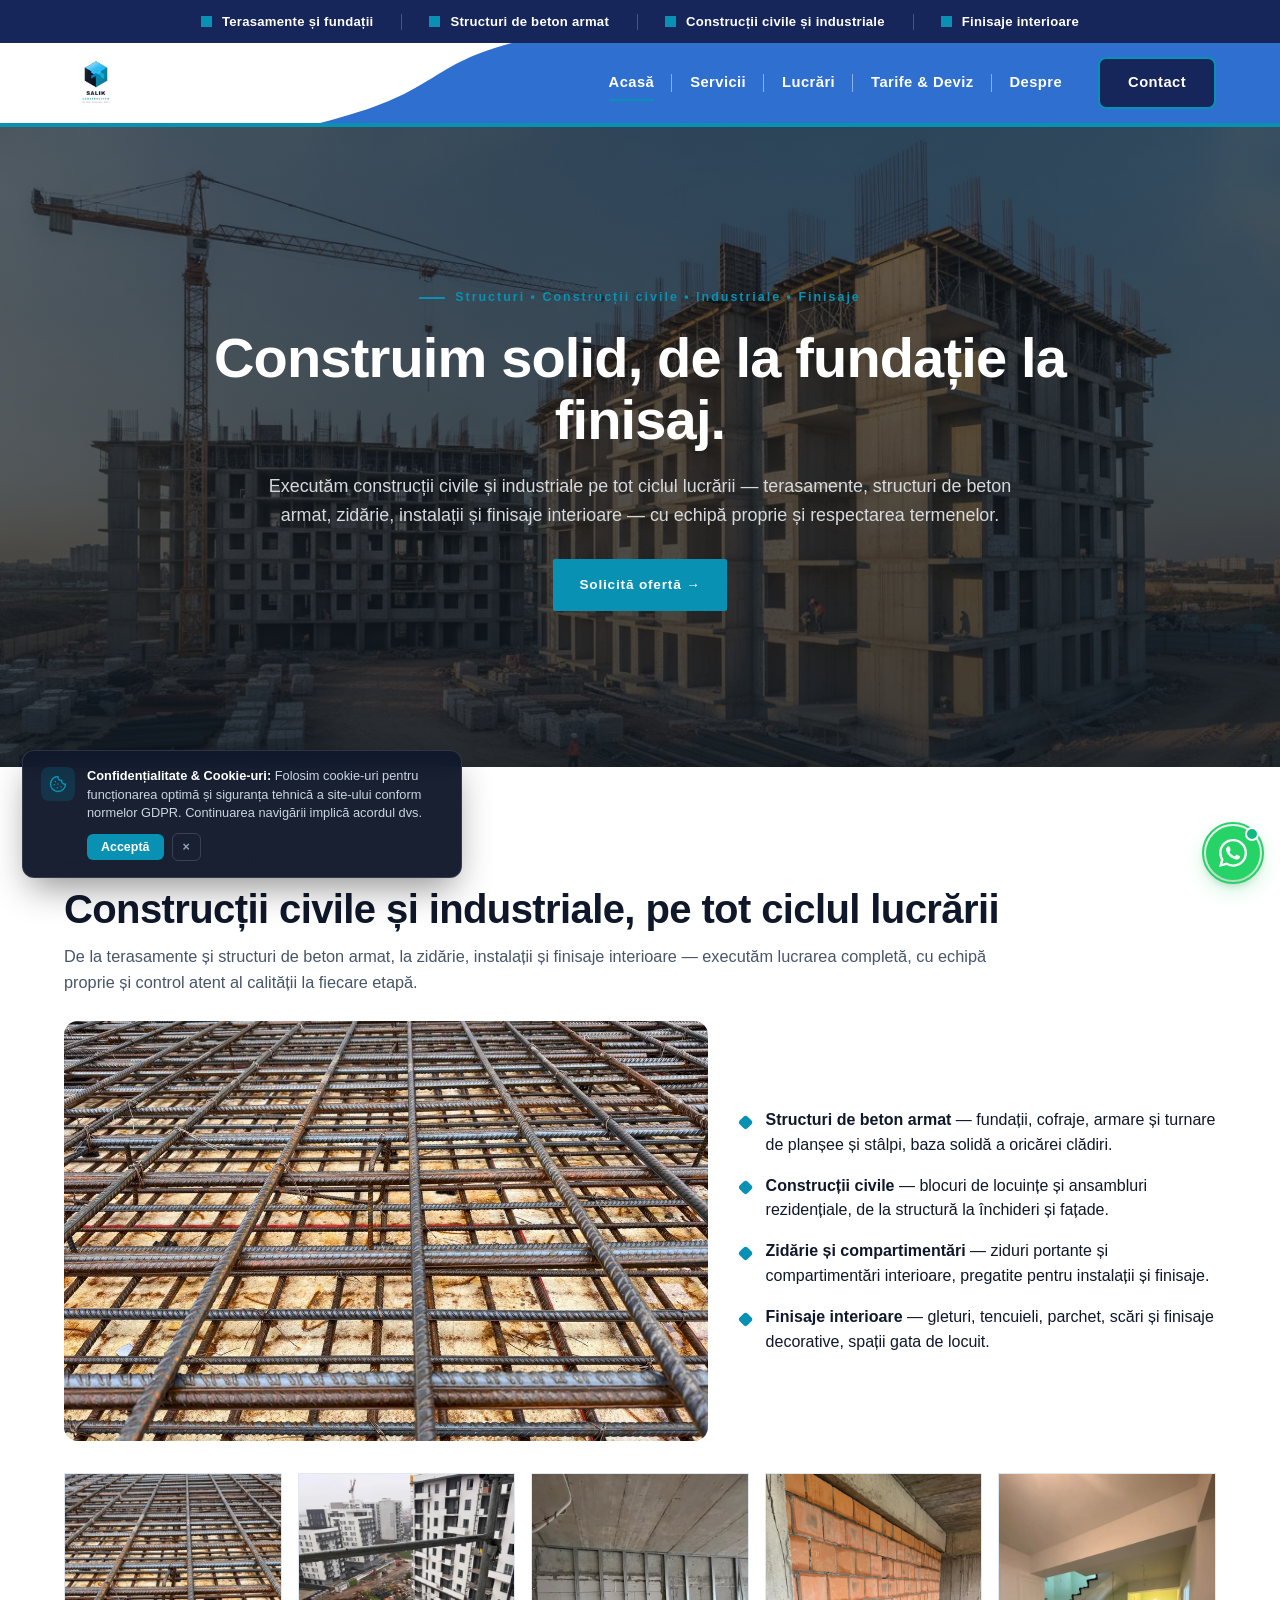
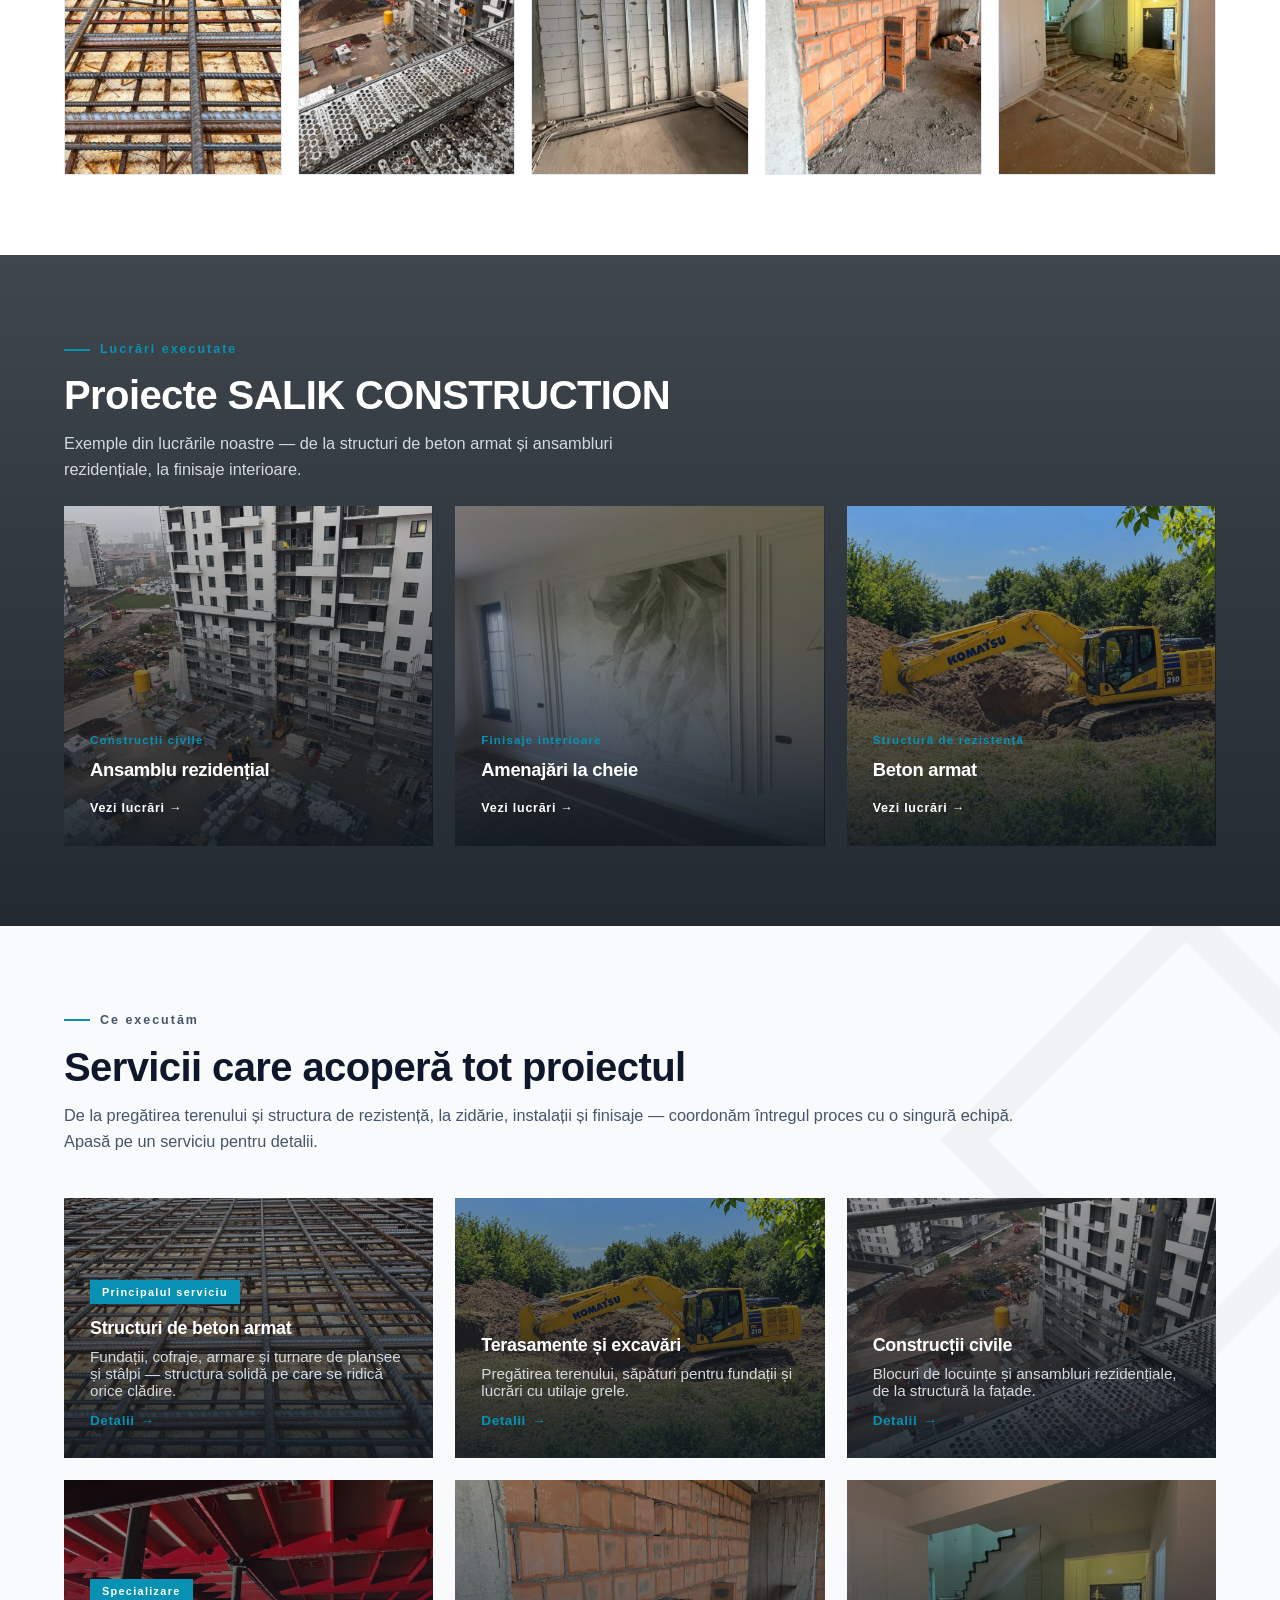
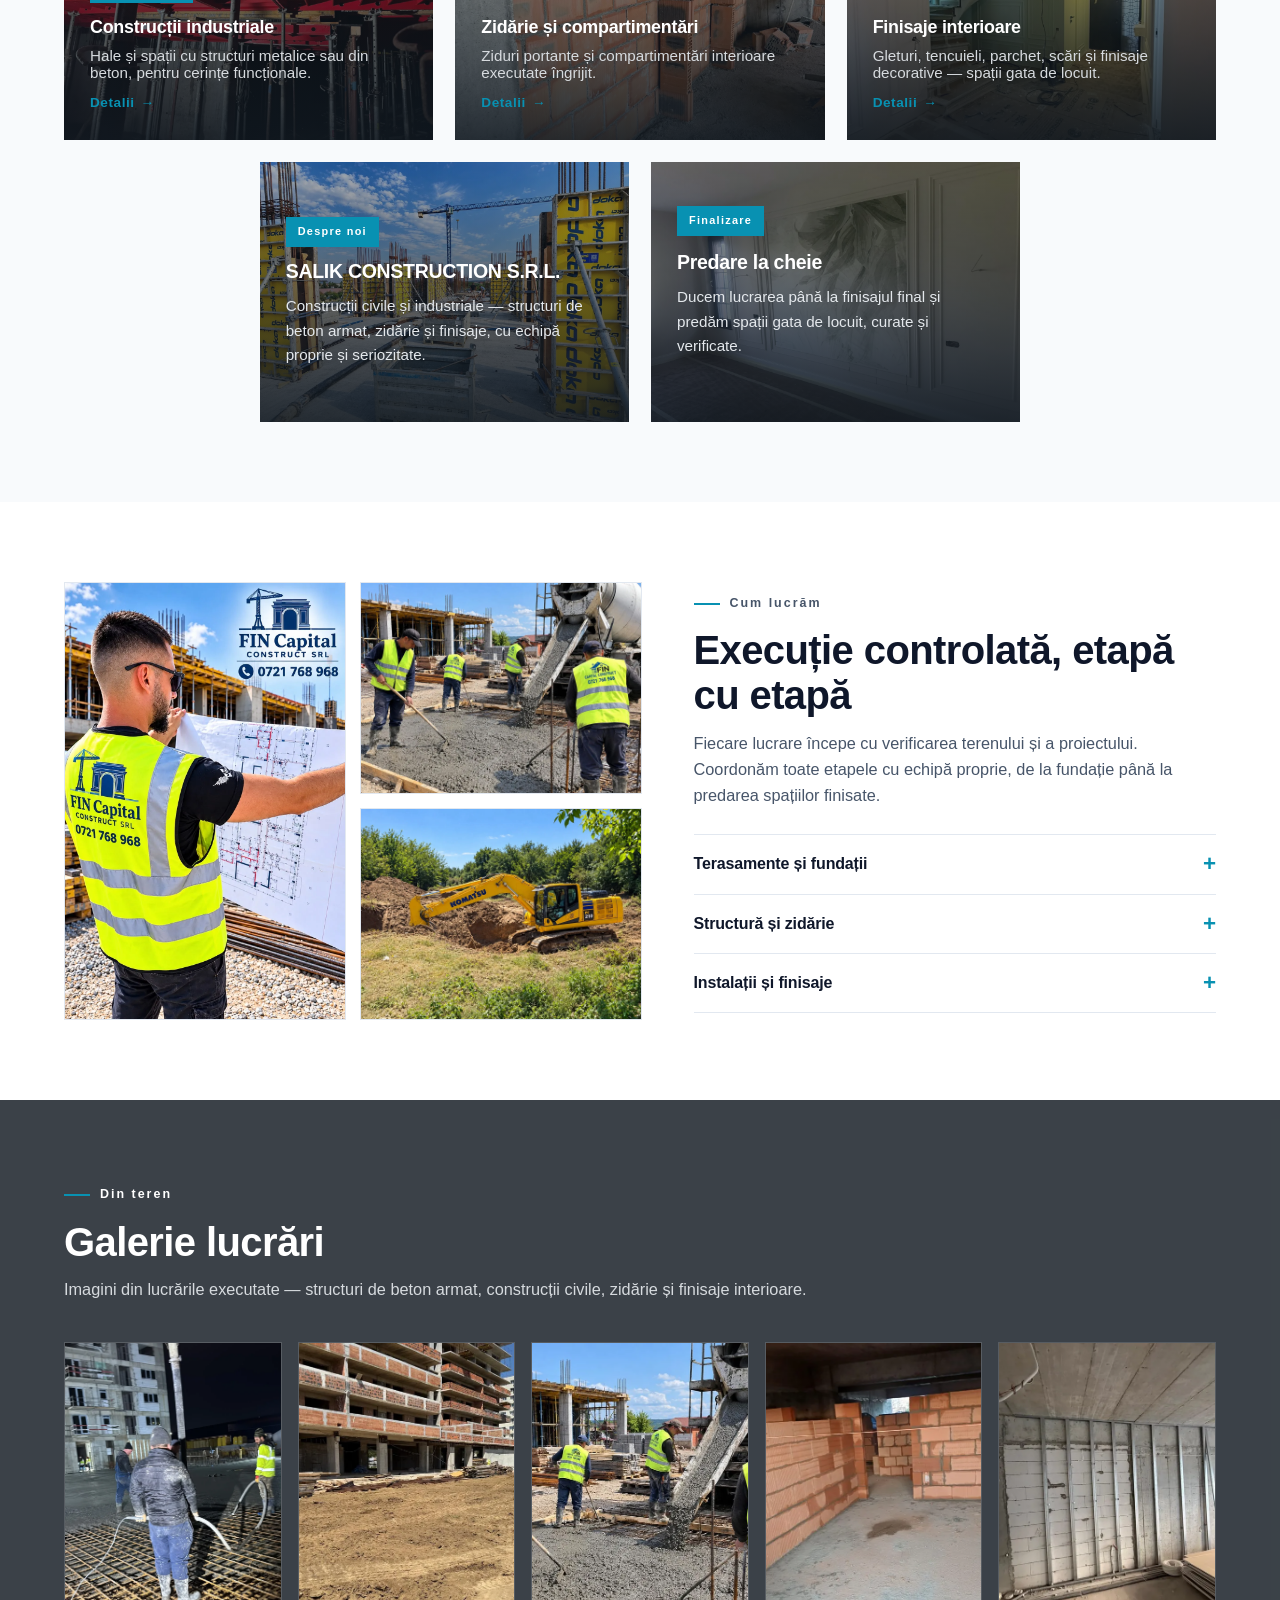
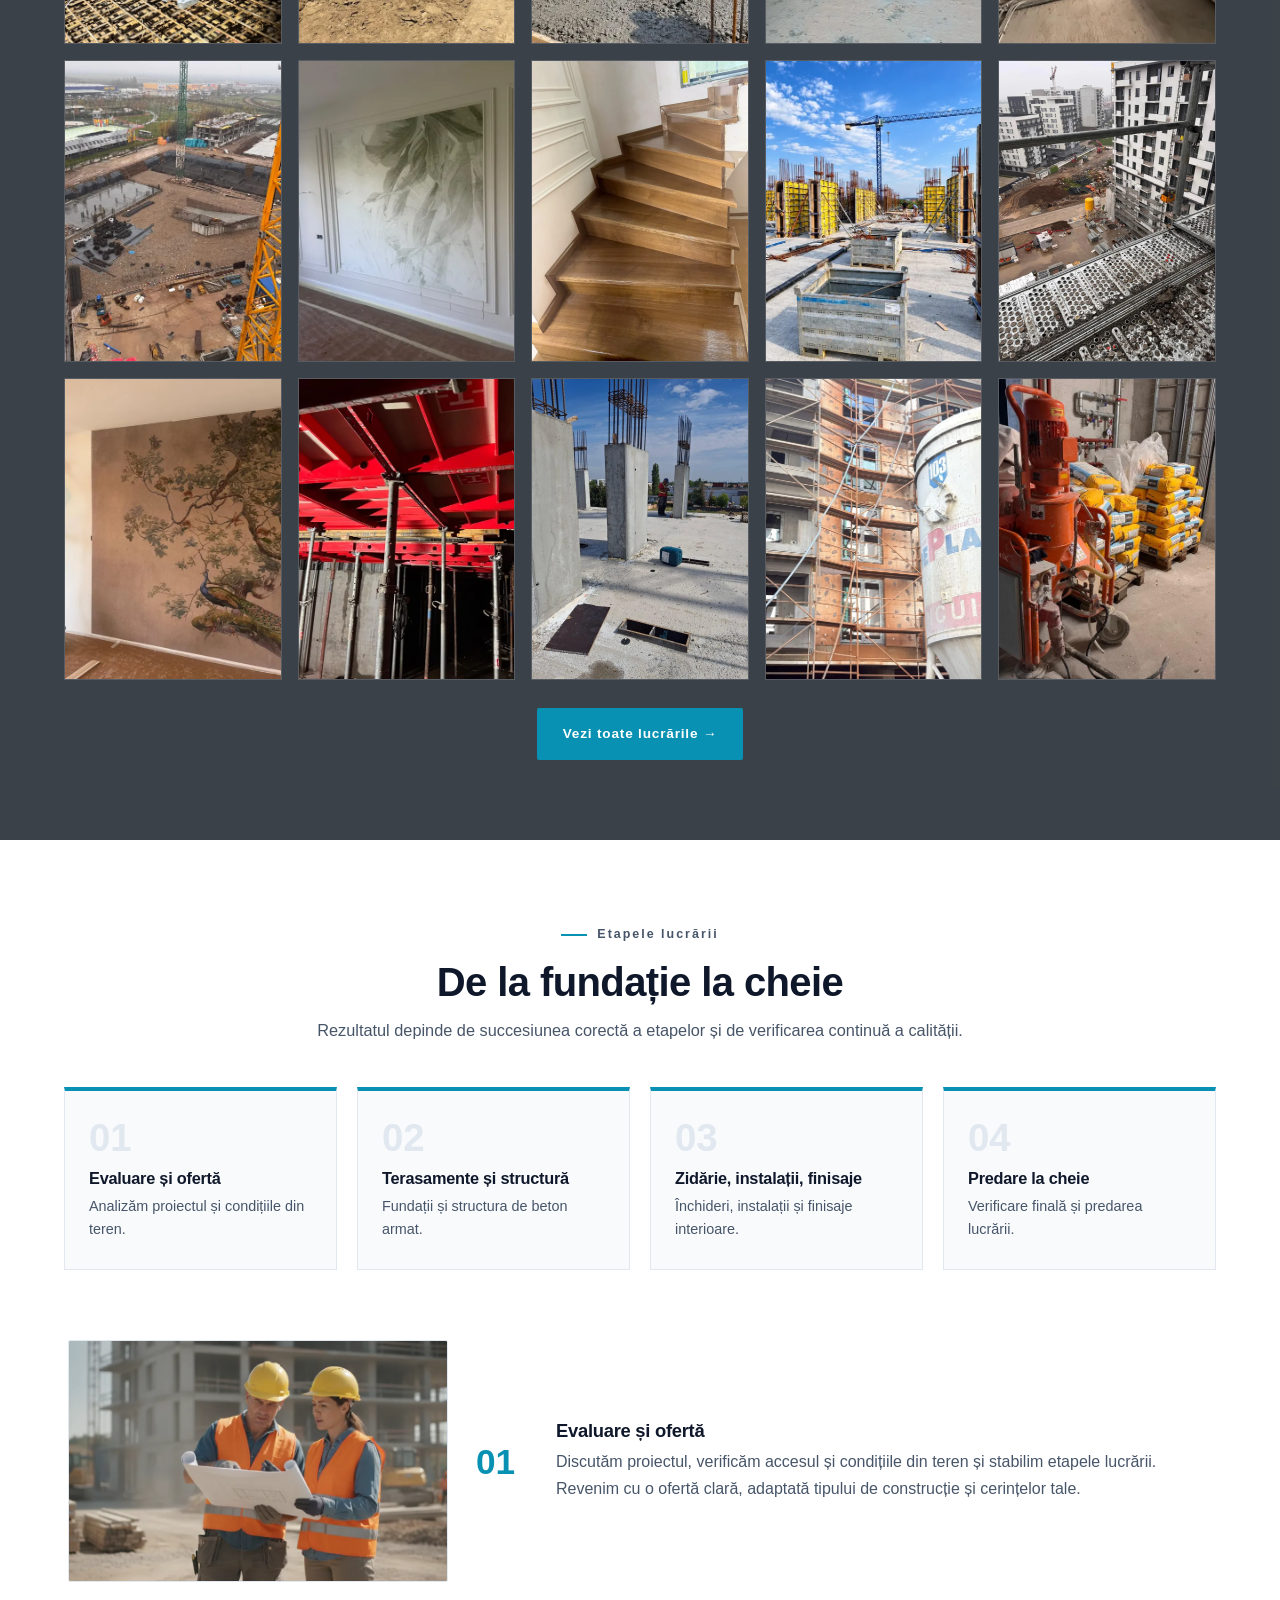
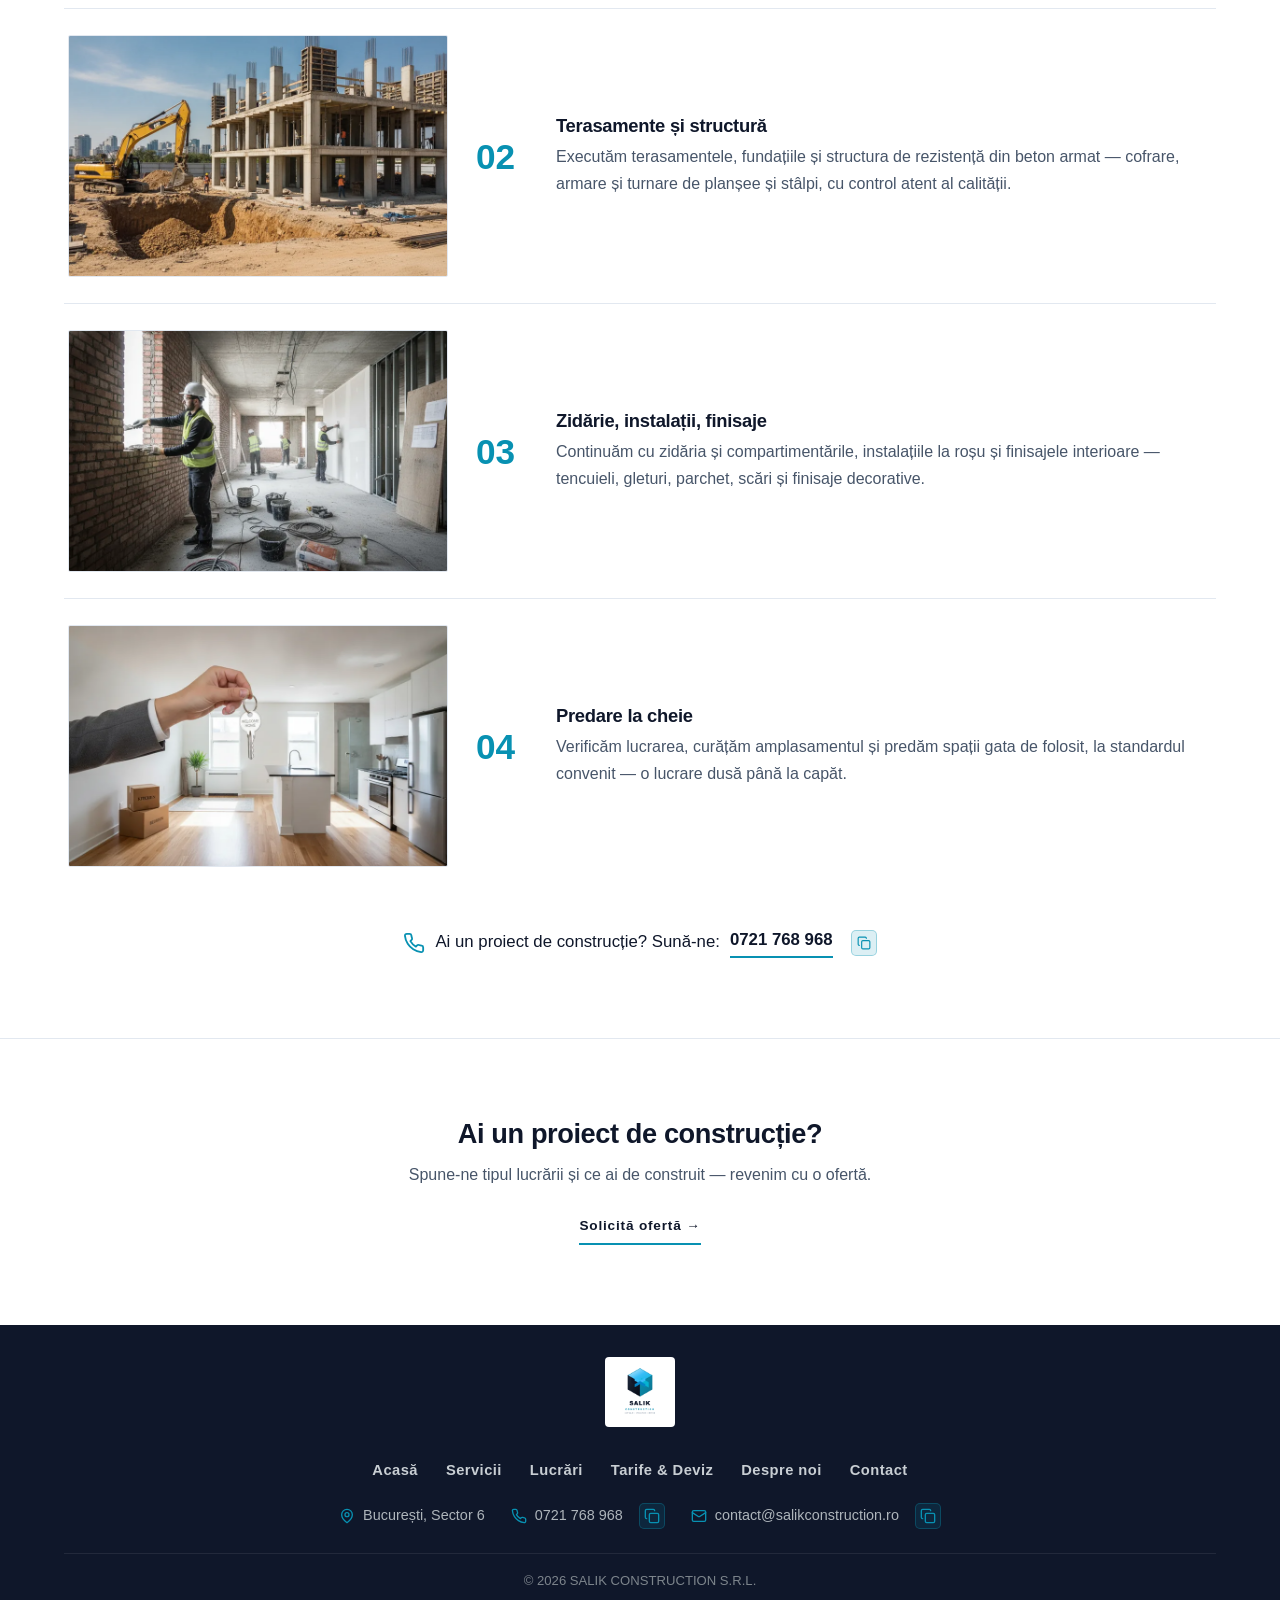
<file: index.html>
<!DOCTYPE html>
<html lang="ro">
<head>
  <meta charset="UTF-8">
  <meta name="viewport" content="width=device-width, initial-scale=1.0">
  <title>SALIK CONSTRUCTION S.R.L. – Construcții civile și industriale, de la fundație la finisaj</title>
  <meta name="description" content="Construcții civile și industriale pe tot ciclul lucrării — terasamente, structuri de beton armat, cofraje, zidărie și finisaje interioare în România.">

  <!-- HTTP & Browser Security Headers (Faz 2 Hardening) -->
  <meta http-equiv="X-Content-Type-Options" content="nosniff">
  <meta http-equiv="X-Frame-Options" content="DENY">
  <meta name="referrer" content="strict-origin-when-cross-origin">
  <meta http-equiv="Permissions-Policy" content="camera=(), microphone=(), geolocation=(), payment=()">
  <meta http-equiv="Content-Security-Policy" content="default-src 'self'; script-src 'self' 'unsafe-inline' https://script.google.com https://challenges.cloudflare.com; style-src 'self' 'unsafe-inline' https://fonts.googleapis.com; font-src 'self' https://fonts.gstatic.com data:; img-src 'self' data: https: blob:; connect-src 'self' https://script.google.com https://script.googleusercontent.com https://challenges.cloudflare.com https://api.ipify.org https://api64.ipify.org; frame-src 'self' https://challenges.cloudflare.com; base-uri 'self'; form-action 'self' https://script.google.com;">

  <!-- Mobile Theme & Web App -->
  <meta name="theme-color" content="#0891B2">
  <meta name="apple-mobile-web-app-capable" content="yes">
  <meta name="apple-mobile-web-app-status-bar-style" content="black-translucent">

  <!-- Open Graph & Social Meta (WhatsApp / Facebook / LinkedIn) -->
  <meta property="og:type" content="website">
  <meta property="og:site_name" content="SALIK CONSTRUCTION S.R.L.">
  <meta property="og:title" content="SALIK CONSTRUCTION S.R.L. – Construcții civile și industriale, de la fundație la finisaj">
  <meta property="og:description" content="Construcții civile și industriale pe tot ciclul lucrării — terasamente, structuri de beton armat, cofraje, zidărie și finisaje interioare în România.">
  <meta property="og:image" content="https://ferhatylmz010460-maker.github.io/salik-construction/assets/img/banner.webp">
  <meta property="og:image:width" content="1200">
  <meta property="og:image:height" content="630">
  <meta property="og:url" content="https://ferhatylmz010460-maker.github.io/salik-construction/">

  <!-- Twitter Card -->
  <meta name="twitter:card" content="summary_large_image">
  <meta name="twitter:title" content="SALIK CONSTRUCTION S.R.L.">
  <meta name="twitter:description" content="Construcții civile și industriale, de la fundație la finisaj.">
  <meta name="twitter:image" content="https://ferhatylmz010460-maker.github.io/salik-construction/assets/img/banner.webp">

  <!-- Canonical URL -->
  <link rel="canonical" href="https://ferhatylmz010460-maker.github.io/salik-construction/">

  <!-- JSON-LD Structured Data Schema -->
  <script type="application/ld+json">
  {
    "@context": "https://schema.org",
    "@type": "GeneralContractor",
    "name": "SALIK CONSTRUCTION S.R.L.",
    "image": "https://ferhatylmz010460-maker.github.io/salik-construction/assets/img/logo.jpg",
    "telephone": "+40721768968",
    "email": "contact@salikconstruction.ro",
    "url": "https://ferhatylmz010460-maker.github.io/salik-construction/",
    "address": {
      "@type": "PostalAddress",
      "addressLocality": "București",
      "addressRegion": "Sector 6",
      "addressCountry": "RO"
    },
    "openingHours": "Mo-Sa 08:00-18:00",
    "priceRange": "$$",
    "description": "Companie de construcții civile și industriale specializată în terasamente, cofraje, structuri din beton armat și finisaje interioare."
  }
  </script>

  <link rel="preconnect" href="https://fonts.googleapis.com">
  <link rel="preconnect" href="https://fonts.gstatic.com" crossorigin>
  <link href="https://fonts.googleapis.com/css2?family=Inter:wght@400;500;600;700&family=Manrope:wght@600;700;800&display=swap" rel="stylesheet">
  <link rel="stylesheet" href="assets/css/style.css">
  <link rel="icon" type="image/jpeg" href="assets/img/logo.jpg">
</head>
<body class="home">

<div class="topbar"><div class="wrap">
  <span class="tb-mark">Terasamente și fundații</span>
  <span class="tb-mark">Structuri de beton armat</span>
  <span class="tb-mark">Construcții civile și industriale</span>
  <span class="tb-mark">Finisaje interioare</span>
</div></div>

<header class="hdr"><div class="wrap">
  <a class="brand" href="index.html" aria-label="SALIK CONSTRUCTION S.R.L."><img src="assets/img/logo.jpg" alt="SALIK CONSTRUCTION Logo" class="logo"></a>
  <nav class="main" id="nav" aria-label="Meniu principal">
    <ul class="menu"><li class="current-menu-item"><a href="index.html">Acasă</a></li><li><a href="servicii.html">Servicii</a></li><li><a href="lucrari.html">Lucrări</a></li><li><a href="tarife.html">Tarife & Deviz</a></li><li><a href="despre.html">Despre</a></li><li class="cta-item"><a href="contact.html">Contact</a></li></ul>  </nav>
  <button class="burger" id="burger" aria-label="Deschide meniul" aria-expanded="false"><span></span><span></span><span></span></button>
</div></header>

<section class="hero" id="acasa">
  <img class="bg" src="assets/img/hero.webp?v=2" alt="Șantier SALIK CONSTRUCTION — ansamblu rezidențial în execuție">
  <div class="ov"></div>
  <div class="wrap"><div class="hero-inner">
    <span class="eyebrow">Structuri • Construcții civile • Industriale • Finisaje</span>
    <h1>Construim solid, de la fundație la finisaj.</h1>
    <p>Executăm construcții civile și industriale pe tot ciclul lucrării — terasamente, structuri de beton armat, zidărie, instalații și finisaje interioare — cu echipă proprie și respectarea termenelor.</p>
    <a href="contact.html" class="btn">Solicită ofertă →</a>
  </div></div>
</section>

<section class="sec retele" id="specializare"><div class="wrap">
  <span class="eyebrow">Specializarea noastră</span>
  <h2 class="sec-title">Construcții civile și industriale, pe tot ciclul lucrării</h2>
  <p class="sec-lead">De la terasamente și structuri de beton armat, la zidărie, instalații și finisaje interioare — executăm lucrarea completă, cu echipă proprie și control atent al calității la fiecare etapă.</p>
  <div class="retele-grid">
    <div class="retele-media">
      <img src="assets/img/retele-1.webp" alt="Structură de beton armat — armare și cofrare planșeu" loading="lazy">
    </div>
    <ul class="retele-list">
      <li><strong>Structuri de beton armat</strong> — fundații, cofraje, armare și turnare de planșee și stâlpi, baza solidă a oricărei clădiri.</li>
      <li><strong>Construcții civile</strong> — blocuri de locuințe și ansambluri rezidențiale, de la structură la închideri și fațade.</li>
      <li><strong>Zidărie și compartimentări</strong> — ziduri portante și compartimentări interioare, pregatite pentru instalații și finisaje.</li>
      <li><strong>Finisaje interioare</strong> — gleturi, tencuieli, parchet, scări și finisaje decorative, spații gata de locuit.</li>
    </ul>
  </div>
  <div class="gm-gallery gm-gallery-grid" style="margin-top:2rem">
          <figure><img src="assets/img/retele-1.webp" alt="Structură de beton armat — armare și cofrare planșeu" data-caption="Structură de beton armat — armare și cofrare planșeu" loading="lazy"></figure>
          <figure><img src="assets/img/retele-2.webp" alt="Ansamblu rezidențial în execuție" data-caption="Ansamblu rezidențial în execuție" loading="lazy"></figure>
          <figure><img src="assets/img/retele-3.webp" alt="Terasamente și excavări pentru fundații" data-caption="Terasamente și excavări pentru fundații" loading="lazy"></figure>
          <figure><img src="assets/img/retele-4.webp" alt="Zidărie și compartimentări interioare" data-caption="Zidărie și compartimentări interioare" loading="lazy"></figure>
          <figure><img src="assets/img/retele-5.webp" alt="Finisaje interioare de calitate" data-caption="Finisaje interioare de calitate" loading="lazy"></figure>
      </div>
</div></section>
<div class="pbwrap" id="proiecte" style="background-image:url('assets/img/banner.webp')">
  <span class="pov" aria-hidden="true"></span>
  <section class="pbanner">
    <div class="wrap">
      <span class="eyebrow">Lucrări executate</span>
      <h2 class="sec-title">Proiecte SALIK CONSTRUCTION</h2>
      <p class="sec-lead">Exemple din lucrările noastre — de la structuri de beton armat și ansambluri rezidențiale, la finisaje interioare.</p>
    </div>
  </section>
  <div class="wrap"><div class="pgrid">
    <article class="pcard"><img src="assets/img/proj1.webp" alt="Ansamblu rezidențial"><div class="ov"></div><div class="in">
      <small>Construcții civile</small><h3>Ansamblu rezidențial</h3><a href="lucrari.html" class="lnk">Vezi lucrări →</a></div></article>
    <article class="pcard"><img src="assets/img/proj3.webp" alt="Finisaje interioare premium"><div class="ov"></div><div class="in">
      <small>Finisaje interioare</small><h3>Amenajări la cheie</h3><a href="lucrari.html" class="lnk">Vezi lucrări →</a></div></article>
    <article class="pcard"><img src="assets/img/teren.webp" alt="Structură de beton armat"><div class="ov"></div><div class="in">
      <small>Structură de rezistență</small><h3>Beton armat</h3><a href="lucrari.html" class="lnk">Vezi lucrări →</a></div></article>
  </div></div>
</div>
<section class="services sec" id="servicii"><div class="wrap">
  <span class="eyebrow">Ce executăm</span>
  <h2 class="sec-title">Servicii care acoperă tot proiectul</h2>
  <p class="sec-lead">De la pregătirea terenului și structura de rezistență, la zidărie, instalații și finisaje — coordonăm întregul proces cu o singură echipă. Apasă pe un serviciu pentru detalii.</p>
  <div class="grid3">
        <button type="button" class="card feat svc-open" data-svc="structuri" aria-haspopup="dialog">
      <img src="assets/img/retele-1.webp" alt="Structură de beton armat în execuție"><div class="fov"></div>
      <span class="tag">Principalul serviciu</span>      <h3>Structuri de beton armat</h3><p>Fundații, cofraje, armare și turnare de planșee și stâlpi — structura solidă pe care se ridică orice clădire.</p>
      <span class="card-more">Detalii <span aria-hidden="true">→</span></span>
    </button>
        <button type="button" class="card feat svc-open" data-svc="terasamente" aria-haspopup="dialog">
      <img src="assets/img/teren.webp" alt="Terasamente și excavări"><div class="fov"></div>
            <h3>Terasamente și excavări</h3><p>Pregătirea terenului, săpături pentru fundații și lucrări cu utilaje grele.</p>
      <span class="card-more">Detalii <span aria-hidden="true">→</span></span>
    </button>
        <button type="button" class="card feat svc-open" data-svc="civile" aria-haspopup="dialog">
      <img src="assets/img/retele-2.webp" alt="Construcție civilă rezidențială"><div class="fov"></div>
            <h3>Construcții civile</h3><p>Blocuri de locuințe și ansambluri rezidențiale, de la structură la fațade.</p>
      <span class="card-more">Detalii <span aria-hidden="true">→</span></span>
    </button>
        <button type="button" class="card feat svc-open" data-svc="industriale" aria-haspopup="dialog">
      <img src="assets/img/svc-ind.webp" alt="Construcție industrială"><div class="fov"></div>
      <span class="tag">Specializare</span>      <h3>Construcții industriale</h3><p>Hale și spații cu structuri metalice sau din beton, pentru cerințe funcționale.</p>
      <span class="card-more">Detalii <span aria-hidden="true">→</span></span>
    </button>
        <button type="button" class="card feat svc-open" data-svc="zidarie" aria-haspopup="dialog">
      <img src="assets/img/retele-4.webp" alt="Zidărie și compartimentări"><div class="fov"></div>
            <h3>Zidărie și compartimentări</h3><p>Ziduri portante și compartimentări interioare executate îngrijit.</p>
      <span class="card-more">Detalii <span aria-hidden="true">→</span></span>
    </button>
        <button type="button" class="card feat svc-open" data-svc="finisaje" aria-haspopup="dialog">
      <img src="assets/img/retele-5.webp" alt="Finisaje interioare de calitate"><div class="fov"></div>
            <h3>Finisaje interioare</h3><p>Gleturi, tencuieli, parchet, scări și finisaje decorative — spații gata de locuit.</p>
      <span class="card-more">Detalii <span aria-hidden="true">→</span></span>
    </button>
      </div>
  <div class="svc-center">
    <div class="card feat about-card">
      <img src="assets/img/proj2.webp" alt="Lucrare SALIK CONSTRUCTION"><div class="fov"></div>
      <span class="tag">Despre noi</span>
      <h3>SALIK CONSTRUCTION S.R.L.</h3>
      <p>Construcții civile și industriale — structuri de beton armat, zidărie și finisaje, cu echipă proprie și seriozitate.</p>
    </div>
    <div class="card feat cta-card">
      <img src="assets/img/proj3.webp" alt="Finisaje interioare finalizate"><div class="fov"></div>
      <span class="tag">Finalizare</span>
      <h3>Predare la cheie</h3>
      <p>Ducem lucrarea până la finisajul final și predăm spații gata de locuit, curate și verificate.</p>
    </div>
  </div>
</div></section>

<!-- Modal serviciu (pe aceeași pagină) -->
<div class="svc-modal" id="svcModal" aria-hidden="true">
  <div class="svc-modal__overlay" data-close="1"></div>
  <div class="svc-modal__panel" role="dialog" aria-modal="true" aria-labelledby="svcModalTitle">
    <button class="svc-modal__close" data-close="1" aria-label="Închide">&times;</button>
    <div class="svc-modal__body"></div>
    <div class="svc-modal__foot"><a href="contact.html" class="btn">Solicită ofertă →</a></div>
  </div>
</div>
<script>
(function(){
  if (window.__svcModalInit) return; window.__svcModalInit = true;
  var DATA = {"structuri":{"title":"Structuri de beton armat","html":"<p>Structura de rezisten\u021b\u0103 este coloana vertebral\u0103 a oric\u0103rei construc\u021bii. Execut\u0103m structuri de beton armat pentru cl\u0103diri civile \u0219i industriale, respect\u00e2nd proiectul, clasele de beton \u0219i detaliile de armare.<\/p>\n      <p>De la funda\u021bii (izolate, continue sau radier), la cofrarea, armarea \u0219i turnarea plan\u0219eelor, st\u00e2lpilor, grinzilor \u0219i sc\u0103rilor \u2014 urm\u0103rim cu aten\u021bie cotele, acoperirea arm\u0103turii \u0219i compactarea betonului, pentru o structur\u0103 sigur\u0103 \u0219i durabil\u0103.<\/p>\n      <h4>Ce includem<\/h4>\n      <ul>\n        <li>Funda\u021bii de beton armat \u0219i radiere<\/li>\n        <li>Cofraje \u0219i armare plan\u0219ee, st\u00e2lpi, grinzi<\/li>\n        <li>Turnare \u0219i vibrare beton, tratarea rosturilor<\/li>\n        <li>Sc\u0103ri \u0219i elemente de beton la comand\u0103<\/li>\n      <\/ul>","imgs":["assets/img/portofoliu/structura-01.jpg","assets/img/portofoliu/structura-08.jpg","assets/img/portofoliu/structura-20.jpg","assets/img/portofoliu/structura-14.jpg","assets/img/portofoliu/structura-09.jpg","assets/img/portofoliu/structura-06.jpg"]},"terasamente":{"title":"Terasamente \u0219i excav\u0103ri","html":"<p>Orice construc\u021bie \u00eencepe cu un teren preg\u0103tit corect. Execut\u0103m terasamente \u0219i excav\u0103ri mecanizate pentru funda\u021bii, subsoluri, platforme \u0219i c\u0103i de acces, cu control atent al cotelor \u0219i al compact\u0103rii.<\/p>\n      <p>Decopert\u0103m stratul vegetal, realiz\u0103m s\u0103p\u0103turile la cotele din proiect, execut\u0103m umpluturi controlate \u0219i compact\u0103m \u00een straturi, apoi evacu\u0103m materialul rezultat \u0219i pred\u0103m amplasamentul curat.<\/p>\n      <h4>Ce includem<\/h4>\n      <ul>\n        <li>Decopertare \u0219i preg\u0103tirea terenului<\/li>\n        <li>S\u0103p\u0103turi pentru funda\u021bii \u0219i subsoluri<\/li>\n        <li>Umpluturi, nivel\u0103ri \u0219i compact\u0103ri<\/li>\n        <li>Evacuarea p\u0103m\u00e2ntului \u0219i preg\u0103tirea c\u0103ilor de acces<\/li>\n      <\/ul>","imgs":["assets/img/portofoliu/terasamente-01.jpg","assets/img/portofoliu/terasamente-02.jpg","assets/img/portofoliu/terasamente-03.jpg","assets/img/portofoliu/terasamente-05.jpg","assets/img/portofoliu/terasamente-08.jpg","assets/img/portofoliu/terasamente-09.jpg"]},"civile":{"title":"Construc\u021bii civile","html":"<p>Construim cl\u0103diri civile \u0219i ansambluri reziden\u021biale \u2014 blocuri de locuin\u021be, imobile \u0219i spa\u021bii mixte \u2014 de la structura de rezisten\u021b\u0103 la \u00eenchideri, compartiment\u0103ri \u0219i fa\u021bade.<\/p>\n      <p>Coordon\u0103m toate meseriile implicate cu o singur\u0103 echip\u0103 responsabil\u0103, astfel \u00eenc\u00e2t lucrarea s\u0103 avanseze corect \u0219i la timp, de la primul strat de funda\u021bie p\u00e2n\u0103 la predarea cl\u0103dirii.<\/p>\n      <h4>Ce includem<\/h4>\n      <ul>\n        <li>Blocuri de locuin\u021be \u0219i ansambluri reziden\u021biale<\/li>\n        <li>Structur\u0103, \u00eenchideri \u0219i compartiment\u0103ri<\/li>\n        <li>Fa\u021bade, termosistem \u0219i amenaj\u0103ri exterioare<\/li>\n        <li>Coordonarea complet\u0103 a \u0219antierului<\/li>\n      <\/ul>","imgs":["assets/img/portofoliu/civile-03.jpg","assets/img/portofoliu/civile-05.jpg","assets/img/portofoliu/civile-11.jpg","assets/img/portofoliu/civile-16.jpg","assets/img/portofoliu/civile-10.jpg","assets/img/portofoliu/civile-07.jpg"]},"industriale":{"title":"Construc\u021bii industriale","html":"<p>Execut\u0103m construc\u021bii industriale \u0219i comerciale \u2014 hale, depozite \u0219i spa\u021bii func\u021bionale \u2014 cu structuri din beton armat sau metalice, dimensionate pentru cerin\u021bele de exploatare.<\/p>\n      <p>De la funda\u021bii \u0219i structura de rezisten\u021b\u0103, la \u00eenchideri \u0219i platforme, realiz\u0103m spa\u021bii robuste, adaptate fluxului de activitate al beneficiarului.<\/p>\n      <h4>Ce includem<\/h4>\n      <ul>\n        <li>Hale \u0219i spa\u021bii industriale\/comerciale<\/li>\n        <li>Structuri de beton armat sau metalice<\/li>\n        <li>Platforme, plan\u0219ee \u0219i \u00eenchideri<\/li>\n        <li>Lucr\u0103ri adaptate cerin\u021belor func\u021bionale<\/li>\n      <\/ul>","imgs":["assets/img/portofoliu/structura-25.jpg","assets/img/portofoliu/structura-26.jpg","assets/img/portofoliu/structura-12.jpg","assets/img/portofoliu/structura-19.jpg","assets/img/portofoliu/civile-07.jpg","assets/img/portofoliu/structura-16.jpg"]},"zidarie":{"title":"Zid\u0103rie \u0219i compartiment\u0103ri","html":"<p>Execut\u0103m zid\u0103rie portant\u0103 \u0219i de umplutur\u0103, precum \u0219i compartiment\u0103ri interioare, cu c\u0103r\u0103mid\u0103, BCA sau blocuri ceramice, la trasajul \u0219i grosimile din proiect.<\/p>\n      <p>Preg\u0103tim pere\u021bii pentru instala\u021bii \u0219i finisaje \u2014 drep\u021bi, la nivel \u0219i cu golurile corect pozi\u021bionate pentru u\u0219i \u0219i ferestre.<\/p>\n      <h4>Ce includem<\/h4>\n      <ul>\n        <li>Zid\u0103rie portant\u0103 \u0219i de umplutur\u0103<\/li>\n        <li>Compartiment\u0103ri interioare<\/li>\n        <li>Buiandrugi, glafuri \u0219i preg\u0103tirea golurilor<\/li>\n        <li>Pere\u021bi preg\u0103ti\u021bi pentru instala\u021bii \u0219i finisaje<\/li>\n      <\/ul>","imgs":["assets/img/portofoliu/zidarie-01.jpg","assets/img/portofoliu/zidarie-02.jpg","assets/img/portofoliu/zidarie-03.jpg","assets/img/portofoliu/zidarie-04.jpg","assets/img/portofoliu/zidarie-05.jpg"]},"finisaje":{"title":"Finisaje interioare","html":"<p>Ducem lucrarea p\u00e2n\u0103 la cap\u0103t cu finisaje interioare de calitate: tencuieli, gleturi, zugr\u0103veli, montaj parchet, gresie \u0219i faian\u021b\u0103, sc\u0103ri \u0219i finisaje decorative.<\/p>\n      <p>Lucr\u0103m \u00eengrijit, cu aten\u021bie la detaliu, astfel \u00eenc\u00e2t spa\u021biile s\u0103 fie curate, uniforme \u0219i gata de locuit la predare.<\/p>\n      <h4>Ce includem<\/h4>\n      <ul>\n        <li>Tencuieli, gleturi \u0219i zugr\u0103veli<\/li>\n        <li>Parchet, gresie \u0219i faian\u021b\u0103<\/li>\n        <li>Sc\u0103ri din lemn \u0219i finisaje decorative<\/li>\n        <li>Verificare final\u0103 \u0219i predare la cheie<\/li>\n      <\/ul>","imgs":["assets/img/portofoliu/finisaje-02.jpg","assets/img/portofoliu/finisaje-03.jpg","assets/img/portofoliu/finisaje-05.jpg","assets/img/portofoliu/finisaje-10.jpg","assets/img/portofoliu/finisaje-21.jpg","assets/img/portofoliu/finisaje-06.jpg"]}};
  var modal = document.getElementById('svcModal');
  if(!modal) return;
  var body = modal.querySelector('.svc-modal__body');
  function open(key){
    var d = DATA[key]; if(!d) return;
    var g = d.imgs.map(function(u){return '<figure><img src="'+u+'" alt="'+d.title+'" loading="lazy"></figure>';}).join('');
    body.innerHTML = '<h2 id="svcModalTitle" class="svc-modal__title">'+d.title+'</h2>'+
      '<div class="svc-modal__text">'+d.html+'</div>'+
      '<div class="svc-modal__gallery">'+g+'</div>';
    modal.classList.add('open'); modal.setAttribute('aria-hidden','false');
    document.body.style.overflow='hidden';
    modal.querySelector('.svc-modal__panel').scrollTop = 0;
  }
  function close(){ modal.classList.remove('open'); modal.setAttribute('aria-hidden','true'); document.body.style.overflow=''; }
  document.querySelectorAll('.svc-open').forEach(function(b){
    b.addEventListener('click', function(){ open(b.getAttribute('data-svc')); });
  });
  modal.addEventListener('click', function(e){ if(e.target.getAttribute('data-close')) close(); });
  document.addEventListener('keydown', function(e){ if(e.key==='Escape' && modal.classList.contains('open')) close(); });
})();
</script>
<section class="sec" id="executie"><div class="wrap">
  <div class="two">
    <div class="exec-imgs">
      <img src="assets/img/exec2.webp" alt="Echipă SALIK pe șantier">
      <img src="assets/img/exec1.webp" alt="Turnare beton armat">
      <img src="assets/img/teren.webp" alt="Pregătirea terenului">
    </div>
    <div>
      <span class="eyebrow">Cum lucrăm</span>
      <h2 class="sec-title">Execuție controlată, etapă cu etapă</h2>
      <p class="sec-lead">Fiecare lucrare începe cu verificarea terenului și a proiectului. Coordonăm toate etapele cu echipă proprie, de la fundație până la predarea spațiilor finisate.</p>
      <div class="acc">
        <div class="acc-item"><button class="acc-h" type="button">Terasamente și fundații<span class="pl">+</span></button><div class="acc-b"><p>Pregătirea terenului, săpături pentru fundații și execuția fundației de beton armat, cu control atent al cotelor și al armării.</p></div></div>
        <div class="acc-item"><button class="acc-h" type="button">Structură și zidărie<span class="pl">+</span></button><div class="acc-b"><p>Cofrare, armare și turnare de planșee și stâlpi, urmate de zidărie și compartimentări — structura de rezistență a clădirii.</p></div></div>
        <div class="acc-item"><button class="acc-h" type="button">Instalații și finisaje<span class="pl">+</span></button><div class="acc-b"><p>Instalații la roșu, tencuieli, gleturi, parchet, scări și finisaje decorative — până la predarea spațiilor gata de locuit.</p></div></div>
      </div>
    </div>
  </div>
</div></section>
<section class="sec galerie galerie-parallax" id="galerie" style="background-image:url('assets/img/parallax-wide.webp')">
  <span class="gp-ov" aria-hidden="true"></span>  <div class="wrap">
  <span class="eyebrow">Din teren</span>
  <h2 class="sec-title">Galerie lucrări</h2>
  <p class="sec-lead">Imagini din lucrările executate — structuri de beton armat, construcții civile, zidărie și finisaje interioare.</p>
  <div class="gm-gallery gm-gallery-grid">
          <figure><img src="assets/img/gal-1.webp" alt="Structură de beton armat — armare planșeu" data-caption="Structură de beton armat — armare planșeu" loading="lazy"></figure>
          <figure><img src="assets/img/gal-2.webp" alt="Ansamblu rezidențial în execuție" data-caption="Ansamblu rezidențial în execuție" loading="lazy"></figure>
          <figure><img src="assets/img/gal-3.webp" alt="Turnare beton pe șantier" data-caption="Turnare beton pe șantier" loading="lazy"></figure>
          <figure><img src="assets/img/gal-4.webp" alt="Zidărie și compartimentări" data-caption="Zidărie și compartimentări" loading="lazy"></figure>
          <figure><img src="assets/img/gal-5.webp" alt="Excavări și terasamente" data-caption="Excavări și terasamente" loading="lazy"></figure>
          <figure><img src="assets/img/gal-6.webp" alt="Bloc de locuințe la roșu" data-caption="Bloc de locuințe la roșu" loading="lazy"></figure>
          <figure><img src="assets/img/gal-7.webp" alt="Finisaje interioare de calitate" data-caption="Finisaje interioare de calitate" loading="lazy"></figure>
          <figure><img src="assets/img/gal-8.webp" alt="Scară din lemn masiv" data-caption="Scară din lemn masiv" loading="lazy"></figure>
          <figure><img src="assets/img/gal-9.webp" alt="Cofrare și armare stâlpi" data-caption="Cofrare și armare stâlpi" loading="lazy"></figure>
          <figure><img src="assets/img/gal-10.webp" alt="Fațadă ansamblu rezidențial" data-caption="Fațadă ansamblu rezidențial" loading="lazy"></figure>
          <figure><img src="assets/img/gal-11.webp" alt="Finisaj decorativ — pictură murală" data-caption="Finisaj decorativ — pictură murală" loading="lazy"></figure>
          <figure><img src="assets/img/gal-12.webp" alt="Structură industrială" data-caption="Structură industrială" loading="lazy"></figure>
          <figure><img src="assets/img/gal-13.webp" alt="Turnare și armare planșeu" data-caption="Turnare și armare planșeu" loading="lazy"></figure>
          <figure><img src="assets/img/gal-14.webp" alt="Fațadă bloc de locuințe" data-caption="Fațadă bloc de locuințe" loading="lazy"></figure>
          <figure><img src="assets/img/gal-15.webp" alt="Amenajare și finisaje interioare" data-caption="Amenajare și finisaje interioare" loading="lazy"></figure>
      </div>
  <div style="text-align:center;margin-top:28px">
    <a href="lucrari.html" class="btn">Vezi toate lucrările →</a>
  </div>
  </div>
</section>
<section class="sec" style="background:var(--alb)"><div class="wrap center">
  <span class="eyebrow">Etapele lucrării</span>
  <h2 class="sec-title">De la fundație la cheie</h2>
  <p class="sec-lead">Rezultatul depinde de succesiunea corectă a etapelor și de verificarea continuă a calității.</p>
  <div class="egrid" style="text-align:left">
          <div class="estep">
        <img class="estep-bg" src="assets/img/teren.webp" alt="" aria-hidden="true" loading="lazy">
        <span class="estep-ov" aria-hidden="true"></span>
        <div class="estep-in">
          <div class="n">01</div>
          <h3>Evaluare și ofertă</h3>
          <p>Analizăm proiectul și condițiile din teren.</p>
        </div>
      </div>
          <div class="estep">
        <img class="estep-bg" src="assets/img/exec1.webp" alt="" aria-hidden="true" loading="lazy">
        <span class="estep-ov" aria-hidden="true"></span>
        <div class="estep-in">
          <div class="n">02</div>
          <h3>Terasamente și structură</h3>
          <p>Fundații și structura de beton armat.</p>
        </div>
      </div>
          <div class="estep">
        <img class="estep-bg" src="assets/img/retele-4.webp" alt="" aria-hidden="true" loading="lazy">
        <span class="estep-ov" aria-hidden="true"></span>
        <div class="estep-in">
          <div class="n">03</div>
          <h3>Zidărie, instalații, finisaje</h3>
          <p>Închideri, instalații și finisaje interioare.</p>
        </div>
      </div>
          <div class="estep">
        <img class="estep-bg" src="assets/img/proj3.webp" alt="" aria-hidden="true" loading="lazy">
        <span class="estep-ov" aria-hidden="true"></span>
        <div class="estep-in">
          <div class="n">04</div>
          <h3>Predare la cheie</h3>
          <p>Verificare finală și predarea lucrării.</p>
        </div>
      </div>
      </div>

  <div class="etape-detalii">
          <div class="etapa-row">
        <div class="etapa-media"><img src="assets/img/etapa-1.webp" alt="Evaluare și ofertă" loading="lazy"></div>
        <span class="num">01</span>
        <div class="etapa-txt">
          <h3>Evaluare și ofertă</h3>
          <p>Discutăm proiectul, verificăm accesul și condițiile din teren și stabilim etapele lucrării. Revenim cu o ofertă clară, adaptată tipului de construcție și cerințelor tale.</p>
        </div>
      </div>
          <div class="etapa-row">
        <div class="etapa-media"><img src="assets/img/etapa-2.webp" alt="Terasamente și structură" loading="lazy"></div>
        <span class="num">02</span>
        <div class="etapa-txt">
          <h3>Terasamente și structură</h3>
          <p>Executăm terasamentele, fundațiile și structura de rezistență din beton armat — cofrare, armare și turnare de planșee și stâlpi, cu control atent al calității.</p>
        </div>
      </div>
          <div class="etapa-row">
        <div class="etapa-media"><img src="assets/img/etapa-3.webp" alt="Zidărie, instalații, finisaje" loading="lazy"></div>
        <span class="num">03</span>
        <div class="etapa-txt">
          <h3>Zidărie, instalații, finisaje</h3>
          <p>Continuăm cu zidăria și compartimentările, instalațiile la roșu și finisajele interioare — tencuieli, gleturi, parchet, scări și finisaje decorative.</p>
        </div>
      </div>
          <div class="etapa-row">
        <div class="etapa-media"><img src="assets/img/etapa-4.webp" alt="Predare la cheie" loading="lazy"></div>
        <span class="num">04</span>
        <div class="etapa-txt">
          <h3>Predare la cheie</h3>
          <p>Verificăm lucrarea, curățăm amplasamentul și predăm spații gata de folosit, la standardul convenit — o lucrare dusă până la capăt.</p>
        </div>
      </div>
      </div>

  <div class="etape-tel">
    <svg width="24" height="24" viewBox="0 0 24 24" fill="none" stroke="currentColor" stroke-width="2" stroke-linecap="round" stroke-linejoin="round"><path d="M22 16.92v3a2 2 0 0 1-2.18 2 19.79 19.79 0 0 1-8.63-3.07 19.5 19.5 0 0 1-6-6 19.79 19.79 0 0 1-3.07-8.67A2 2 0 0 1 4.11 2h3a2 2 0 0 1 2 1.72c.13.96.36 1.9.7 2.81a2 2 0 0 1-.45 2.11L8.09 9.91a16 16 0 0 0 6 6l1.27-1.27a2 2 0 0 1 2.11-.45c.91.34 1.85.57 2.81.7A2 2 0 0 1 22 16.92Z"/></svg>
    <span>Ai un proiect de construcție? Sună-ne:</span>
    <a href="tel:0721768968">0721 768 968</a>
    <button type="button" class="copy-btn" onclick="copyToClipboard('0721768968', this, event)" aria-label="Copiază numărul de telefon" title="Copiază">
      <svg viewBox="0 0 24 24" fill="none" stroke="currentColor" stroke-width="2" stroke-linecap="round" stroke-linejoin="round"><rect width="14" height="14" x="8" y="8" rx="2" ry="2"/><path d="M4 16c-1.1 0-2-.9-2-2V4c0-1.1.9-2 2-2h10c1.1 0 2 .9 2 2"/></svg>
      <span class="copy-tooltip">✓ Copiat!</span>
    </button>
  </div>
</div></section>
<section class="cta-sec sec" id="oferta"><div class="wrap">
  <h2>Ai un proiect de construcție?</h2>
  <p>Spune-ne tipul lucrării și ce ai de construit — revenim cu o ofertă.</p>
  <a href="contact.html" class="btn">Solicită ofertă →</a>
</div></section>

<footer class="site"><div class="wrap">
  <div class="fclassic">
    <img src="assets/img/logo.jpg" alt="SALIK CONSTRUCTION Logo" class="flogo">

    <nav class="fnav" aria-label="Navigare footer">
      <a href="index.html">Acasă</a>
      <a href="servicii.html">Servicii</a>
      <a href="lucrari.html">Lucrări</a>
      <a href="tarife.html">Tarife & Deviz</a>
      <a href="despre.html">Despre noi</a>
      <a href="contact.html">Contact</a>
    </nav>

    <ul class="fcontact">
      <li><svg width="24" height="24" viewBox="0 0 24 24" fill="none" stroke="currentColor" stroke-width="2" stroke-linecap="round" stroke-linejoin="round"><path d="M20 10c0 6-8 12-8 12s-8-6-8-12a8 8 0 0 1 16 0Z"/><circle cx="12" cy="10" r="3"/></svg><span>București, Sector 6</span></li>
      <li>
        <svg width="24" height="24" viewBox="0 0 24 24" fill="none" stroke="currentColor" stroke-width="2" stroke-linecap="round" stroke-linejoin="round"><path d="M22 16.92v3a2 2 0 0 1-2.18 2 19.79 19.79 0 0 1-8.63-3.07 19.5 19.5 0 0 1-6-6 19.79 19.79 0 0 1-3.07-8.67A2 2 0 0 1 4.11 2h3a2 2 0 0 1 2 1.72c.13.96.36 1.9.7 2.81a2 2 0 0 1-.45 2.11L8.09 9.91a16 16 0 0 0 6 6l1.27-1.27a2 2 0 0 1 2.11-.45c.91.34 1.85.57 2.81.7A2 2 0 0 1 22 16.92Z"/></svg>
        <a href="tel:0721768968">0721 768 968</a>
        <button type="button" class="copy-btn" onclick="copyToClipboard('0721768968', this, event)" aria-label="Copiază numărul de telefon" title="Copiază">
          <svg viewBox="0 0 24 24" fill="none" stroke="currentColor" stroke-width="2" stroke-linecap="round" stroke-linejoin="round"><rect width="14" height="14" x="8" y="8" rx="2" ry="2"/><path d="M4 16c-1.1 0-2-.9-2-2V4c0-1.1.9-2 2-2h10c1.1 0 2 .9 2 2"/></svg>
          <span class="copy-tooltip">✓ Copiat!</span>
        </button>
      </li>
      <li>
        <svg width="24" height="24" viewBox="0 0 24 24" fill="none" stroke="currentColor" stroke-width="2" stroke-linecap="round" stroke-linejoin="round"><rect width="20" height="16" x="2" y="4" rx="2"/><path d="m22 7-8.97 5.7a1.94 1.94 0 0 1-2.06 0L2 7"/></svg>
        <a href="mailto:contact@salikconstruction.ro">contact@salikconstruction.ro</a>
        <button type="button" class="copy-btn" onclick="copyToClipboard('contact@salikconstruction.ro', this, event)" aria-label="Copiază adresa de email" title="Copiază">
          <svg viewBox="0 0 24 24" fill="none" stroke="currentColor" stroke-width="2" stroke-linecap="round" stroke-linejoin="round"><rect width="14" height="14" x="8" y="8" rx="2" ry="2"/><path d="M4 16c-1.1 0-2-.9-2-2V4c0-1.1.9-2 2-2h10c1.1 0 2 .9 2 2"/></svg>
          <span class="copy-tooltip">✓ Copiat!</span>
        </button>
      </li>
    </ul>
  </div>

  <div class="fbot">
    <div>© 2026 SALIK CONSTRUCTION S.R.L.</div>
  </div>
</div></footer>

<!-- Floating Scroll To Top Button -->
<button id="scrollTopBtn" class="scroll-top-btn" aria-label="Înapoi sus" title="Înapoi sus">
  <svg viewBox="0 0 24 24" fill="none" stroke="currentColor" stroke-width="2.5" stroke-linecap="round" stroke-linejoin="round">
    <polyline points="18 15 12 9 6 15"></polyline>
  </svg>
</button>

<!-- Floating WhatsApp with Radar Pulse Beacon & Live Tooltip -->
<a class="gm-whatsapp-float" href="https://wa.me/40721768968" target="_blank" rel="noopener noreferrer" aria-label="WhatsApp">
  <span class="wa-radar-ring"></span>
  <span class="wa-radar-dot"></span>
  <svg viewBox="0 0 24 24" fill="currentColor" xmlns="http://www.w3.org/2000/svg"><path d="M17.472 14.382c-.297-.149-1.758-.867-2.03-.967-.273-.099-.471-.148-.67.15-.197.297-.767.966-.94 1.164-.173.199-.347.223-.644.075-.297-.15-1.255-.463-2.39-1.475-.883-.788-1.48-1.761-1.653-2.059-.173-.297-.018-.458.13-.606.134-.133.298-.347.446-.52.149-.174.198-.298.298-.497.099-.198.05-.371-.025-.52-.075-.149-.669-1.612-.916-2.207-.242-.579-.487-.5-.669-.51l-.57-.01c-.198 0-.52.074-.792.372-.272.297-1.04 1.016-1.04 2.479 0 1.462 1.065 2.875 1.213 3.074.149.198 2.096 3.2 5.077 4.487.71.306 1.263.489 1.695.625.712.227 1.36.195 1.872.118.571-.085 1.758-.719 2.006-1.413.248-.694.248-1.289.173-1.413-.074-.124-.272-.198-.57-.347M12.05 21.785h-.004a9.87 9.87 0 01-5.031-1.378l-.361-.214-3.741.982.998-3.648-.235-.374a9.86 9.86 0 01-1.51-5.26c.002-5.45 4.437-9.884 9.888-9.884 2.64 0 5.122 1.03 6.988 2.898a9.825 9.825 0 012.893 6.994c-.003 5.45-4.437 9.885-9.885 9.885M20.52 3.449C18.24 1.245 15.24 0 12.045 0 5.463 0 .104 5.334.101 11.892c0 2.096.549 4.142 1.595 5.945L0 24l6.335-1.652a12.062 12.062 0 005.71 1.447h.006c6.585 0 11.946-5.335 11.949-11.896 0-3.176-1.24-6.165-3.495-8.411"/></svg>
  <div class="wa-hover-pill">
    <span class="wa-pill-dot"></span>
    <div>
      <strong>Suntem online</strong>
      <small>Răspundem rapid pe WhatsApp</small>
    </div>
  </div>
</a>

<!-- GDPR Cookie Banner -->
<div id="salikCookieBanner" class="salik-cookie-banner" role="dialog" aria-label="Acord cookie-uri">
  <div class="scb-content">
    <div class="scb-icon">
      <svg viewBox="0 0 24 24" fill="none" stroke="currentColor" stroke-width="2" stroke-linecap="round" stroke-linejoin="round">
        <path d="M12 2a10 10 0 1 0 10 10 4 4 0 0 1-5-5 4 4 0 0 1-5-5"/>
        <path d="M8.5 8.5v.01"/><path d="M16 15.5v.01"/><path d="M12 12v.01"/><path d="M11 17v.01"/><path d="M7 13v.01"/>
      </svg>
    </div>
    <div class="scb-text">
      <p><strong>Confidențialitate & Cookie-uri:</strong> Folosim cookie-uri pentru funcționarea optimă și siguranța tehnică a site-ului conform normelor GDPR. Continuarea navigării implică acordul dvs.</p>
      <div class="scb-actions">
        <button id="scbAccept" class="scb-btn scb-btn-accept">Acceptă</button>
        <button id="scbDecline" class="scb-btn scb-btn-close" aria-label="Închide">&times;</button>
      </div>
    </div>
  </div>
</div>

  <script src="assets/js/main.js"></script>
</body>
</html>
</file>
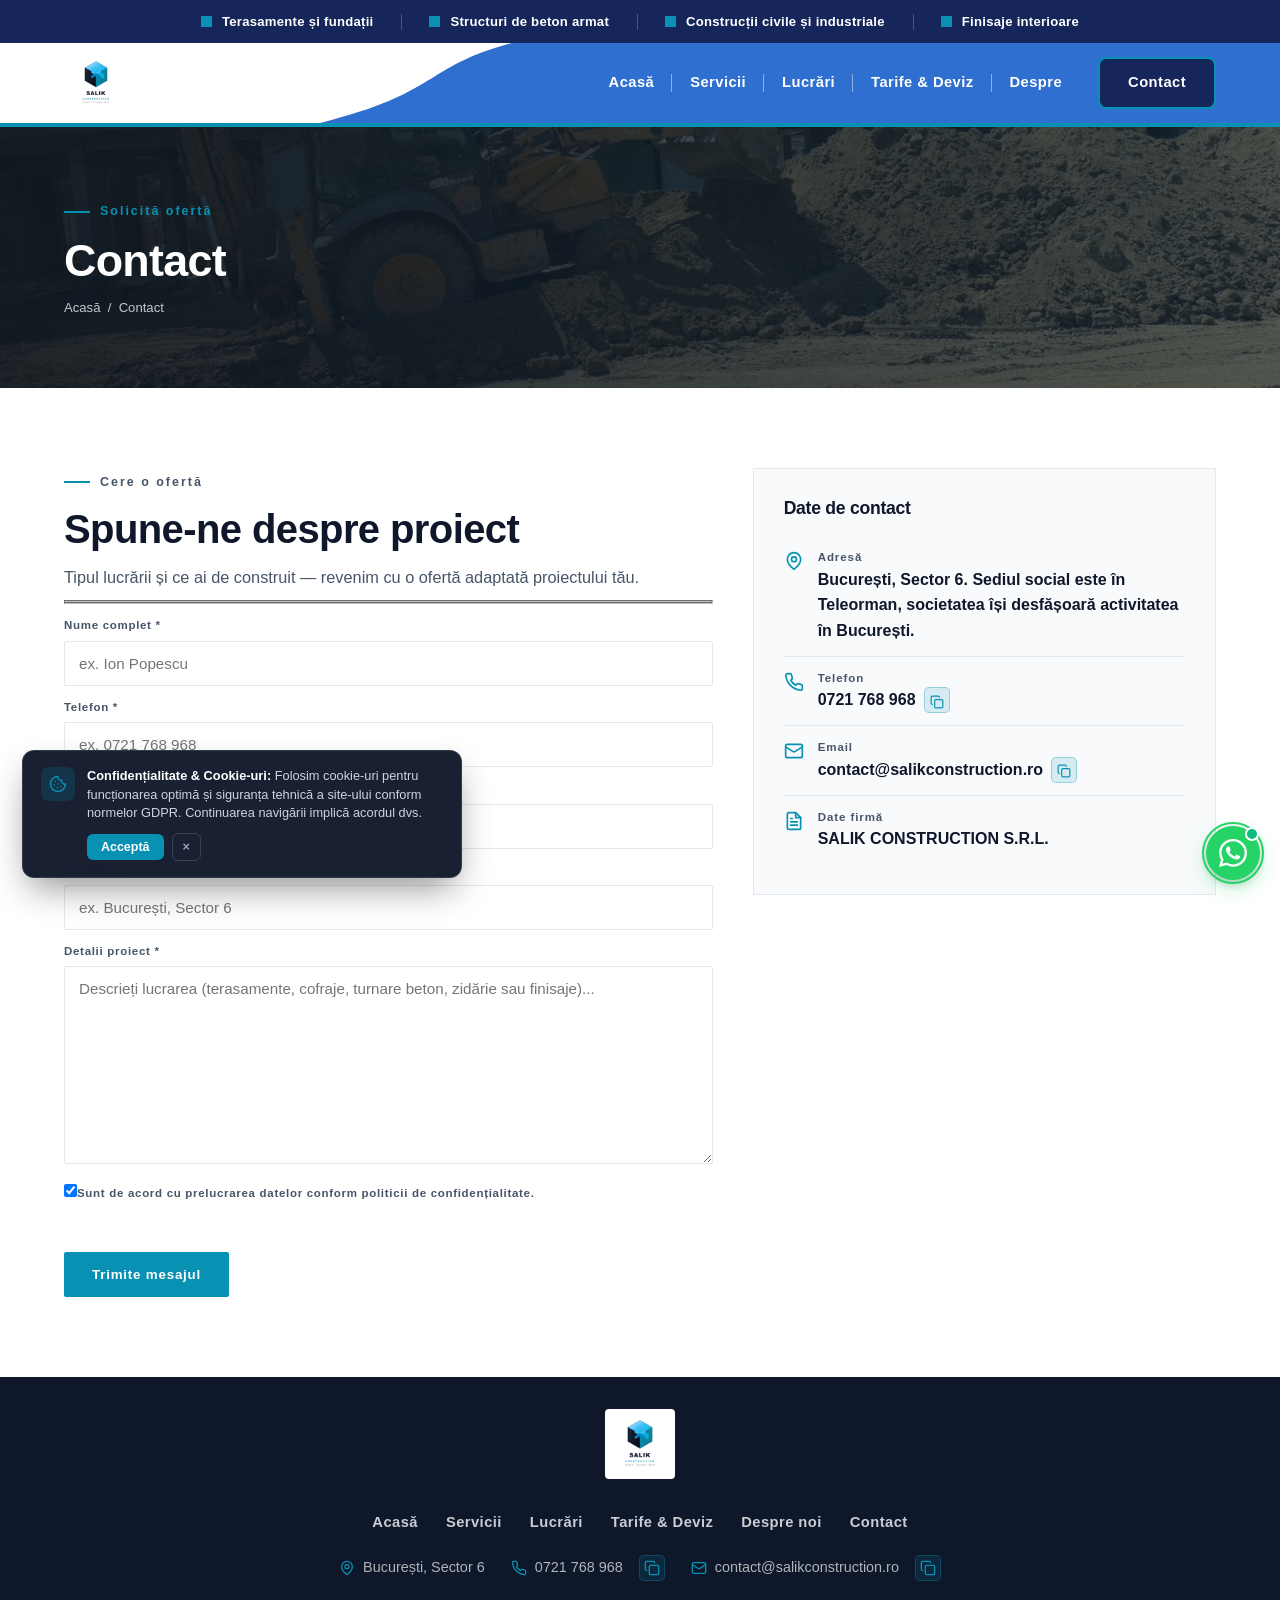
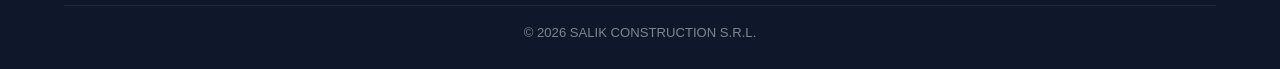
<file: contact.html>
<!DOCTYPE html>
<html lang="ro">
<head>
  <meta charset="UTF-8">
  <meta name="viewport" content="width=device-width, initial-scale=1.0">
  <title>Contact & Ofertă – SALIK CONSTRUCTION S.R.L.</title>
  <meta name="description" content="Contactează echipa SALIK CONSTRUCTION S.R.L. pentru devize și oferte de preț pentru construcții civile și industriale.">

  <!-- HTTP & Browser Security Headers (Faz 2 Hardening) -->
  <meta http-equiv="X-Content-Type-Options" content="nosniff">
  <meta http-equiv="X-Frame-Options" content="DENY">
  <meta name="referrer" content="strict-origin-when-cross-origin">
  <meta http-equiv="Permissions-Policy" content="camera=(), microphone=(), geolocation=(), payment=()">
  <meta http-equiv="Content-Security-Policy" content="default-src 'self'; script-src 'self' 'unsafe-inline' https://script.google.com https://challenges.cloudflare.com; style-src 'self' 'unsafe-inline' https://fonts.googleapis.com; font-src 'self' https://fonts.gstatic.com data:; img-src 'self' data: https: blob:; connect-src 'self' https://script.google.com https://script.googleusercontent.com https://challenges.cloudflare.com https://api.ipify.org https://api64.ipify.org; frame-src 'self' https://challenges.cloudflare.com; base-uri 'self'; form-action 'self' https://script.google.com;">

  <!-- Mobile Theme & Web App -->
  <meta name="theme-color" content="#0891B2">
  <meta name="apple-mobile-web-app-capable" content="yes">
  <meta name="apple-mobile-web-app-status-bar-style" content="black-translucent">

  <!-- Open Graph & Social Meta (WhatsApp / Facebook / LinkedIn) -->
  <meta property="og:type" content="website">
  <meta property="og:site_name" content="SALIK CONSTRUCTION S.R.L.">
  <meta property="og:title" content="Contact & Ofertă – SALIK CONSTRUCTION S.R.L.">
  <meta property="og:description" content="Contactează echipa SALIK CONSTRUCTION S.R.L. pentru devize și oferte de preț pentru construcții civile și industriale în București și Ilfov.">
  <meta property="og:image" content="https://ferhatylmz010460-maker.github.io/salik-construction/assets/img/banner.webp">
  <meta property="og:image:width" content="1200">
  <meta property="og:image:height" content="630">
  <meta property="og:url" content="https://ferhatylmz010460-maker.github.io/salik-construction/contact.html">

  <!-- Twitter Card -->
  <meta name="twitter:card" content="summary_large_image">
  <meta name="twitter:title" content="Contact – SALIK CONSTRUCTION S.R.L.">
  <meta name="twitter:description" content="Cere o ofertă de preț pentru proiectul tău de construcție.">
  <meta name="twitter:image" content="https://ferhatylmz010460-maker.github.io/salik-construction/assets/img/banner.webp">

  <!-- Canonical URL -->
  <link rel="canonical" href="https://ferhatylmz010460-maker.github.io/salik-construction/contact.html">

  <!-- JSON-LD Structured Data Schema -->
  <script type="application/ld+json">
  {
    "@context": "https://schema.org",
    "@type": "GeneralContractor",
    "name": "SALIK CONSTRUCTION S.R.L.",
    "image": "https://ferhatylmz010460-maker.github.io/salik-construction/assets/img/logo.jpg",
    "telephone": "+40721768968",
    "email": "contact@salikconstruction.ro",
    "url": "https://ferhatylmz010460-maker.github.io/salik-construction/contact.html",
    "address": {
      "@type": "PostalAddress",
      "addressLocality": "București",
      "addressRegion": "Sector 6",
      "addressCountry": "RO"
    },
    "openingHours": "Mo-Sa 08:00-18:00",
    "priceRange": "$$",
    "description": "Companie specializată în terasamente, structuri de beton armat, cofraje modulare și construcții civile."
  }
  </script>

  <link rel="preconnect" href="https://fonts.googleapis.com">
  <link rel="preconnect" href="https://fonts.gstatic.com" crossorigin>
  <link href="https://fonts.googleapis.com/css2?family=Inter:wght@400;500;600;700&family=Manrope:wght@600;700;800&display=swap" rel="stylesheet">
  <link rel="stylesheet" href="assets/css/style.css">
  <link rel="icon" type="image/jpeg" href="assets/img/logo.jpg">
</head>
<body class="subpage">

<div class="topbar"><div class="wrap">
  <span class="tb-mark">Terasamente și fundații</span>
  <span class="tb-mark">Structuri de beton armat</span>
  <span class="tb-mark">Construcții civile și industriale</span>
  <span class="tb-mark">Finisaje interioare</span>
</div></div>

<header class="hdr"><div class="wrap">
  <a class="brand" href="index.html" aria-label="SALIK CONSTRUCTION S.R.L."><img src="assets/img/logo.jpg" alt="SALIK CONSTRUCTION Logo" class="logo"></a>
  <nav class="main" id="nav" aria-label="Meniu principal">
    <ul class="menu"><li><a href="index.html">Acasă</a></li><li><a href="servicii.html">Servicii</a></li><li><a href="lucrari.html">Lucrări</a></li><li><a href="tarife.html">Tarife & Deviz</a></li><li><a href="despre.html">Despre</a></li><li class="cta-item"><a href="contact.html">Contact</a></li></ul>  </nav>
  <button class="burger" id="burger" aria-label="Deschide meniul" aria-expanded="false"><span></span><span></span><span></span></button>
</div></header>

<section class="phero"><img class="bg" src="assets/img/banner.webp" alt="Contact"><div class="ov"></div><div class="wrap"><span class="eyebrow">Solicită ofertă</span><h1>Contact</h1><div class="crumbs"><a href="index.html">Acasă</a> &nbsp;/&nbsp; Contact</div></div></section>
<section class="sec"><div class="wrap">
  <div class="contact-grid">
    <div>
      <span class="eyebrow">Cere o ofertă</span>
      <h2 class="sec-title">Spune-ne despre proiect</h2>
      <p class="sec-lead" style="margin-bottom:10px">Tipul lucrării și ce ai de construit — revenim cu o ofertă adaptată proiectului tău.</p>
      
<div class="wpcf7 no-js" id="wpcf7-f6-o1" lang="" dir="ltr" data-wpcf7-id="6">
<div class="screen-reader-response"><p role="status" aria-live="polite" aria-atomic="true"></p> <ul></ul></div>
<form action="#" method="post" class="wpcf7-form" id="contactForm" novalidate>
<fieldset class="hidden-fields-container"><input type="hidden" name="_wpcf7" value="6" /><input type="hidden" name="_wpcf7_version" value="6.1.7" /><input type="hidden" name="_wpcf7_locale" value="" /><input type="hidden" name="_wpcf7_unit_tag" value="wpcf7-f6-o1" /><input type="hidden" name="_wpcf7_container_post" value="0" /><input type="hidden" name="_wpcf7_posted_data_hash" value="" /><input type="hidden" name="client_ip" id="clientIpInput" value="" />
</fieldset>

<!-- Honeypot Bot Trap (Invisible to humans, catches spambots) -->
<div style="position:absolute;left:-9999px;top:-9999px;opacity:0;pointer-events:none;height:0;width:0;overflow:hidden;" aria-hidden="true">
  <label for="form-hp-trap">Câmp de securitate (lăsați gol)</label>
  <input type="text" id="form-hp-trap" name="client_security_verification" tabindex="-1" autocomplete="off" value="">
</div>

<div class="global-cf7-row">
	<div>
		<p><label>Nume complet *</label><span class="wpcf7-form-control-wrap" data-name="your-name"><input size="40" maxlength="400" class="wpcf7-form-control wpcf7-text wpcf7-validates-as-required" aria-required="true" aria-invalid="false" value="" type="text" name="your-name" placeholder="ex. Ion Popescu" required /></span>
		</p>
	</div>
	<div>
		<p><label>Telefon *</label><span class="wpcf7-form-control-wrap" data-name="your-phone"><input size="40" maxlength="400" class="wpcf7-form-control wpcf7-tel wpcf7-validates-as-required wpcf7-text wpcf7-validates-as-tel" aria-required="true" aria-invalid="false" value="" type="tel" name="your-phone" placeholder="ex. 0721 768 968" required /></span>
		</p>
	</div>
</div>
<div class="global-cf7-row">
	<div>
		<p><label>Email (opțional)</label><span class="wpcf7-form-control-wrap" data-name="your-email"><input size="40" maxlength="400" class="wpcf7-form-control wpcf7-email wpcf7-text wpcf7-validates-as-email" aria-invalid="false" value="" type="email" name="your-email" placeholder="ex. contact@domeniu.ro" /></span>
		</p>
	</div>
	<div>
		<p><label>Localitate</label><span class="wpcf7-form-control-wrap" data-name="your-city"><input size="40" maxlength="400" class="wpcf7-form-control wpcf7-text" aria-invalid="false" value="" type="text" name="your-city" placeholder="ex. București, Sector 6" /></span>
		</p>
	</div>
</div>
<p><label>Detalii proiect *</label><span class="wpcf7-form-control-wrap" data-name="your-message"><textarea cols="40" rows="10" maxlength="2000" class="wpcf7-form-control wpcf7-textarea wpcf7-validates-as-required" aria-required="true" aria-invalid="false" name="your-message" placeholder="Descrieți lucrarea (terasamente, cofraje, turnare beton, zidărie sau finisaje)..." required></textarea></span><br />
<span class="wpcf7-form-control-wrap" data-name="acc-1"><span class="wpcf7-form-control wpcf7-acceptance"><span class="wpcf7-list-item"><label><input type="checkbox" name="acc-1" value="1" aria-invalid="false" checked /><span class="wpcf7-list-item-label">Sunt de acord cu prelucrarea datelor conform politicii de confidențialitate.</span></label></span></span></span><br />
<input class="wpcf7-form-control wpcf7-submit has-spinner" type="submit" value="Trimite mesajul" />
</p>
<div id="formNotice" class="form-notice"></div>
</form>
</div>
    </div>
    <aside class="info-panel">
      <h3>Date de contact</h3>
      <div class="info-row"><svg width="24" height="24" viewBox="0 0 24 24" fill="none" stroke="currentColor" stroke-width="2" stroke-linecap="round" stroke-linejoin="round"><path d="M20 10c0 6-8 12-8 12s-8-6-8-12a8 8 0 0 1 16 0Z"/><circle cx="12" cy="10" r="3"/></svg><div><b>Adresă</b><span>București, Sector 6. Sediul social este în Teleorman, societatea își desfășoară activitatea în București.</span></div></div>
      <div class="info-row">
        <svg width="24" height="24" viewBox="0 0 24 24" fill="none" stroke="currentColor" stroke-width="2" stroke-linecap="round" stroke-linejoin="round"><path d="M22 16.92v3a2 2 0 0 1-2.18 2 19.79 19.79 0 0 1-8.63-3.07 19.5 19.5 0 0 1-6-6 19.79 19.79 0 0 1-3.07-8.67A2 2 0 0 1 4.11 2h3a2 2 0 0 1 2 1.72c.13.96.36 1.9.7 2.81a2 2 0 0 1-.45 2.11L8.09 9.91a16 16 0 0 0 6 6l1.27-1.27a2 2 0 0 1 2.11-.45c.91.34 1.85.57 2.81.7A2 2 0 0 1 22 16.92Z"/></svg>
        <div>
          <b>Telefon</b>
          <div style="display:flex;align-items:center;">
            <a href="tel:0721768968">0721 768 968</a>
            <button type="button" class="copy-btn" onclick="copyToClipboard('0721768968', this, event)" aria-label="Copiază numărul de telefon" title="Copiază">
              <svg viewBox="0 0 24 24" fill="none" stroke="currentColor" stroke-width="2" stroke-linecap="round" stroke-linejoin="round"><rect width="14" height="14" x="8" y="8" rx="2" ry="2"/><path d="M4 16c-1.1 0-2-.9-2-2V4c0-1.1.9-2 2-2h10c1.1 0 2 .9 2 2"/></svg>
              <span class="copy-tooltip">✓ Copiat!</span>
            </button>
          </div>
        </div>
      </div>
      <div class="info-row">
        <svg width="24" height="24" viewBox="0 0 24 24" fill="none" stroke="currentColor" stroke-width="2" stroke-linecap="round" stroke-linejoin="round"><rect width="20" height="16" x="2" y="4" rx="2"/><path d="m22 7-8.97 5.7a1.94 1.94 0 0 1-2.06 0L2 7"/></svg>
        <div>
          <b>Email</b>
          <div style="display:flex;align-items:center;">
            <a href="mailto:contact@salikconstruction.ro">contact@salikconstruction.ro</a>
            <button type="button" class="copy-btn" onclick="copyToClipboard('contact@salikconstruction.ro', this, event)" aria-label="Copiază adresa de email" title="Copiază">
              <svg viewBox="0 0 24 24" fill="none" stroke="currentColor" stroke-width="2" stroke-linecap="round" stroke-linejoin="round"><rect width="14" height="14" x="8" y="8" rx="2" ry="2"/><path d="M4 16c-1.1 0-2-.9-2-2V4c0-1.1.9-2 2-2h10c1.1 0 2 .9 2 2"/></svg>
              <span class="copy-tooltip">✓ Copiat!</span>
            </button>
          </div>
        </div>
      </div>
      <div class="info-row"><svg width="24" height="24" viewBox="0 0 24 24" fill="none" stroke="currentColor" stroke-width="2" stroke-linecap="round" stroke-linejoin="round"><path d="M14 2H6a2 2 0 0 0-2 2v16a2 2 0 0 0 2 2h12a2 2 0 0 0 2-2V8z"/><path d="M14 2v6h6"/><path d="M16 13H8M16 17H8M10 9H8"/></svg><div><b>Date firmă</b><span>SALIK CONSTRUCTION S.R.L.</span></div></div>
    </aside>
  </div>
</div></section>

<footer class="site"><div class="wrap">
  <div class="fclassic">
    <img src="assets/img/logo.jpg" alt="SALIK CONSTRUCTION Logo" class="flogo">

    <nav class="fnav" aria-label="Navigare footer">
      <a href="index.html">Acasă</a>
      <a href="servicii.html">Servicii</a>
      <a href="lucrari.html">Lucrări</a>
      <a href="tarife.html">Tarife & Deviz</a>
      <a href="despre.html">Despre noi</a>
      <a href="contact.html">Contact</a>
    </nav>

    <ul class="fcontact">
      <li><svg width="24" height="24" viewBox="0 0 24 24" fill="none" stroke="currentColor" stroke-width="2" stroke-linecap="round" stroke-linejoin="round"><path d="M20 10c0 6-8 12-8 12s-8-6-8-12a8 8 0 0 1 16 0Z"/><circle cx="12" cy="10" r="3"/></svg><span>București, Sector 6</span></li>
      <li>
        <svg width="24" height="24" viewBox="0 0 24 24" fill="none" stroke="currentColor" stroke-width="2" stroke-linecap="round" stroke-linejoin="round"><path d="M22 16.92v3a2 2 0 0 1-2.18 2 19.79 19.79 0 0 1-8.63-3.07 19.5 19.5 0 0 1-6-6 19.79 19.79 0 0 1-3.07-8.67A2 2 0 0 1 4.11 2h3a2 2 0 0 1 2 1.72c.13.96.36 1.9.7 2.81a2 2 0 0 1-.45 2.11L8.09 9.91a16 16 0 0 0 6 6l1.27-1.27a2 2 0 0 1 2.11-.45c.91.34 1.85.57 2.81.7A2 2 0 0 1 22 16.92Z"/></svg>
        <a href="tel:0721768968">0721 768 968</a>
        <button type="button" class="copy-btn" onclick="copyToClipboard('0721768968', this, event)" aria-label="Copiază numărul de telefon" title="Copiază">
          <svg viewBox="0 0 24 24" fill="none" stroke="currentColor" stroke-width="2" stroke-linecap="round" stroke-linejoin="round"><rect width="14" height="14" x="8" y="8" rx="2" ry="2"/><path d="M4 16c-1.1 0-2-.9-2-2V4c0-1.1.9-2 2-2h10c1.1 0 2 .9 2 2"/></svg>
          <span class="copy-tooltip">✓ Copiat!</span>
        </button>
      </li>
      <li>
        <svg width="24" height="24" viewBox="0 0 24 24" fill="none" stroke="currentColor" stroke-width="2" stroke-linecap="round" stroke-linejoin="round"><rect width="20" height="16" x="2" y="4" rx="2"/><path d="m22 7-8.97 5.7a1.94 1.94 0 0 1-2.06 0L2 7"/></svg>
        <a href="mailto:contact@salikconstruction.ro">contact@salikconstruction.ro</a>
        <button type="button" class="copy-btn" onclick="copyToClipboard('contact@salikconstruction.ro', this, event)" aria-label="Copiază adresa de email" title="Copiază">
          <svg viewBox="0 0 24 24" fill="none" stroke="currentColor" stroke-width="2" stroke-linecap="round" stroke-linejoin="round"><rect width="14" height="14" x="8" y="8" rx="2" ry="2"/><path d="M4 16c-1.1 0-2-.9-2-2V4c0-1.1.9-2 2-2h10c1.1 0 2 .9 2 2"/></svg>
          <span class="copy-tooltip">✓ Copiat!</span>
        </button>
      </li>
    </ul>
  </div>

  <div class="fbot">
    <div>© 2026 SALIK CONSTRUCTION S.R.L.</div>
  </div>
</div></footer>

<!-- Floating Scroll To Top Button -->
<button id="scrollTopBtn" class="scroll-top-btn" aria-label="Înapoi sus" title="Înapoi sus">
  <svg viewBox="0 0 24 24" fill="none" stroke="currentColor" stroke-width="2.5" stroke-linecap="round" stroke-linejoin="round">
    <polyline points="18 15 12 9 6 15"></polyline>
  </svg>
</button>

<!-- Floating WhatsApp with Radar Pulse Beacon & Live Tooltip -->
<a class="gm-whatsapp-float" href="https://wa.me/40721768968" target="_blank" rel="noopener noreferrer" aria-label="WhatsApp">
  <span class="wa-radar-ring"></span>
  <span class="wa-radar-dot"></span>
  <svg viewBox="0 0 24 24" fill="currentColor" xmlns="http://www.w3.org/2000/svg"><path d="M17.472 14.382c-.297-.149-1.758-.867-2.03-.967-.273-.099-.471-.148-.67.15-.197.297-.767.966-.94 1.164-.173.199-.347.223-.644.075-.297-.15-1.255-.463-2.39-1.475-.883-.788-1.48-1.761-1.653-2.059-.173-.297-.018-.458.13-.606.134-.133.298-.347.446-.52.149-.174.198-.298.298-.497.099-.198.05-.371-.025-.52-.075-.149-.669-1.612-.916-2.207-.242-.579-.487-.5-.669-.51l-.57-.01c-.198 0-.52.074-.792.372-.272.297-1.04 1.016-1.04 2.479 0 1.462 1.065 2.875 1.213 3.074.149.198 2.096 3.2 5.077 4.487.71.306 1.263.489 1.695.625.712.227 1.36.195 1.872.118.571-.085 1.758-.719 2.006-1.413.248-.694.248-1.289.173-1.413-.074-.124-.272-.198-.57-.347M12.05 21.785h-.004a9.87 9.87 0 01-5.031-1.378l-.361-.214-3.741.982.998-3.648-.235-.374a9.86 9.86 0 01-1.51-5.26c.002-5.45 4.437-9.884 9.888-9.884 2.64 0 5.122 1.03 6.988 2.898a9.825 9.825 0 012.893 6.994c-.003 5.45-4.437 9.885-9.885 9.885M20.52 3.449C18.24 1.245 15.24 0 12.045 0 5.463 0 .104 5.334.101 11.892c0 2.096.549 4.142 1.595 5.945L0 24l6.335-1.652a12.062 12.062 0 005.71 1.447h.006c6.585 0 11.946-5.335 11.949-11.896 0-3.176-1.24-6.165-3.495-8.411"/></svg>
  <div class="wa-hover-pill">
    <span class="wa-pill-dot"></span>
    <div>
      <strong>Suntem online</strong>
      <small>Răspundem rapid pe WhatsApp</small>
    </div>
  </div>
</a>

<!-- GDPR Cookie Banner -->
<div id="salikCookieBanner" class="salik-cookie-banner" role="dialog" aria-label="Acord cookie-uri">
  <div class="scb-content">
    <div class="scb-icon">
      <svg viewBox="0 0 24 24" fill="none" stroke="currentColor" stroke-width="2" stroke-linecap="round" stroke-linejoin="round">
        <path d="M12 2a10 10 0 1 0 10 10 4 4 0 0 1-5-5 4 4 0 0 1-5-5"/>
        <path d="M8.5 8.5v.01"/><path d="M16 15.5v.01"/><path d="M12 12v.01"/><path d="M11 17v.01"/><path d="M7 13v.01"/>
      </svg>
    </div>
    <div class="scb-text">
      <p><strong>Confidențialitate & Cookie-uri:</strong> Folosim cookie-uri pentru funcționarea optimă și siguranța tehnică a site-ului conform normelor GDPR. Continuarea navigării implică acordul dvs.</p>
      <div class="scb-actions">
        <button id="scbAccept" class="scb-btn scb-btn-accept">Acceptă</button>
        <button id="scbDecline" class="scb-btn scb-btn-close" aria-label="Închide">&times;</button>
      </div>
    </div>
  </div>
</div>

  <script src="assets/js/main.js"></script>
</body>
</html>
</file>
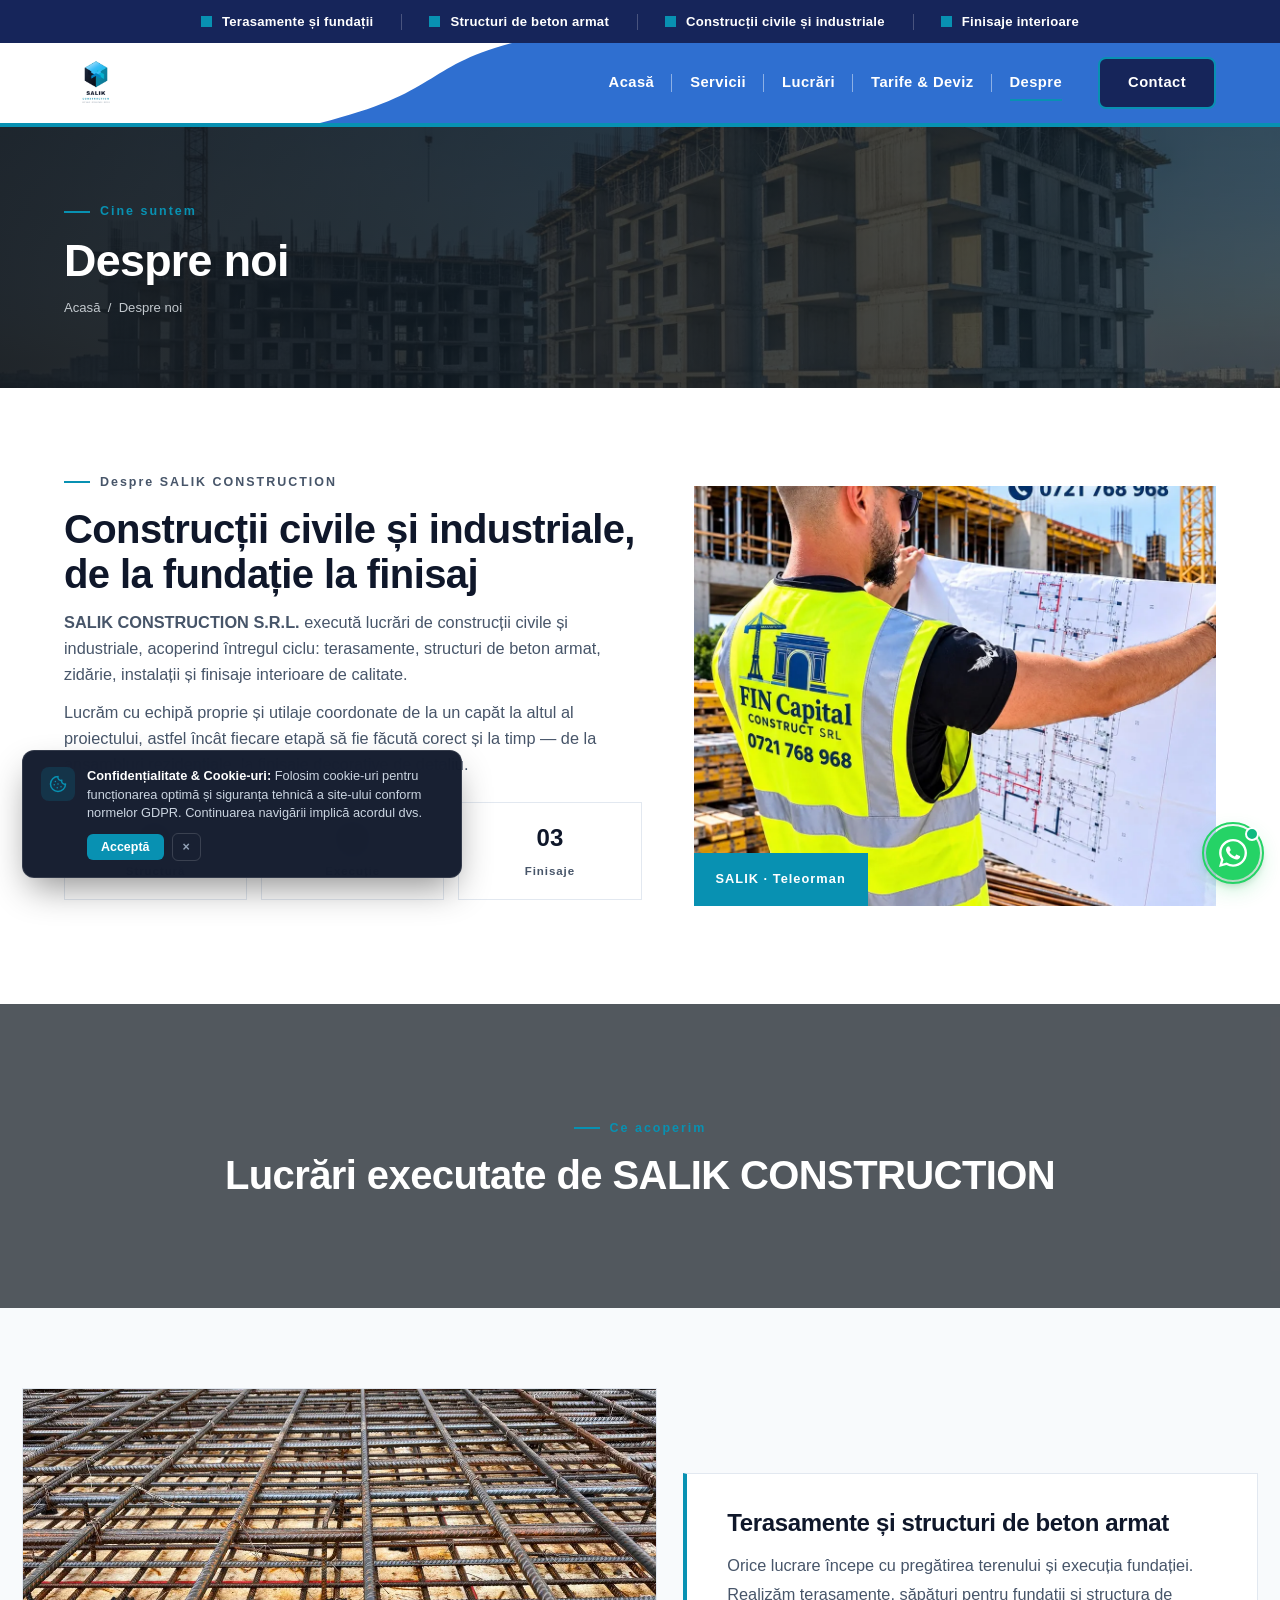
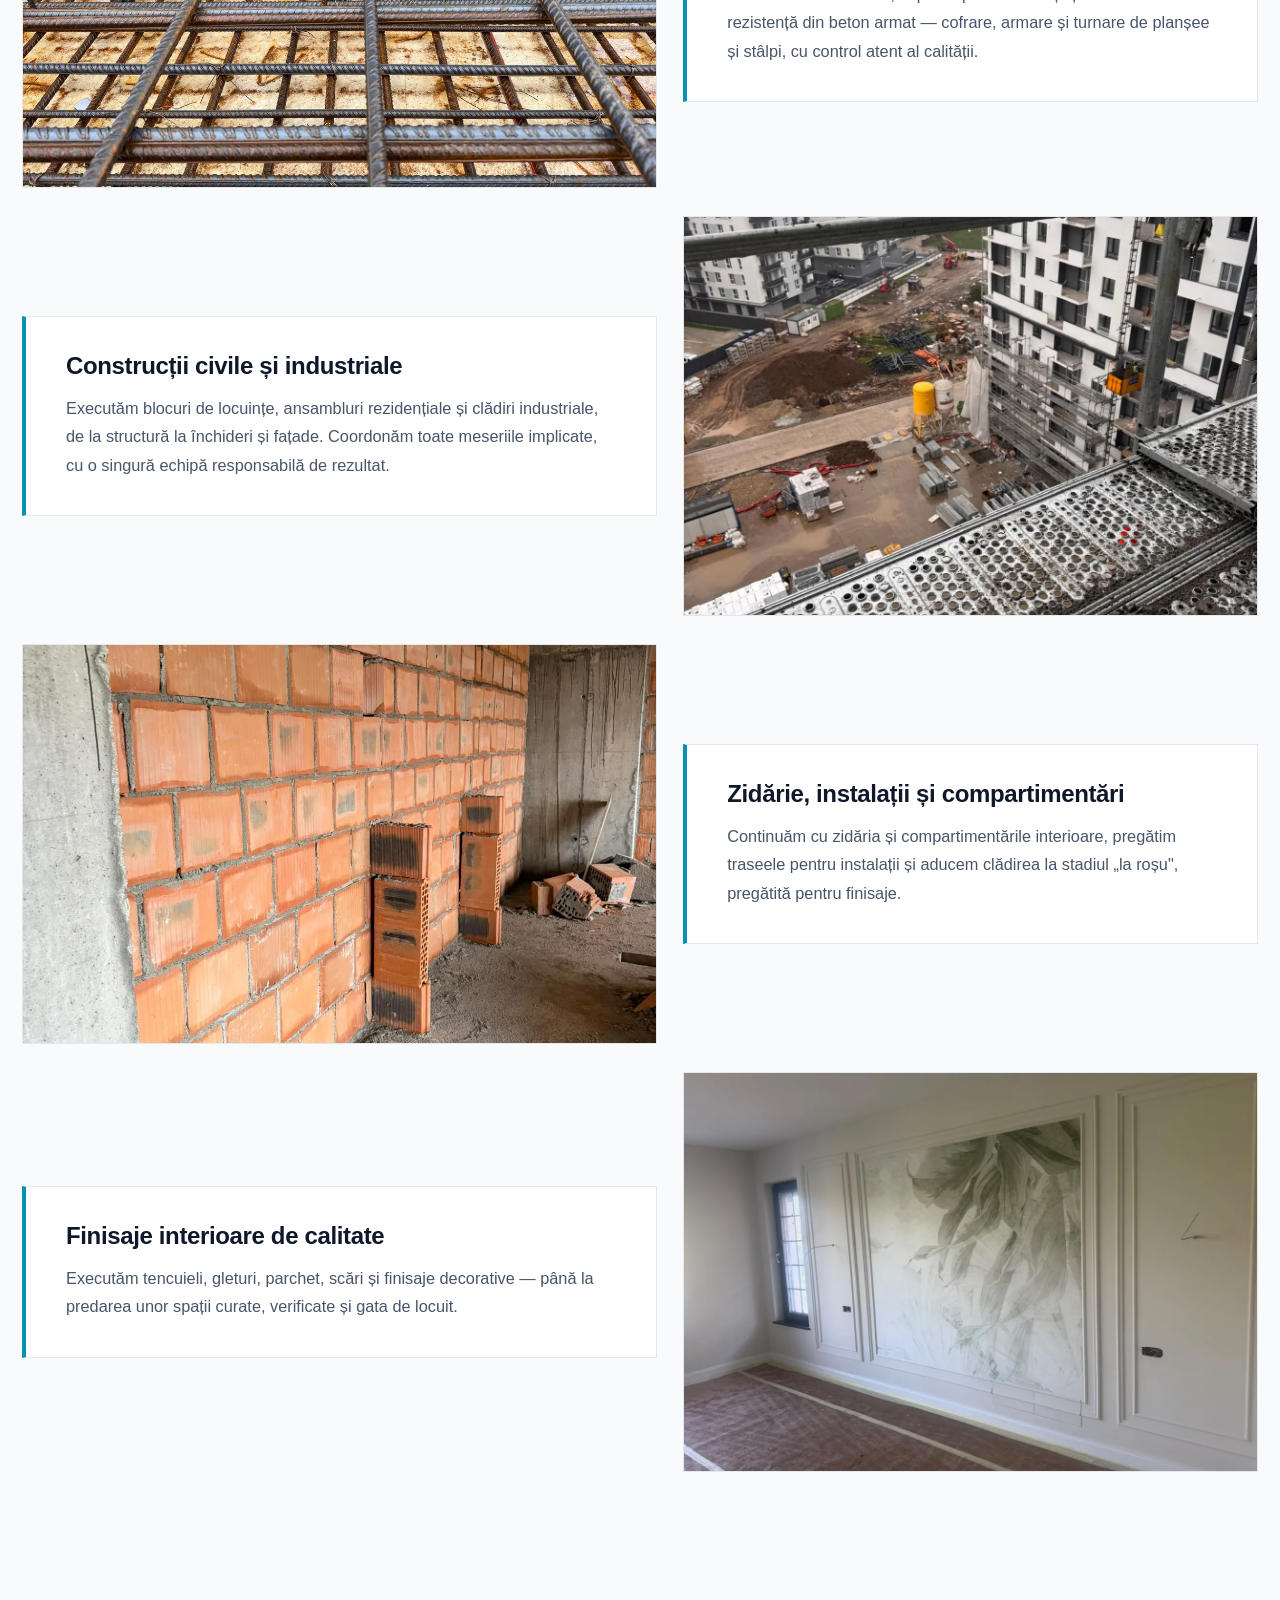
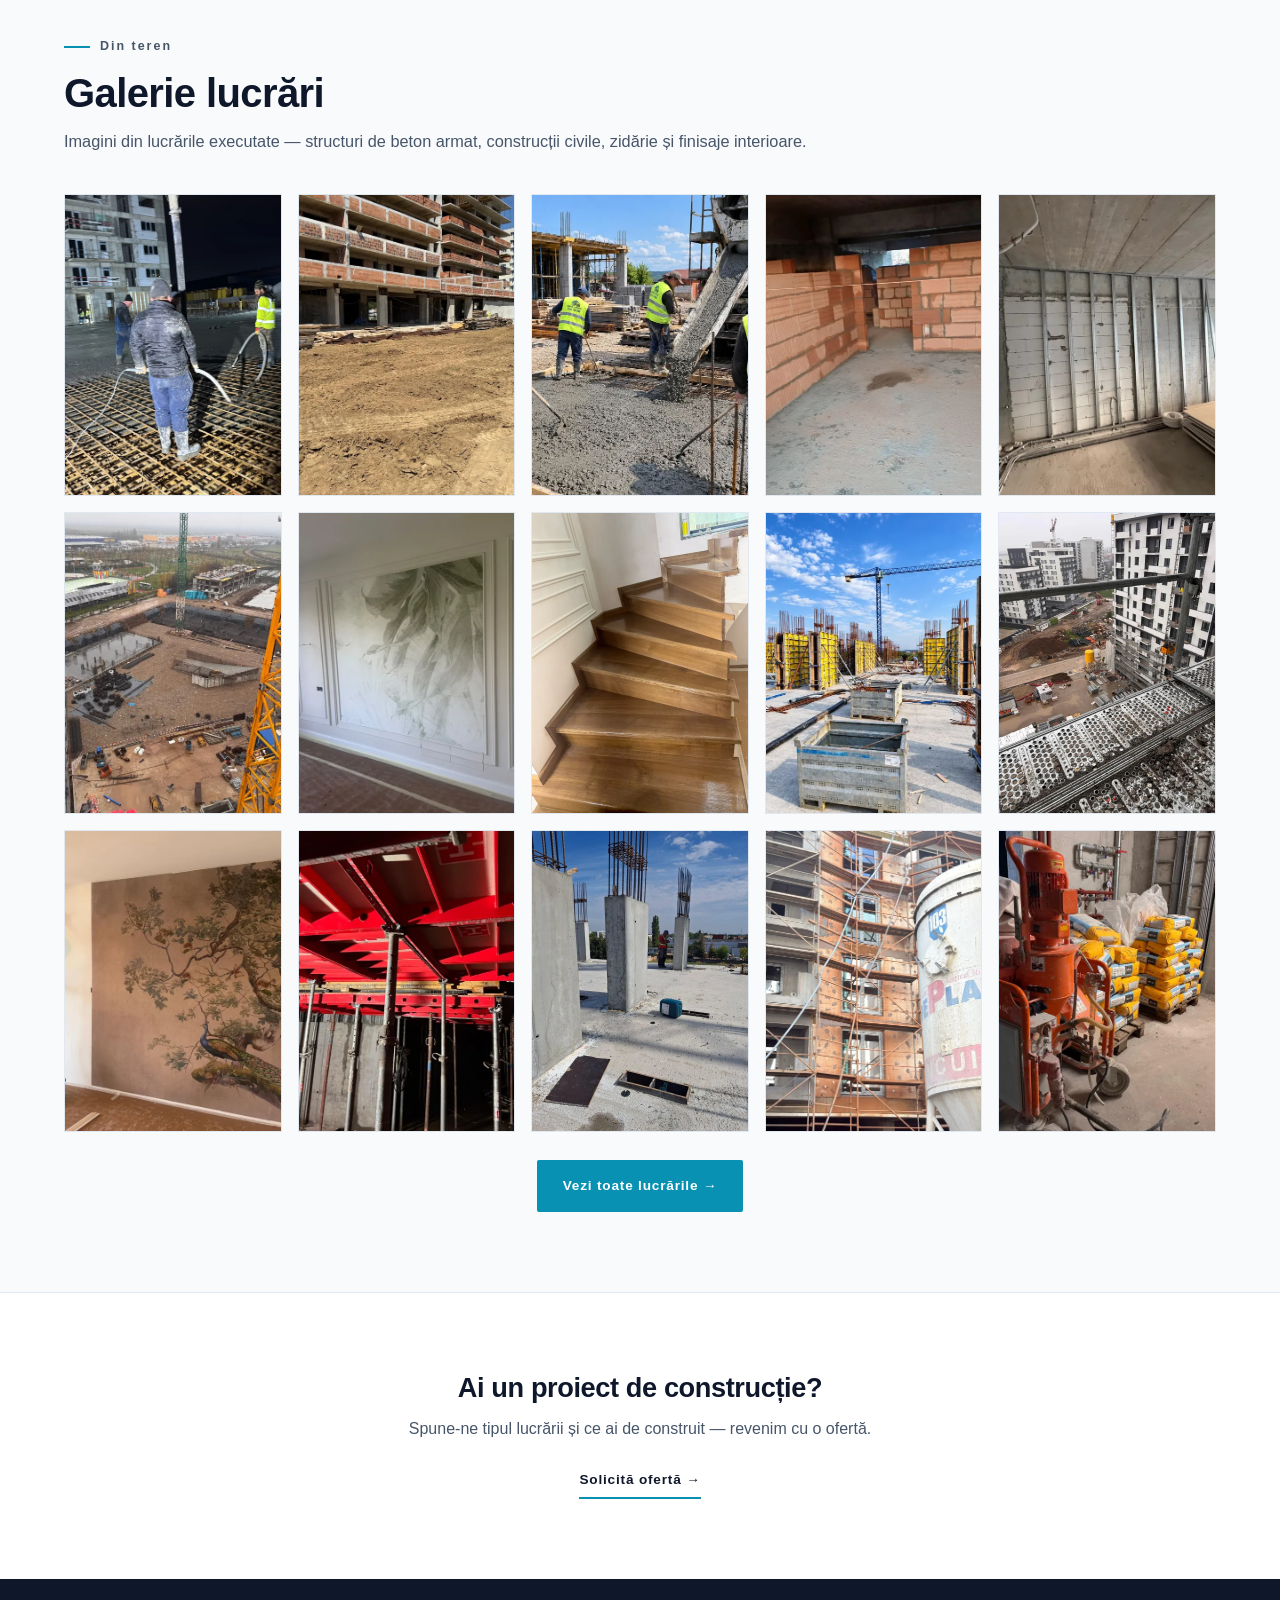
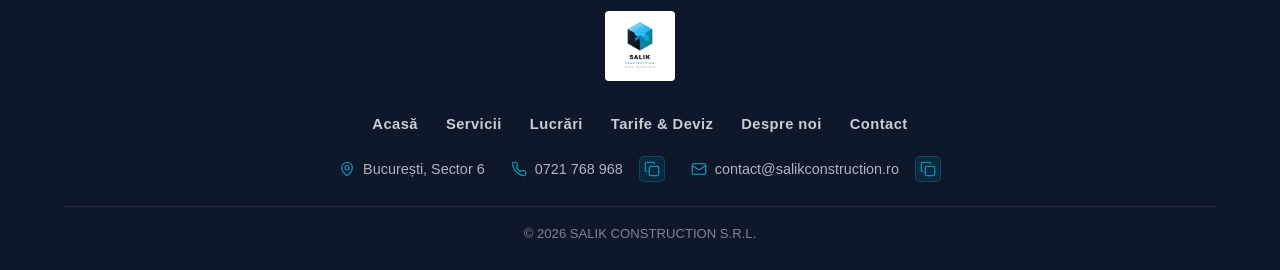
<file: despre.html>
<!DOCTYPE html>
<html lang="ro">
<head>
  <meta charset="UTF-8">
  <meta name="viewport" content="width=device-width, initial-scale=1.0">
  <title>Despre noi – SALIK CONSTRUCTION S.R.L.</title>
  <meta name="description" content="Despre SALIK CONSTRUCTION S.R.L. — echipă cu experiență în structuri de beton armat, cofraje și construcții civile.">

  <!-- HTTP & Browser Security Headers (Faz 2 Hardening) -->
  <meta http-equiv="X-Content-Type-Options" content="nosniff">
  <meta http-equiv="X-Frame-Options" content="DENY">
  <meta name="referrer" content="strict-origin-when-cross-origin">
  <meta http-equiv="Permissions-Policy" content="camera=(), microphone=(), geolocation=(), payment=()">
  <meta http-equiv="Content-Security-Policy" content="default-src 'self'; script-src 'self' 'unsafe-inline' https://script.google.com https://challenges.cloudflare.com; style-src 'self' 'unsafe-inline' https://fonts.googleapis.com; font-src 'self' https://fonts.gstatic.com data:; img-src 'self' data: https: blob:; connect-src 'self' https://script.google.com https://script.googleusercontent.com https://challenges.cloudflare.com https://api.ipify.org https://api64.ipify.org; frame-src 'self' https://challenges.cloudflare.com; base-uri 'self'; form-action 'self' https://script.google.com;">

  <!-- Mobile Theme & Web App -->
  <meta name="theme-color" content="#0891B2">
  <meta name="apple-mobile-web-app-capable" content="yes">
  <meta name="apple-mobile-web-app-status-bar-style" content="black-translucent">

  <!-- Open Graph & Social Meta (WhatsApp / Facebook / LinkedIn) -->
  <meta property="og:type" content="website">
  <meta property="og:site_name" content="SALIK CONSTRUCTION S.R.L.">
  <meta property="og:title" content="Despre noi – SALIK CONSTRUCTION S.R.L.">
  <meta property="og:description" content="Despre SALIK CONSTRUCTION S.R.L. — echipă cu experiență în structuri de beton armat, cofraje și construcții civile.">
  <meta property="og:image" content="https://ferhatylmz010460-maker.github.io/salik-construction/assets/img/banner.webp">
  <meta property="og:image:width" content="1200">
  <meta property="og:image:height" content="630">
  <meta property="og:url" content="https://ferhatylmz010460-maker.github.io/salik-construction/despre.html">

  <!-- Twitter Card -->
  <meta name="twitter:card" content="summary_large_image">
  <meta name="twitter:title" content="Despre SALIK CONSTRUCTION S.R.L.">
  <meta name="twitter:description" content="Echipă cu experiență pe șantiere civile și industriale.">
  <meta name="twitter:image" content="https://ferhatylmz010460-maker.github.io/salik-construction/assets/img/banner.webp">

  <!-- Canonical URL -->
  <link rel="canonical" href="https://ferhatylmz010460-maker.github.io/salik-construction/despre.html">

  <link rel="preconnect" href="https://fonts.googleapis.com">
  <link rel="preconnect" href="https://fonts.gstatic.com" crossorigin>
  <link href="https://fonts.googleapis.com/css2?family=Inter:wght@400;500;600;700&family=Manrope:wght@600;700;800&display=swap" rel="stylesheet">
  <link rel="stylesheet" href="assets/css/style.css">
  <link rel="icon" type="image/jpeg" href="assets/img/logo.jpg">
</head>
<body class="subpage">

<div class="topbar"><div class="wrap">
  <span class="tb-mark">Terasamente și fundații</span>
  <span class="tb-mark">Structuri de beton armat</span>
  <span class="tb-mark">Construcții civile și industriale</span>
  <span class="tb-mark">Finisaje interioare</span>
</div></div>

<header class="hdr"><div class="wrap">
  <a class="brand" href="index.html" aria-label="SALIK CONSTRUCTION S.R.L."><img src="assets/img/logo.jpg" alt="SALIK CONSTRUCTION Logo" class="logo"></a>
  <nav class="main" id="nav" aria-label="Meniu principal">
    <ul class="menu"><li><a href="index.html">Acasă</a></li><li><a href="servicii.html">Servicii</a></li><li><a href="lucrari.html">Lucrări</a></li><li><a href="tarife.html">Tarife & Deviz</a></li><li class="current-menu-item"><a href="despre.html">Despre</a></li><li class="cta-item"><a href="contact.html">Contact</a></li></ul>  </nav>
  <button class="burger" id="burger" aria-label="Deschide meniul" aria-expanded="false"><span></span><span></span><span></span></button>
</div></header>

<section class="phero"><img class="bg" src="assets/img/hero.webp" alt="Despre noi"><div class="ov"></div><div class="wrap"><span class="eyebrow">Cine suntem</span><h1>Despre noi</h1><div class="crumbs"><a href="index.html">Acasă</a> &nbsp;/&nbsp; Despre noi</div></div></section>
<section class="sec"><div class="wrap">
  <div class="two">
    <div>
      <span class="eyebrow">Despre SALIK CONSTRUCTION</span>
      <h2 class="sec-title">Construcții civile și industriale, de la fundație la finisaj</h2>
      <p class="sec-lead"><strong>SALIK CONSTRUCTION S.R.L.</strong> execută lucrări de construcții civile și industriale, acoperind întregul ciclu: terasamente, structuri de beton armat, zidărie, instalații și finisaje interioare de calitate.</p>
      <p class="sec-lead" style="margin-top:12px">Lucrăm cu echipă proprie și utilaje coordonate de la un capăt la altul al proiectului, astfel încât fiecare etapă să fie făcută corect și la timp — de la ansambluri rezidențiale, la finisaje decorative de detaliu.</p>
      <div class="principii">
        <div><b>01</b><small>Structură</small></div>
        <div><b>02</b><small>Execuție</small></div>
        <div><b>03</b><small>Finisaje</small></div>
      </div>
    </div>
    <div class="teren-img" style="min-height:420px">
      <img src="assets/img/exec2.webp" alt="Echipă SALIK CONSTRUCTION pe șantier">
      <span class="badge">SALIK · Teleorman</span>
    </div>
  </div>
</div></section>

<section class="parallax" style="background-image:url('assets/img/exec2.webp')">
  <span class="ov" aria-hidden="true"></span>
  <div class="wrap center">
    <span class="eyebrow">Ce acoperim</span>
    <h2 class="sec-title" style="color:#fff;margin-bottom:0">Lucrări executate de SALIK CONSTRUCTION</h2>
  </div>
</section>

<section class="sec article-sec"><div class="wrap">
  <div class="art-premium">
          <div class="art-row ">
        <div class="art-media"><img src="assets/img/retele-1.webp" alt="Terasamente și structuri de beton armat" loading="lazy"></div>
        <div class="art-text">
          <h3>Terasamente și structuri de beton armat</h3>
          <p>Orice lucrare începe cu pregătirea terenului și execuția fundației. Realizăm terasamente, săpături pentru fundații și structura de rezistență din beton armat — cofrare, armare și turnare de planșee și stâlpi, cu control atent al calității.</p>
        </div>
      </div>
          <div class="art-row rev">
        <div class="art-media"><img src="assets/img/retele-2.webp" alt="Construcții civile și industriale" loading="lazy"></div>
        <div class="art-text">
          <h3>Construcții civile și industriale</h3>
          <p>Executăm blocuri de locuințe, ansambluri rezidențiale și clădiri industriale, de la structură la închideri și fațade. Coordonăm toate meseriile implicate, cu o singură echipă responsabilă de rezultat.</p>
        </div>
      </div>
          <div class="art-row ">
        <div class="art-media"><img src="assets/img/retele-4.webp" alt="Zidărie, instalații și compartimentări" loading="lazy"></div>
        <div class="art-text">
          <h3>Zidărie, instalații și compartimentări</h3>
          <p>Continuăm cu zidăria și compartimentările interioare, pregătim traseele pentru instalații și aducem clădirea la stadiul „la roșu&quot;, pregătită pentru finisaje.</p>
        </div>
      </div>
          <div class="art-row rev">
        <div class="art-media"><img src="assets/img/proj3.webp" alt="Finisaje interioare de calitate" loading="lazy"></div>
        <div class="art-text">
          <h3>Finisaje interioare de calitate</h3>
          <p>Executăm tencuieli, gleturi, parchet, scări și finisaje decorative — până la predarea unor spații curate, verificate și gata de locuit.</p>
        </div>
      </div>
      </div>
</div></section>

<section class="sec galerie" id="galerie">
    <div class="wrap">
  <span class="eyebrow">Din teren</span>
  <h2 class="sec-title">Galerie lucrări</h2>
  <p class="sec-lead">Imagini din lucrările executate — structuri de beton armat, construcții civile, zidărie și finisaje interioare.</p>
  <div class="gm-gallery gm-gallery-grid">
          <figure><img src="assets/img/gal-1.webp" alt="Structură de beton armat — armare planșeu" data-caption="Structură de beton armat — armare planșeu" loading="lazy"></figure>
          <figure><img src="assets/img/gal-2.webp" alt="Ansamblu rezidențial în execuție" data-caption="Ansamblu rezidențial în execuție" loading="lazy"></figure>
          <figure><img src="assets/img/gal-3.webp" alt="Turnare beton pe șantier" data-caption="Turnare beton pe șantier" loading="lazy"></figure>
          <figure><img src="assets/img/gal-4.webp" alt="Zidărie și compartimentări" data-caption="Zidărie și compartimentări" loading="lazy"></figure>
          <figure><img src="assets/img/gal-5.webp" alt="Excavări și terasamente" data-caption="Excavări și terasamente" loading="lazy"></figure>
          <figure><img src="assets/img/gal-6.webp" alt="Bloc de locuințe la roșu" data-caption="Bloc de locuințe la roșu" loading="lazy"></figure>
          <figure><img src="assets/img/gal-7.webp" alt="Finisaje interioare de calitate" data-caption="Finisaje interioare de calitate" loading="lazy"></figure>
          <figure><img src="assets/img/gal-8.webp" alt="Scară din lemn masiv" data-caption="Scară din lemn masiv" loading="lazy"></figure>
          <figure><img src="assets/img/gal-9.webp" alt="Cofrare și armare stâlpi" data-caption="Cofrare și armare stâlpi" loading="lazy"></figure>
          <figure><img src="assets/img/gal-10.webp" alt="Fațadă ansamblu rezidențial" data-caption="Fațadă ansamblu rezidențial" loading="lazy"></figure>
          <figure><img src="assets/img/gal-11.webp" alt="Finisaj decorativ — pictură murală" data-caption="Finisaj decorativ — pictură murală" loading="lazy"></figure>
          <figure><img src="assets/img/gal-12.webp" alt="Structură industrială" data-caption="Structură industrială" loading="lazy"></figure>
          <figure><img src="assets/img/gal-13.webp" alt="Turnare și armare planșeu" data-caption="Turnare și armare planșeu" loading="lazy"></figure>
          <figure><img src="assets/img/gal-14.webp" alt="Fațadă bloc de locuințe" data-caption="Fațadă bloc de locuințe" loading="lazy"></figure>
          <figure><img src="assets/img/gal-15.webp" alt="Amenajare și finisaje interioare" data-caption="Amenajare și finisaje interioare" loading="lazy"></figure>
      </div>
  <div style="text-align:center;margin-top:28px">
    <a href="lucrari.html" class="btn">Vezi toate lucrările →</a>
  </div>
  </div>
</section>
<section class="cta-sec sec" id="oferta"><div class="wrap">
  <h2>Ai un proiect de construcție?</h2>
  <p>Spune-ne tipul lucrării și ce ai de construit — revenim cu o ofertă.</p>
  <a href="contact.html" class="btn">Solicită ofertă →</a>
</div></section>

<footer class="site"><div class="wrap">
  <div class="fclassic">
    <img src="assets/img/logo.jpg" alt="SALIK CONSTRUCTION Logo" class="flogo">

    <nav class="fnav" aria-label="Navigare footer">
      <a href="index.html">Acasă</a>
      <a href="servicii.html">Servicii</a>
      <a href="lucrari.html">Lucrări</a>
      <a href="tarife.html">Tarife & Deviz</a>
      <a href="despre.html">Despre noi</a>
      <a href="contact.html">Contact</a>
    </nav>

    <ul class="fcontact">
      <li><svg width="24" height="24" viewBox="0 0 24 24" fill="none" stroke="currentColor" stroke-width="2" stroke-linecap="round" stroke-linejoin="round"><path d="M20 10c0 6-8 12-8 12s-8-6-8-12a8 8 0 0 1 16 0Z"/><circle cx="12" cy="10" r="3"/></svg><span>București, Sector 6</span></li>
      <li>
        <svg width="24" height="24" viewBox="0 0 24 24" fill="none" stroke="currentColor" stroke-width="2" stroke-linecap="round" stroke-linejoin="round"><path d="M22 16.92v3a2 2 0 0 1-2.18 2 19.79 19.79 0 0 1-8.63-3.07 19.5 19.5 0 0 1-6-6 19.79 19.79 0 0 1-3.07-8.67A2 2 0 0 1 4.11 2h3a2 2 0 0 1 2 1.72c.13.96.36 1.9.7 2.81a2 2 0 0 1-.45 2.11L8.09 9.91a16 16 0 0 0 6 6l1.27-1.27a2 2 0 0 1 2.11-.45c.91.34 1.85.57 2.81.7A2 2 0 0 1 22 16.92Z"/></svg>
        <a href="tel:0721768968">0721 768 968</a>
        <button type="button" class="copy-btn" onclick="copyToClipboard('0721768968', this, event)" aria-label="Copiază numărul de telefon" title="Copiază">
          <svg viewBox="0 0 24 24" fill="none" stroke="currentColor" stroke-width="2" stroke-linecap="round" stroke-linejoin="round"><rect width="14" height="14" x="8" y="8" rx="2" ry="2"/><path d="M4 16c-1.1 0-2-.9-2-2V4c0-1.1.9-2 2-2h10c1.1 0 2 .9 2 2"/></svg>
          <span class="copy-tooltip">✓ Copiat!</span>
        </button>
      </li>
      <li>
        <svg width="24" height="24" viewBox="0 0 24 24" fill="none" stroke="currentColor" stroke-width="2" stroke-linecap="round" stroke-linejoin="round"><rect width="20" height="16" x="2" y="4" rx="2"/><path d="m22 7-8.97 5.7a1.94 1.94 0 0 1-2.06 0L2 7"/></svg>
        <a href="mailto:contact@salikconstruction.ro">contact@salikconstruction.ro</a>
        <button type="button" class="copy-btn" onclick="copyToClipboard('contact@salikconstruction.ro', this, event)" aria-label="Copiază adresa de email" title="Copiază">
          <svg viewBox="0 0 24 24" fill="none" stroke="currentColor" stroke-width="2" stroke-linecap="round" stroke-linejoin="round"><rect width="14" height="14" x="8" y="8" rx="2" ry="2"/><path d="M4 16c-1.1 0-2-.9-2-2V4c0-1.1.9-2 2-2h10c1.1 0 2 .9 2 2"/></svg>
          <span class="copy-tooltip">✓ Copiat!</span>
        </button>
      </li>
    </ul>
  </div>

  <div class="fbot">
    <div>© 2026 SALIK CONSTRUCTION S.R.L.</div>
  </div>
</div></footer>

<!-- Floating Scroll To Top Button -->
<button id="scrollTopBtn" class="scroll-top-btn" aria-label="Înapoi sus" title="Înapoi sus">
  <svg viewBox="0 0 24 24" fill="none" stroke="currentColor" stroke-width="2.5" stroke-linecap="round" stroke-linejoin="round">
    <polyline points="18 15 12 9 6 15"></polyline>
  </svg>
</button>

<!-- Floating WhatsApp with Radar Pulse Beacon & Live Tooltip -->
<a class="gm-whatsapp-float" href="https://wa.me/40721768968" target="_blank" rel="noopener noreferrer" aria-label="WhatsApp">
  <span class="wa-radar-ring"></span>
  <span class="wa-radar-dot"></span>
  <svg viewBox="0 0 24 24" fill="currentColor" xmlns="http://www.w3.org/2000/svg"><path d="M17.472 14.382c-.297-.149-1.758-.867-2.03-.967-.273-.099-.471-.148-.67.15-.197.297-.767.966-.94 1.164-.173.199-.347.223-.644.075-.297-.15-1.255-.463-2.39-1.475-.883-.788-1.48-1.761-1.653-2.059-.173-.297-.018-.458.13-.606.134-.133.298-.347.446-.52.149-.174.198-.298.298-.497.099-.198.05-.371-.025-.52-.075-.149-.669-1.612-.916-2.207-.242-.579-.487-.5-.669-.51l-.57-.01c-.198 0-.52.074-.792.372-.272.297-1.04 1.016-1.04 2.479 0 1.462 1.065 2.875 1.213 3.074.149.198 2.096 3.2 5.077 4.487.71.306 1.263.489 1.695.625.712.227 1.36.195 1.872.118.571-.085 1.758-.719 2.006-1.413.248-.694.248-1.289.173-1.413-.074-.124-.272-.198-.57-.347M12.05 21.785h-.004a9.87 9.87 0 01-5.031-1.378l-.361-.214-3.741.982.998-3.648-.235-.374a9.86 9.86 0 01-1.51-5.26c.002-5.45 4.437-9.884 9.888-9.884 2.64 0 5.122 1.03 6.988 2.898a9.825 9.825 0 012.893 6.994c-.003 5.45-4.437 9.885-9.885 9.885M20.52 3.449C18.24 1.245 15.24 0 12.045 0 5.463 0 .104 5.334.101 11.892c0 2.096.549 4.142 1.595 5.945L0 24l6.335-1.652a12.062 12.062 0 005.71 1.447h.006c6.585 0 11.946-5.335 11.949-11.896 0-3.176-1.24-6.165-3.495-8.411"/></svg>
  <div class="wa-hover-pill">
    <span class="wa-pill-dot"></span>
    <div>
      <strong>Suntem online</strong>
      <small>Răspundem rapid pe WhatsApp</small>
    </div>
  </div>
</a>

<!-- GDPR Cookie Banner -->
<div id="salikCookieBanner" class="salik-cookie-banner" role="dialog" aria-label="Acord cookie-uri">
  <div class="scb-content">
    <div class="scb-icon">
      <svg viewBox="0 0 24 24" fill="none" stroke="currentColor" stroke-width="2" stroke-linecap="round" stroke-linejoin="round">
        <path d="M12 2a10 10 0 1 0 10 10 4 4 0 0 1-5-5 4 4 0 0 1-5-5"/>
        <path d="M8.5 8.5v.01"/><path d="M16 15.5v.01"/><path d="M12 12v.01"/><path d="M11 17v.01"/><path d="M7 13v.01"/>
      </svg>
    </div>
    <div class="scb-text">
      <p><strong>Confidențialitate & Cookie-uri:</strong> Folosim cookie-uri pentru funcționarea optimă și siguranța tehnică a site-ului conform normelor GDPR. Continuarea navigării implică acordul dvs.</p>
      <div class="scb-actions">
        <button id="scbAccept" class="scb-btn scb-btn-accept">Acceptă</button>
        <button id="scbDecline" class="scb-btn scb-btn-close" aria-label="Închide">&times;</button>
      </div>
    </div>
  </div>
</div>

  <script src="assets/js/main.js"></script>
</body>
</html>
</file>
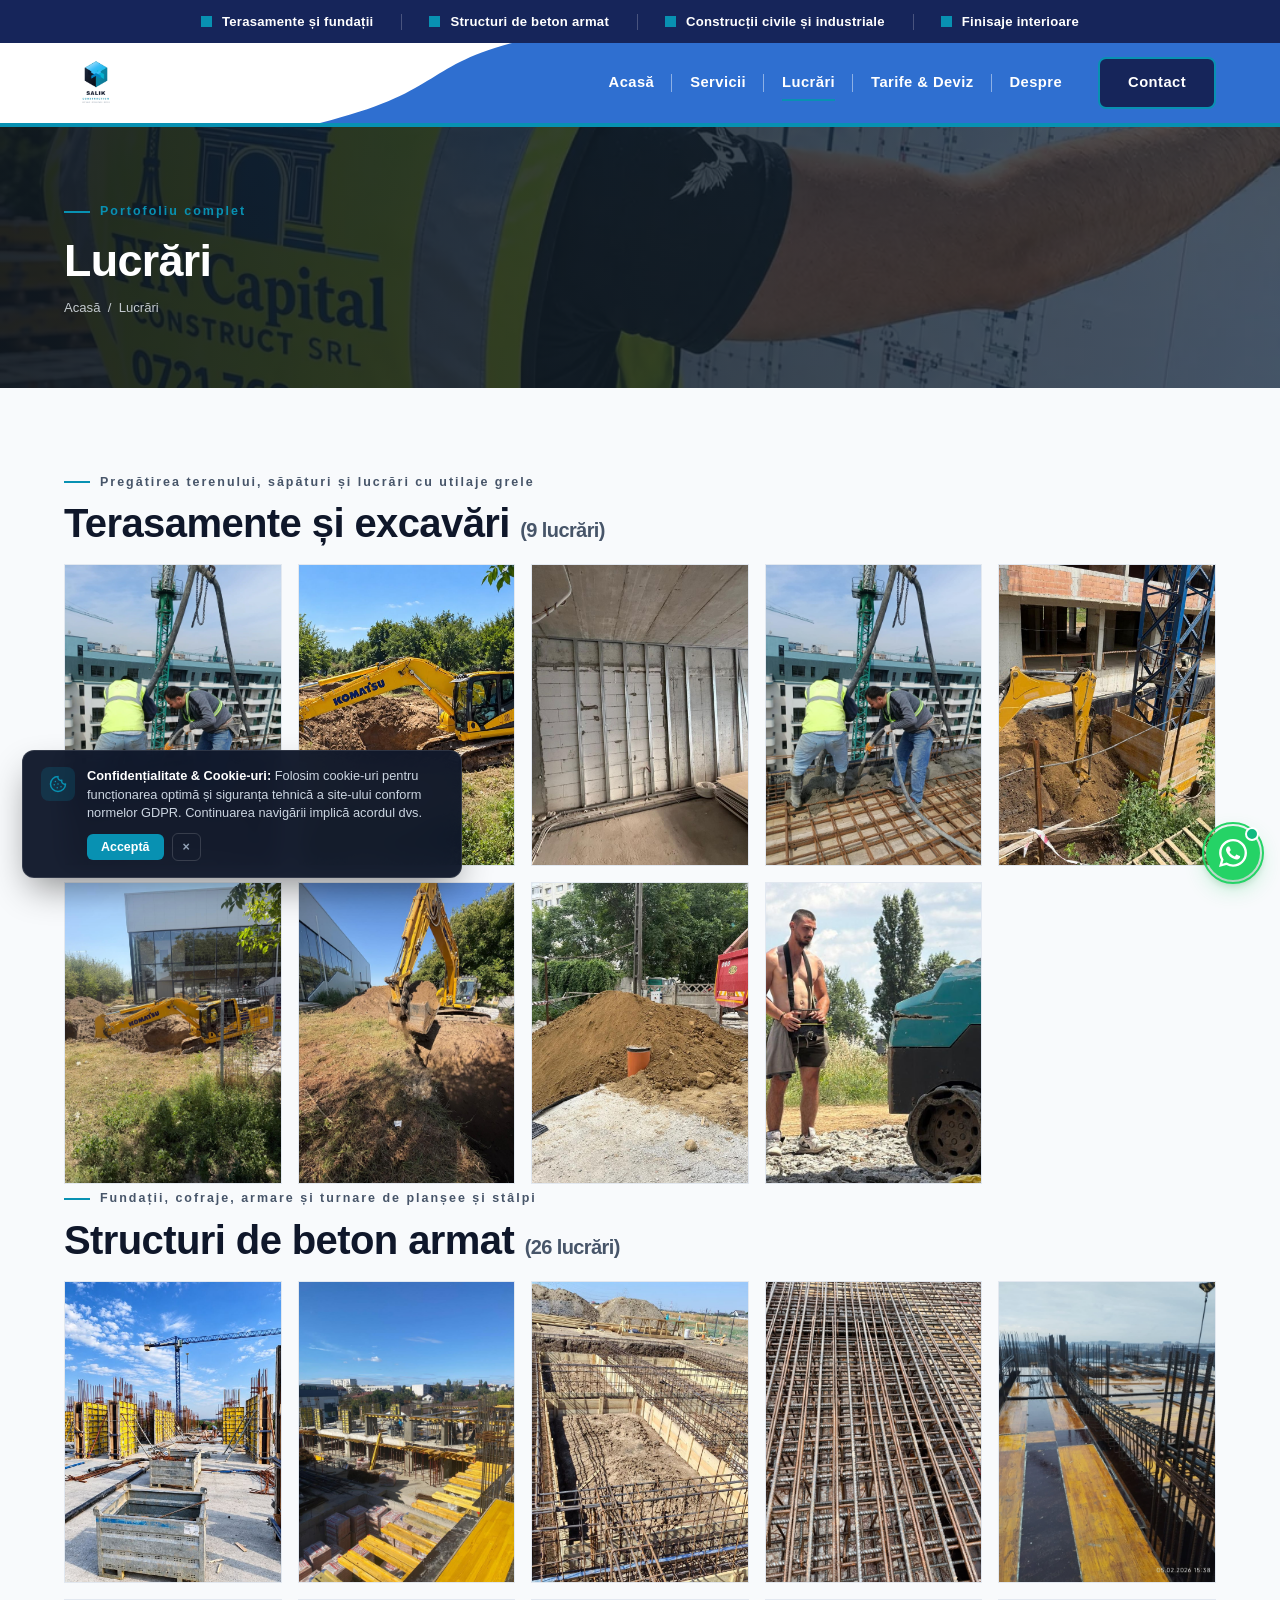
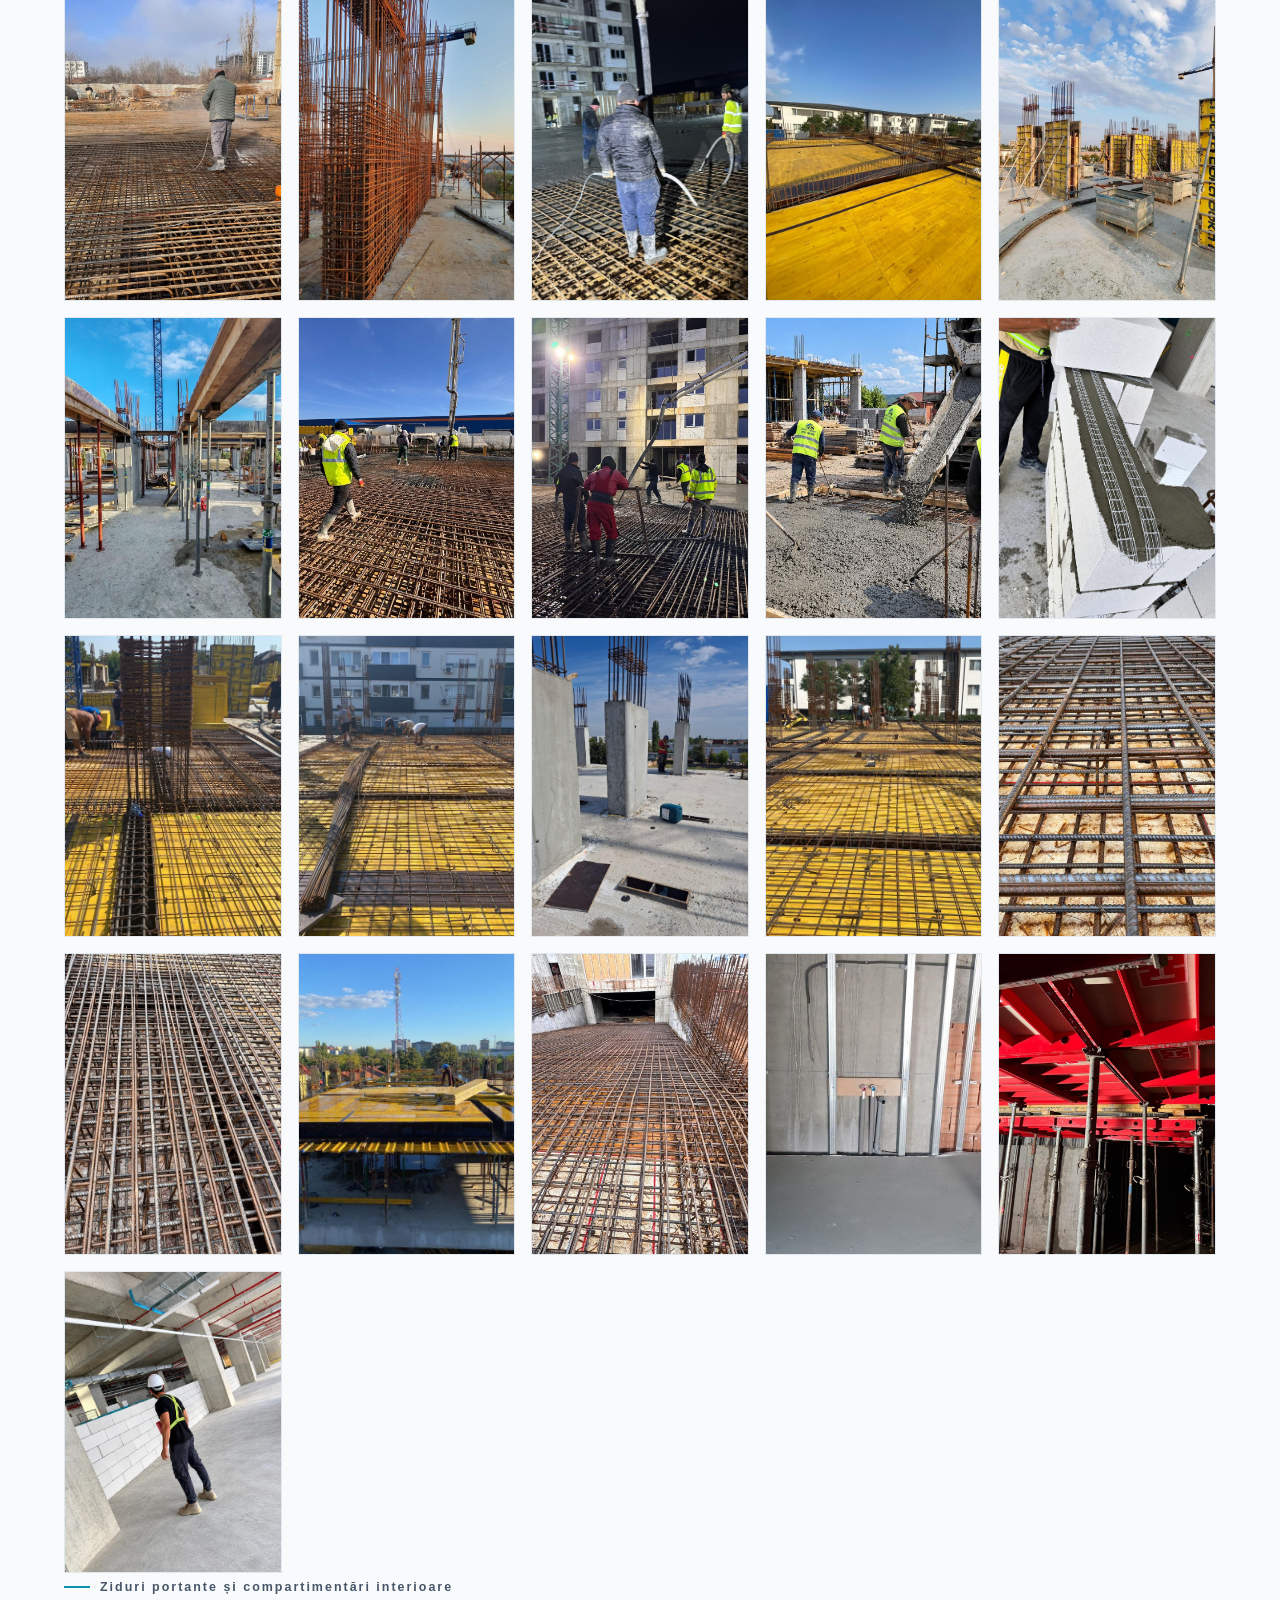
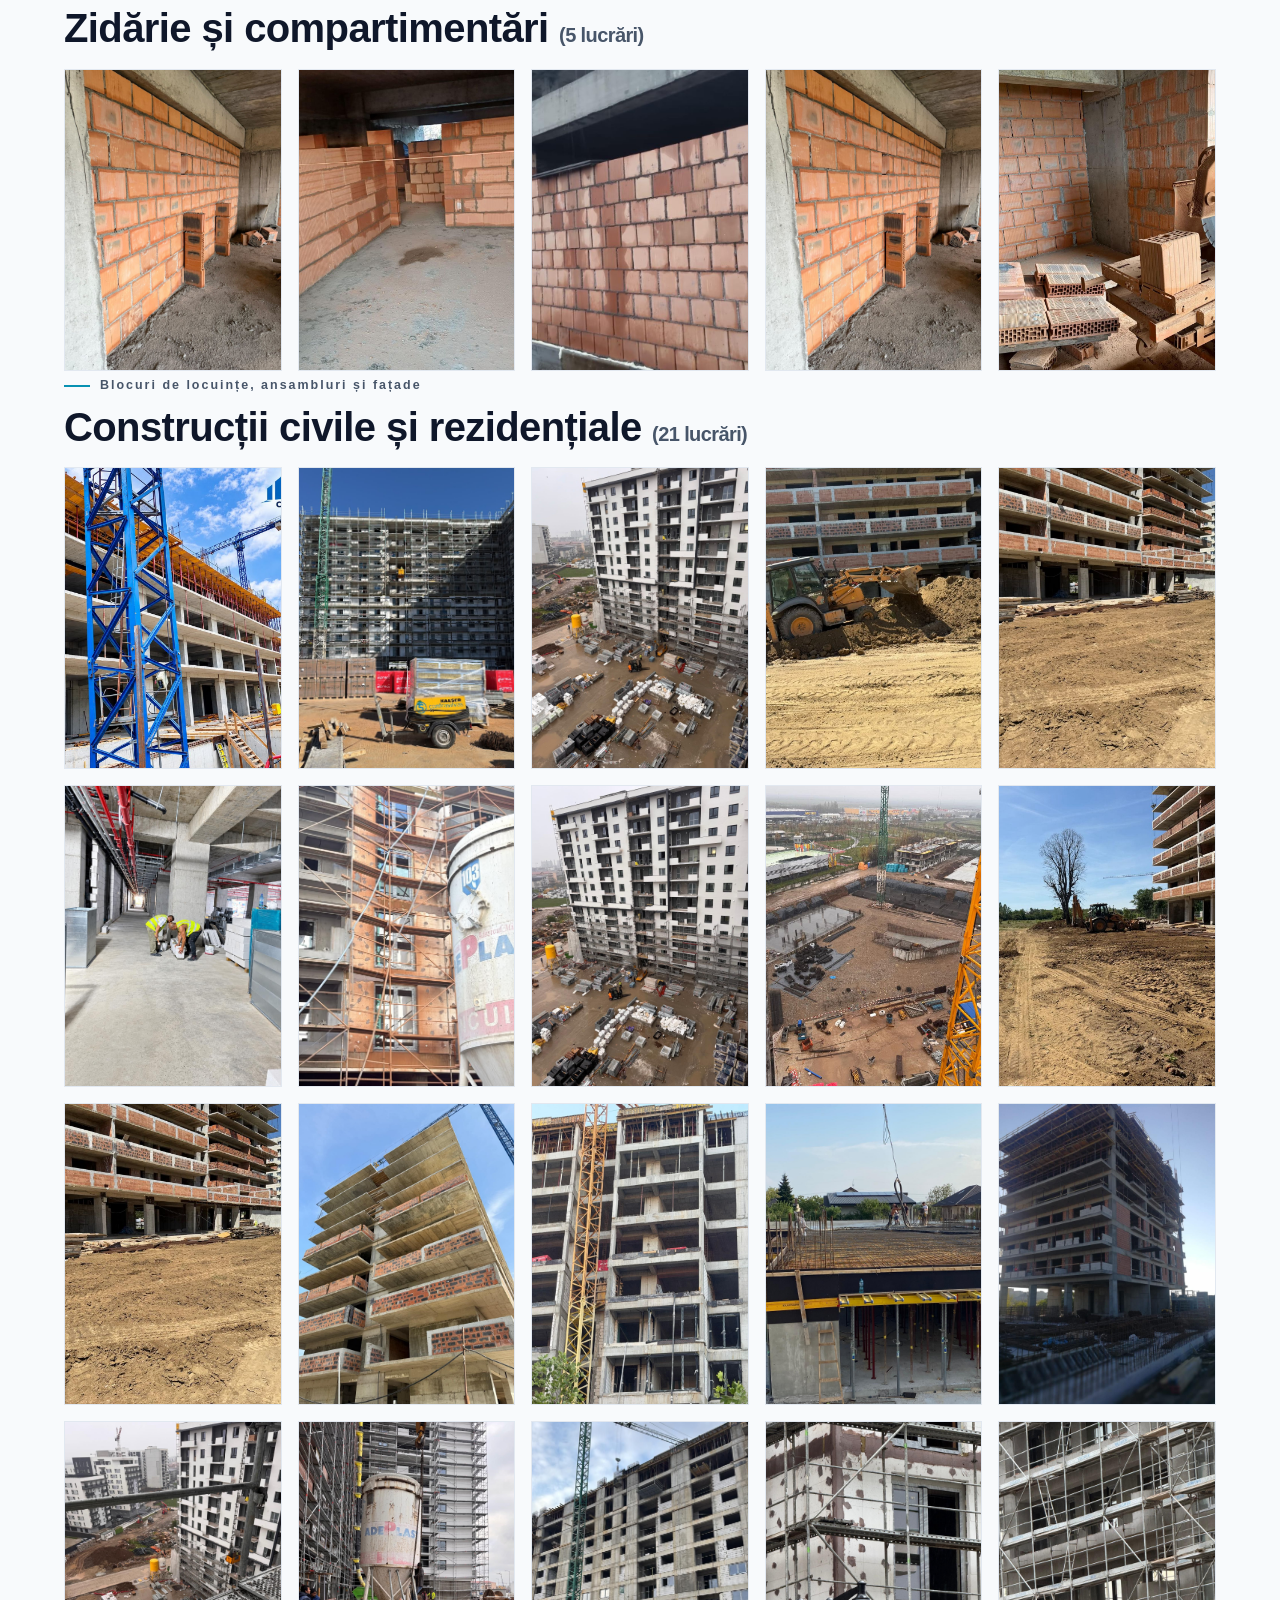
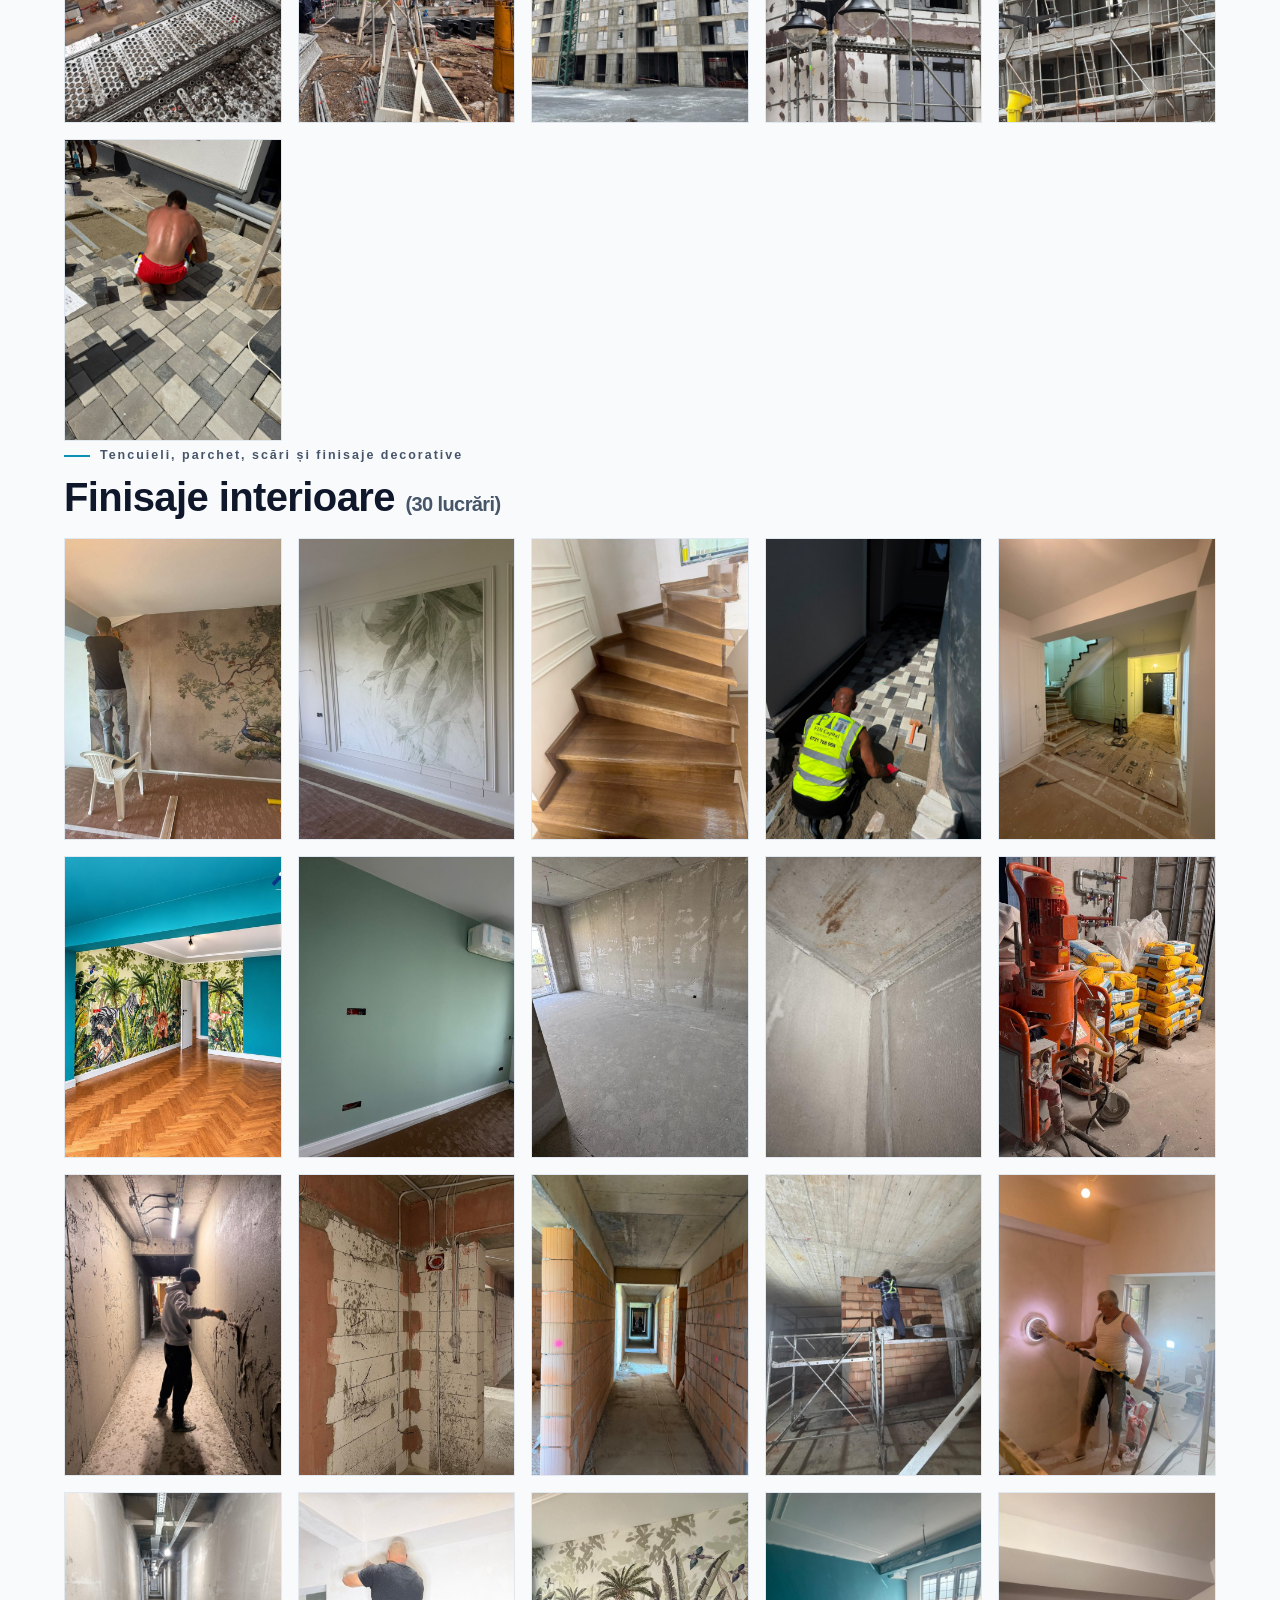
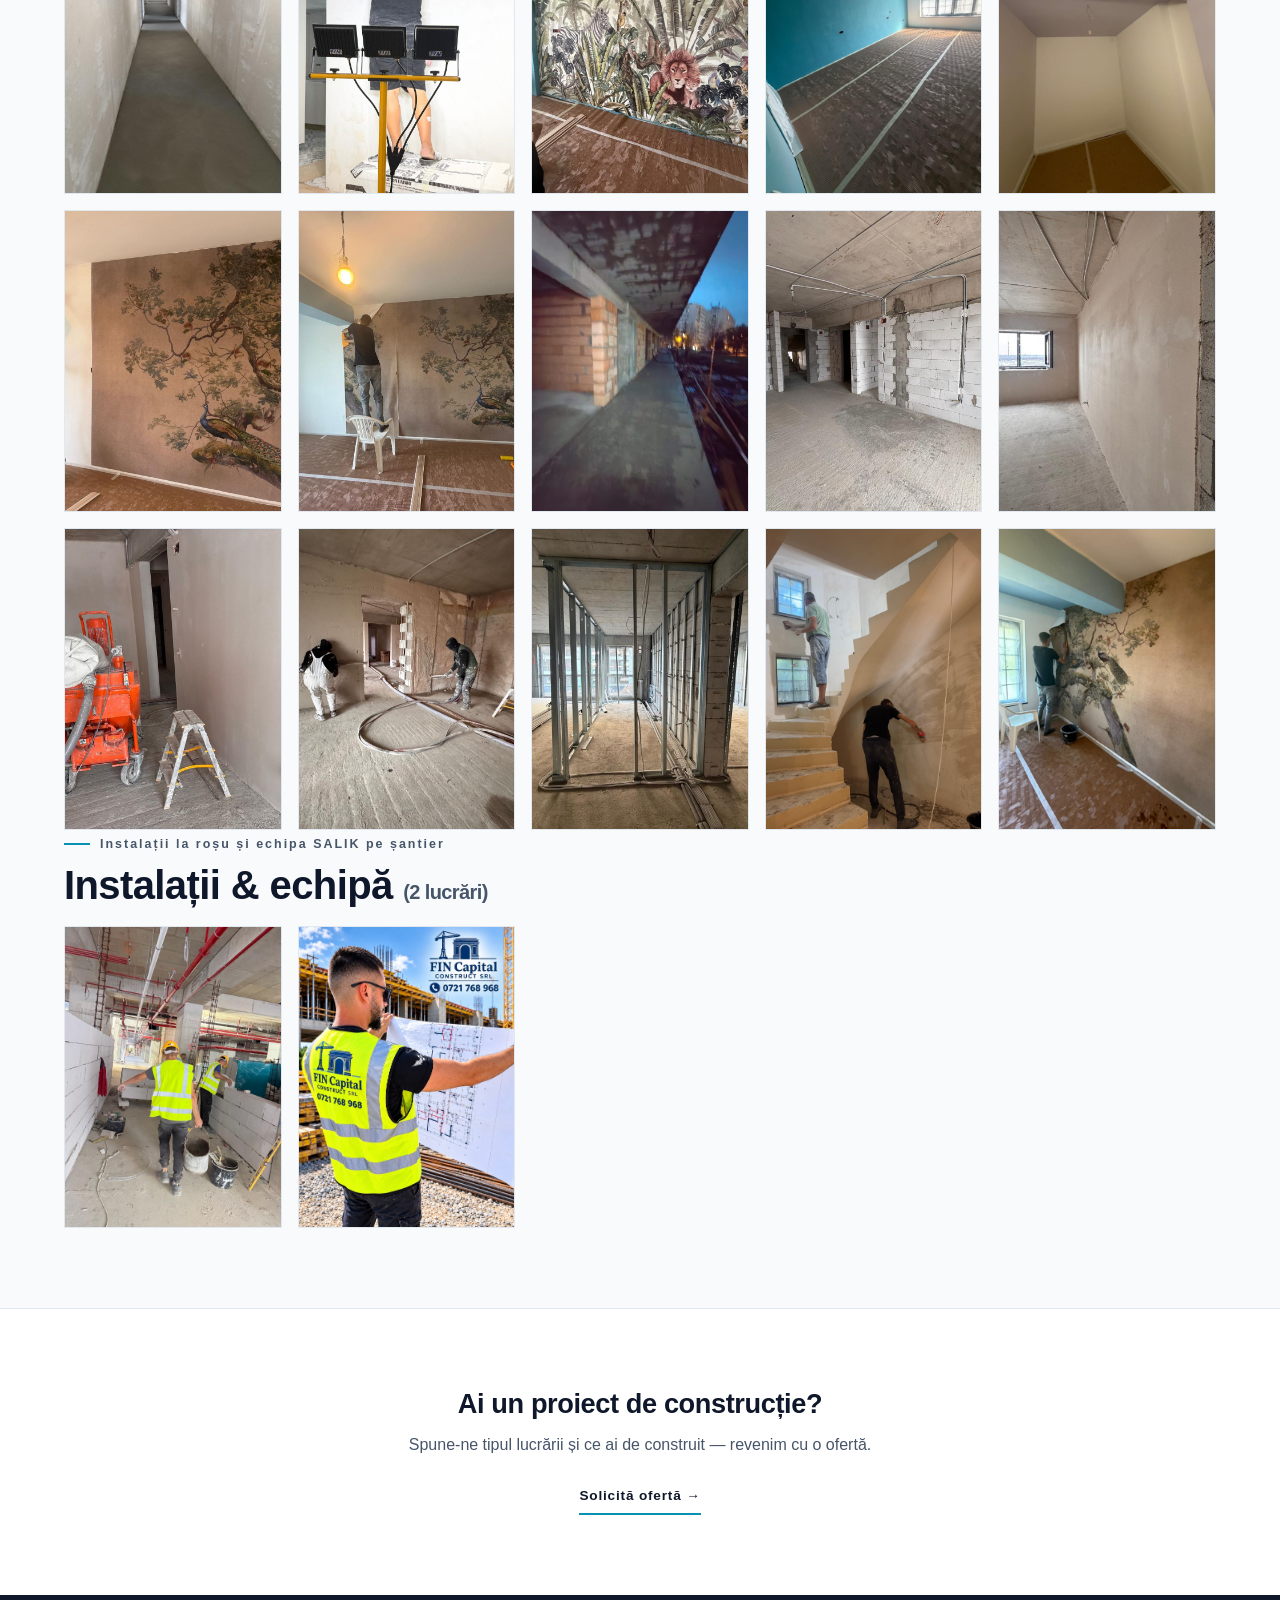
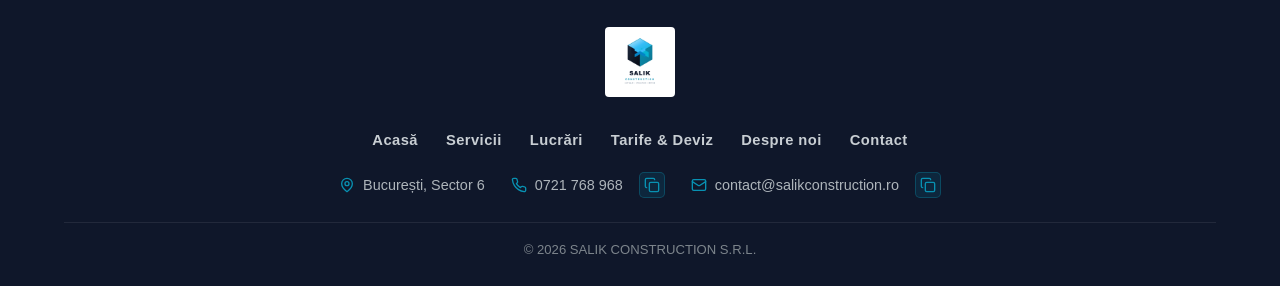
<file: lucrari.html>
<!DOCTYPE html>
<html lang="ro">
<head>
  <meta charset="UTF-8">
  <meta name="viewport" content="width=device-width, initial-scale=1.0">
  <title>Lucrări & Portofoliu – SALIK CONSTRUCTION S.R.L.</title>
  <meta name="description" content="Portofoliu lucrări: structuri de beton armat, blocuri rezidențiale, cofraje, zidărie și finisaje interioare.">

  <!-- HTTP & Browser Security Headers (Faz 2 Hardening) -->
  <meta http-equiv="X-Content-Type-Options" content="nosniff">
  <meta http-equiv="X-Frame-Options" content="DENY">
  <meta name="referrer" content="strict-origin-when-cross-origin">
  <meta http-equiv="Permissions-Policy" content="camera=(), microphone=(), geolocation=(), payment=()">
  <meta http-equiv="Content-Security-Policy" content="default-src 'self'; script-src 'self' 'unsafe-inline' https://script.google.com https://challenges.cloudflare.com; style-src 'self' 'unsafe-inline' https://fonts.googleapis.com; font-src 'self' https://fonts.gstatic.com data:; img-src 'self' data: https: blob:; connect-src 'self' https://script.google.com https://script.googleusercontent.com https://challenges.cloudflare.com https://api.ipify.org https://api64.ipify.org; frame-src 'self' https://challenges.cloudflare.com; base-uri 'self'; form-action 'self' https://script.google.com;">

  <!-- Mobile Theme & Web App -->
  <meta name="theme-color" content="#0891B2">
  <meta name="apple-mobile-web-app-capable" content="yes">
  <meta name="apple-mobile-web-app-status-bar-style" content="black-translucent">

  <!-- Open Graph & Social Meta (WhatsApp / Facebook / LinkedIn) -->
  <meta property="og:type" content="website">
  <meta property="og:site_name" content="SALIK CONSTRUCTION S.R.L.">
  <meta property="og:title" content="Lucrări & Portofoliu – SALIK CONSTRUCTION S.R.L.">
  <meta property="og:description" content="Portofoliu lucrări: structuri de beton armat, blocuri rezidențiale, cofraje, zidărie și finisaje interioare.">
  <meta property="og:image" content="https://ferhatylmz010460-maker.github.io/salik-construction/assets/img/banner.webp">
  <meta property="og:image:width" content="1200">
  <meta property="og:image:height" content="630">
  <meta property="og:url" content="https://ferhatylmz010460-maker.github.io/salik-construction/lucrari.html">

  <!-- Twitter Card -->
  <meta name="twitter:card" content="summary_large_image">
  <meta name="twitter:title" content="Portofoliu – SALIK CONSTRUCTION S.R.L.">
  <meta name="twitter:description" content="Lucrări reale executate pe șantiere din România.">
  <meta name="twitter:image" content="https://ferhatylmz010460-maker.github.io/salik-construction/assets/img/banner.webp">

  <!-- Canonical URL -->
  <link rel="canonical" href="https://ferhatylmz010460-maker.github.io/salik-construction/lucrari.html">

  <link rel="preconnect" href="https://fonts.googleapis.com">
  <link rel="preconnect" href="https://fonts.gstatic.com" crossorigin>
  <link href="https://fonts.googleapis.com/css2?family=Inter:wght@400;500;600;700&family=Manrope:wght@600;700;800&display=swap" rel="stylesheet">
  <link rel="stylesheet" href="assets/css/style.css">
  <link rel="icon" type="image/jpeg" href="assets/img/logo.jpg">
</head>
<body class="subpage">

<div class="topbar"><div class="wrap">
  <span class="tb-mark">Terasamente și fundații</span>
  <span class="tb-mark">Structuri de beton armat</span>
  <span class="tb-mark">Construcții civile și industriale</span>
  <span class="tb-mark">Finisaje interioare</span>
</div></div>

<header class="hdr"><div class="wrap">
  <a class="brand" href="index.html" aria-label="SALIK CONSTRUCTION S.R.L."><img src="assets/img/logo.jpg" alt="SALIK CONSTRUCTION Logo" class="logo"></a>
  <nav class="main" id="nav" aria-label="Meniu principal">
    <ul class="menu"><li><a href="index.html">Acasă</a></li><li><a href="servicii.html">Servicii</a></li><li class="current-menu-item"><a href="lucrari.html">Lucrări</a></li><li><a href="tarife.html">Tarife & Deviz</a></li><li><a href="despre.html">Despre</a></li><li class="cta-item"><a href="contact.html">Contact</a></li></ul>  </nav>
  <button class="burger" id="burger" aria-label="Deschide meniul" aria-expanded="false"><span></span><span></span><span></span></button>
</div></header>

<section class="phero"><img class="bg" src="assets/img/exec2.webp" alt="Lucrări"><div class="ov"></div><div class="wrap"><span class="eyebrow">Portofoliu complet</span><h1>Lucrări</h1><div class="crumbs"><a href="index.html">Acasă</a> &nbsp;/&nbsp; Lucrări</div></div></section><section class="sec galerie" id="lucrari"><div class="wrap">
  <div class="lucrari-cat">
    <span class="eyebrow">Pregătirea terenului, săpături și lucrări cu utilaje grele</span>
    <h2 class="sec-title" style="margin-top:8px">Terasamente și excavări <small style="font-weight:600;color:var(--text-sec);font-size:.5em">(9 lucrări)</small></h2>
    <div class="gm-gallery gm-gallery-grid" style="margin-top:18px">
              <figure><img src="assets/img/portofoliu/terasamente-01.jpg" alt="Terasamente — lucrare SALIK CONSTRUCTION 1" data-caption="Terasamente și excavări" loading="lazy"></figure>
              <figure><img src="assets/img/portofoliu/terasamente-02.jpg" alt="Terasamente — lucrare SALIK CONSTRUCTION 2" data-caption="Terasamente și excavări" loading="lazy"></figure>
              <figure><img src="assets/img/portofoliu/terasamente-03.jpg" alt="Terasamente — lucrare SALIK CONSTRUCTION 3" data-caption="Terasamente și excavări" loading="lazy"></figure>
              <figure><img src="assets/img/portofoliu/terasamente-04.jpg" alt="Terasamente — lucrare SALIK CONSTRUCTION 4" data-caption="Terasamente și excavări" loading="lazy"></figure>
              <figure><img src="assets/img/portofoliu/terasamente-05.jpg" alt="Terasamente — lucrare SALIK CONSTRUCTION 5" data-caption="Terasamente și excavări" loading="lazy"></figure>
              <figure><img src="assets/img/portofoliu/terasamente-06.jpg" alt="Terasamente — lucrare SALIK CONSTRUCTION 6" data-caption="Terasamente și excavări" loading="lazy"></figure>
              <figure><img src="assets/img/portofoliu/terasamente-07.jpg" alt="Terasamente — lucrare SALIK CONSTRUCTION 7" data-caption="Terasamente și excavări" loading="lazy"></figure>
              <figure><img src="assets/img/portofoliu/terasamente-08.jpg" alt="Terasamente — lucrare SALIK CONSTRUCTION 8" data-caption="Terasamente și excavări" loading="lazy"></figure>
              <figure><img src="assets/img/portofoliu/terasamente-09.jpg" alt="Terasamente — lucrare SALIK CONSTRUCTION 9" data-caption="Terasamente și excavări" loading="lazy"></figure>
          </div>
  </div>
  <div class="lucrari-cat">
    <span class="eyebrow">Fundații, cofraje, armare și turnare de planșee și stâlpi</span>
    <h2 class="sec-title" style="margin-top:8px">Structuri de beton armat <small style="font-weight:600;color:var(--text-sec);font-size:.5em">(26 lucrări)</small></h2>
    <div class="gm-gallery gm-gallery-grid" style="margin-top:18px">
              <figure><img src="assets/img/portofoliu/structura-01.jpg" alt="Structură de beton armat — lucrare SALIK CONSTRUCTION 1" data-caption="Structuri de beton armat" loading="lazy"></figure>
              <figure><img src="assets/img/portofoliu/structura-02.jpg" alt="Structură de beton armat — lucrare SALIK CONSTRUCTION 2" data-caption="Structuri de beton armat" loading="lazy"></figure>
              <figure><img src="assets/img/portofoliu/structura-03.jpg" alt="Structură de beton armat — lucrare SALIK CONSTRUCTION 3" data-caption="Structuri de beton armat" loading="lazy"></figure>
              <figure><img src="assets/img/portofoliu/structura-04.jpg" alt="Structură de beton armat — lucrare SALIK CONSTRUCTION 4" data-caption="Structuri de beton armat" loading="lazy"></figure>
              <figure><img src="assets/img/portofoliu/structura-05.jpg" alt="Structură de beton armat — lucrare SALIK CONSTRUCTION 5" data-caption="Structuri de beton armat" loading="lazy"></figure>
              <figure><img src="assets/img/portofoliu/structura-06.jpg" alt="Structură de beton armat — lucrare SALIK CONSTRUCTION 6" data-caption="Structuri de beton armat" loading="lazy"></figure>
              <figure><img src="assets/img/portofoliu/structura-07.jpg" alt="Structură de beton armat — lucrare SALIK CONSTRUCTION 7" data-caption="Structuri de beton armat" loading="lazy"></figure>
              <figure><img src="assets/img/portofoliu/structura-08.jpg" alt="Structură de beton armat — lucrare SALIK CONSTRUCTION 8" data-caption="Structuri de beton armat" loading="lazy"></figure>
              <figure><img src="assets/img/portofoliu/structura-09.jpg" alt="Structură de beton armat — lucrare SALIK CONSTRUCTION 9" data-caption="Structuri de beton armat" loading="lazy"></figure>
              <figure><img src="assets/img/portofoliu/structura-10.jpg" alt="Structură de beton armat — lucrare SALIK CONSTRUCTION 10" data-caption="Structuri de beton armat" loading="lazy"></figure>
              <figure><img src="assets/img/portofoliu/structura-11.jpg" alt="Structură de beton armat — lucrare SALIK CONSTRUCTION 11" data-caption="Structuri de beton armat" loading="lazy"></figure>
              <figure><img src="assets/img/portofoliu/structura-12.jpg" alt="Structură de beton armat — lucrare SALIK CONSTRUCTION 12" data-caption="Structuri de beton armat" loading="lazy"></figure>
              <figure><img src="assets/img/portofoliu/structura-13.jpg" alt="Structură de beton armat — lucrare SALIK CONSTRUCTION 13" data-caption="Structuri de beton armat" loading="lazy"></figure>
              <figure><img src="assets/img/portofoliu/structura-14.jpg" alt="Structură de beton armat — lucrare SALIK CONSTRUCTION 14" data-caption="Structuri de beton armat" loading="lazy"></figure>
              <figure><img src="assets/img/portofoliu/structura-15.jpg" alt="Structură de beton armat — lucrare SALIK CONSTRUCTION 15" data-caption="Structuri de beton armat" loading="lazy"></figure>
              <figure><img src="assets/img/portofoliu/structura-16.jpg" alt="Structură de beton armat — lucrare SALIK CONSTRUCTION 16" data-caption="Structuri de beton armat" loading="lazy"></figure>
              <figure><img src="assets/img/portofoliu/structura-17.jpg" alt="Structură de beton armat — lucrare SALIK CONSTRUCTION 17" data-caption="Structuri de beton armat" loading="lazy"></figure>
              <figure><img src="assets/img/portofoliu/structura-18.jpg" alt="Structură de beton armat — lucrare SALIK CONSTRUCTION 18" data-caption="Structuri de beton armat" loading="lazy"></figure>
              <figure><img src="assets/img/portofoliu/structura-19.jpg" alt="Structură de beton armat — lucrare SALIK CONSTRUCTION 19" data-caption="Structuri de beton armat" loading="lazy"></figure>
              <figure><img src="assets/img/portofoliu/structura-20.jpg" alt="Structură de beton armat — lucrare SALIK CONSTRUCTION 20" data-caption="Structuri de beton armat" loading="lazy"></figure>
              <figure><img src="assets/img/portofoliu/structura-21.jpg" alt="Structură de beton armat — lucrare SALIK CONSTRUCTION 21" data-caption="Structuri de beton armat" loading="lazy"></figure>
              <figure><img src="assets/img/portofoliu/structura-22.jpg" alt="Structură de beton armat — lucrare SALIK CONSTRUCTION 22" data-caption="Structuri de beton armat" loading="lazy"></figure>
              <figure><img src="assets/img/portofoliu/structura-23.jpg" alt="Structură de beton armat — lucrare SALIK CONSTRUCTION 23" data-caption="Structuri de beton armat" loading="lazy"></figure>
              <figure><img src="assets/img/portofoliu/structura-24.jpg" alt="Structură de beton armat — lucrare SALIK CONSTRUCTION 24" data-caption="Structuri de beton armat" loading="lazy"></figure>
              <figure><img src="assets/img/portofoliu/structura-25.jpg" alt="Structură de beton armat — lucrare SALIK CONSTRUCTION 25" data-caption="Structuri de beton armat" loading="lazy"></figure>
              <figure><img src="assets/img/portofoliu/structura-26.jpg" alt="Structură de beton armat — lucrare SALIK CONSTRUCTION 26" data-caption="Structuri de beton armat" loading="lazy"></figure>
          </div>
  </div>
  <div class="lucrari-cat">
    <span class="eyebrow">Ziduri portante și compartimentări interioare</span>
    <h2 class="sec-title" style="margin-top:8px">Zidărie și compartimentări <small style="font-weight:600;color:var(--text-sec);font-size:.5em">(5 lucrări)</small></h2>
    <div class="gm-gallery gm-gallery-grid" style="margin-top:18px">
              <figure><img src="assets/img/portofoliu/zidarie-01.jpg" alt="Zidărie — lucrare SALIK CONSTRUCTION 1" data-caption="Zidărie și compartimentări" loading="lazy"></figure>
              <figure><img src="assets/img/portofoliu/zidarie-02.jpg" alt="Zidărie — lucrare SALIK CONSTRUCTION 2" data-caption="Zidărie și compartimentări" loading="lazy"></figure>
              <figure><img src="assets/img/portofoliu/zidarie-03.jpg" alt="Zidărie — lucrare SALIK CONSTRUCTION 3" data-caption="Zidărie și compartimentări" loading="lazy"></figure>
              <figure><img src="assets/img/portofoliu/zidarie-04.jpg" alt="Zidărie — lucrare SALIK CONSTRUCTION 4" data-caption="Zidărie și compartimentări" loading="lazy"></figure>
              <figure><img src="assets/img/portofoliu/zidarie-05.jpg" alt="Zidărie — lucrare SALIK CONSTRUCTION 5" data-caption="Zidărie și compartimentări" loading="lazy"></figure>
          </div>
  </div>
  <div class="lucrari-cat">
    <span class="eyebrow">Blocuri de locuințe, ansambluri și fațade</span>
    <h2 class="sec-title" style="margin-top:8px">Construcții civile și rezidențiale <small style="font-weight:600;color:var(--text-sec);font-size:.5em">(21 lucrări)</small></h2>
    <div class="gm-gallery gm-gallery-grid" style="margin-top:18px">
              <figure><img src="assets/img/portofoliu/civile-01.jpg" alt="Construcție civilă — lucrare SALIK CONSTRUCTION 1" data-caption="Construcții civile și rezidențiale" loading="lazy"></figure>
              <figure><img src="assets/img/portofoliu/civile-02.jpg" alt="Construcție civilă — lucrare SALIK CONSTRUCTION 2" data-caption="Construcții civile și rezidențiale" loading="lazy"></figure>
              <figure><img src="assets/img/portofoliu/civile-03.jpg" alt="Construcție civilă — lucrare SALIK CONSTRUCTION 3" data-caption="Construcții civile și rezidențiale" loading="lazy"></figure>
              <figure><img src="assets/img/portofoliu/civile-04.jpg" alt="Construcție civilă — lucrare SALIK CONSTRUCTION 4" data-caption="Construcții civile și rezidențiale" loading="lazy"></figure>
              <figure><img src="assets/img/portofoliu/civile-05.jpg" alt="Construcție civilă — lucrare SALIK CONSTRUCTION 5" data-caption="Construcții civile și rezidențiale" loading="lazy"></figure>
              <figure><img src="assets/img/portofoliu/civile-06.jpg" alt="Construcție civilă — lucrare SALIK CONSTRUCTION 6" data-caption="Construcții civile și rezidențiale" loading="lazy"></figure>
              <figure><img src="assets/img/portofoliu/civile-07.jpg" alt="Construcție civilă — lucrare SALIK CONSTRUCTION 7" data-caption="Construcții civile și rezidențiale" loading="lazy"></figure>
              <figure><img src="assets/img/portofoliu/civile-08.jpg" alt="Construcție civilă — lucrare SALIK CONSTRUCTION 8" data-caption="Construcții civile și rezidențiale" loading="lazy"></figure>
              <figure><img src="assets/img/portofoliu/civile-09.jpg" alt="Construcție civilă — lucrare SALIK CONSTRUCTION 9" data-caption="Construcții civile și rezidențiale" loading="lazy"></figure>
              <figure><img src="assets/img/portofoliu/civile-10.jpg" alt="Construcție civilă — lucrare SALIK CONSTRUCTION 10" data-caption="Construcții civile și rezidențiale" loading="lazy"></figure>
              <figure><img src="assets/img/portofoliu/civile-11.jpg" alt="Construcție civilă — lucrare SALIK CONSTRUCTION 11" data-caption="Construcții civile și rezidențiale" loading="lazy"></figure>
              <figure><img src="assets/img/portofoliu/civile-12.jpg" alt="Construcție civilă — lucrare SALIK CONSTRUCTION 12" data-caption="Construcții civile și rezidențiale" loading="lazy"></figure>
              <figure><img src="assets/img/portofoliu/civile-13.jpg" alt="Construcție civilă — lucrare SALIK CONSTRUCTION 13" data-caption="Construcții civile și rezidențiale" loading="lazy"></figure>
              <figure><img src="assets/img/portofoliu/civile-14.jpg" alt="Construcție civilă — lucrare SALIK CONSTRUCTION 14" data-caption="Construcții civile și rezidențiale" loading="lazy"></figure>
              <figure><img src="assets/img/portofoliu/civile-15.jpg" alt="Construcție civilă — lucrare SALIK CONSTRUCTION 15" data-caption="Construcții civile și rezidențiale" loading="lazy"></figure>
              <figure><img src="assets/img/portofoliu/civile-16.jpg" alt="Construcție civilă — lucrare SALIK CONSTRUCTION 16" data-caption="Construcții civile și rezidențiale" loading="lazy"></figure>
              <figure><img src="assets/img/portofoliu/civile-17.jpg" alt="Construcție civilă — lucrare SALIK CONSTRUCTION 17" data-caption="Construcții civile și rezidențiale" loading="lazy"></figure>
              <figure><img src="assets/img/portofoliu/civile-18.jpg" alt="Construcție civilă — lucrare SALIK CONSTRUCTION 18" data-caption="Construcții civile și rezidențiale" loading="lazy"></figure>
              <figure><img src="assets/img/portofoliu/civile-19.jpg" alt="Construcție civilă — lucrare SALIK CONSTRUCTION 19" data-caption="Construcții civile și rezidențiale" loading="lazy"></figure>
              <figure><img src="assets/img/portofoliu/civile-20.jpg" alt="Construcție civilă — lucrare SALIK CONSTRUCTION 20" data-caption="Construcții civile și rezidențiale" loading="lazy"></figure>
              <figure><img src="assets/img/portofoliu/exterioare-01.jpg" alt="Construcție civilă — lucrare SALIK CONSTRUCTION 21" data-caption="Construcții civile și rezidențiale" loading="lazy"></figure>
          </div>
  </div>
  <div class="lucrari-cat">
    <span class="eyebrow">Tencuieli, parchet, scări și finisaje decorative</span>
    <h2 class="sec-title" style="margin-top:8px">Finisaje interioare <small style="font-weight:600;color:var(--text-sec);font-size:.5em">(30 lucrări)</small></h2>
    <div class="gm-gallery gm-gallery-grid" style="margin-top:18px">
              <figure><img src="assets/img/portofoliu/finisaje-01.jpg" alt="Finisaj interior — lucrare SALIK CONSTRUCTION 1" data-caption="Finisaje interioare" loading="lazy"></figure>
              <figure><img src="assets/img/portofoliu/finisaje-02.jpg" alt="Finisaj interior — lucrare SALIK CONSTRUCTION 2" data-caption="Finisaje interioare" loading="lazy"></figure>
              <figure><img src="assets/img/portofoliu/finisaje-03.jpg" alt="Finisaj interior — lucrare SALIK CONSTRUCTION 3" data-caption="Finisaje interioare" loading="lazy"></figure>
              <figure><img src="assets/img/portofoliu/finisaje-04.jpg" alt="Finisaj interior — lucrare SALIK CONSTRUCTION 4" data-caption="Finisaje interioare" loading="lazy"></figure>
              <figure><img src="assets/img/portofoliu/finisaje-05.jpg" alt="Finisaj interior — lucrare SALIK CONSTRUCTION 5" data-caption="Finisaje interioare" loading="lazy"></figure>
              <figure><img src="assets/img/portofoliu/finisaje-06.jpg" alt="Finisaj interior — lucrare SALIK CONSTRUCTION 6" data-caption="Finisaje interioare" loading="lazy"></figure>
              <figure><img src="assets/img/portofoliu/finisaje-07.jpg" alt="Finisaj interior — lucrare SALIK CONSTRUCTION 7" data-caption="Finisaje interioare" loading="lazy"></figure>
              <figure><img src="assets/img/portofoliu/finisaje-08.jpg" alt="Finisaj interior — lucrare SALIK CONSTRUCTION 8" data-caption="Finisaje interioare" loading="lazy"></figure>
              <figure><img src="assets/img/portofoliu/finisaje-09.jpg" alt="Finisaj interior — lucrare SALIK CONSTRUCTION 9" data-caption="Finisaje interioare" loading="lazy"></figure>
              <figure><img src="assets/img/portofoliu/finisaje-10.jpg" alt="Finisaj interior — lucrare SALIK CONSTRUCTION 10" data-caption="Finisaje interioare" loading="lazy"></figure>
              <figure><img src="assets/img/portofoliu/finisaje-11.jpg" alt="Finisaj interior — lucrare SALIK CONSTRUCTION 11" data-caption="Finisaje interioare" loading="lazy"></figure>
              <figure><img src="assets/img/portofoliu/finisaje-12.jpg" alt="Finisaj interior — lucrare SALIK CONSTRUCTION 12" data-caption="Finisaje interioare" loading="lazy"></figure>
              <figure><img src="assets/img/portofoliu/finisaje-13.jpg" alt="Finisaj interior — lucrare SALIK CONSTRUCTION 13" data-caption="Finisaje interioare" loading="lazy"></figure>
              <figure><img src="assets/img/portofoliu/finisaje-14.jpg" alt="Finisaj interior — lucrare SALIK CONSTRUCTION 14" data-caption="Finisaje interioare" loading="lazy"></figure>
              <figure><img src="assets/img/portofoliu/finisaje-15.jpg" alt="Finisaj interior — lucrare SALIK CONSTRUCTION 15" data-caption="Finisaje interioare" loading="lazy"></figure>
              <figure><img src="assets/img/portofoliu/finisaje-16.jpg" alt="Finisaj interior — lucrare SALIK CONSTRUCTION 16" data-caption="Finisaje interioare" loading="lazy"></figure>
              <figure><img src="assets/img/portofoliu/finisaje-17.jpg" alt="Finisaj interior — lucrare SALIK CONSTRUCTION 17" data-caption="Finisaje interioare" loading="lazy"></figure>
              <figure><img src="assets/img/portofoliu/finisaje-18.jpg" alt="Finisaj interior — lucrare SALIK CONSTRUCTION 18" data-caption="Finisaje interioare" loading="lazy"></figure>
              <figure><img src="assets/img/portofoliu/finisaje-19.jpg" alt="Finisaj interior — lucrare SALIK CONSTRUCTION 19" data-caption="Finisaje interioare" loading="lazy"></figure>
              <figure><img src="assets/img/portofoliu/finisaje-20.jpg" alt="Finisaj interior — lucrare SALIK CONSTRUCTION 20" data-caption="Finisaje interioare" loading="lazy"></figure>
              <figure><img src="assets/img/portofoliu/finisaje-21.jpg" alt="Finisaj interior — lucrare SALIK CONSTRUCTION 21" data-caption="Finisaje interioare" loading="lazy"></figure>
              <figure><img src="assets/img/portofoliu/finisaje-22.jpg" alt="Finisaj interior — lucrare SALIK CONSTRUCTION 22" data-caption="Finisaje interioare" loading="lazy"></figure>
              <figure><img src="assets/img/portofoliu/finisaje-23.jpg" alt="Finisaj interior — lucrare SALIK CONSTRUCTION 23" data-caption="Finisaje interioare" loading="lazy"></figure>
              <figure><img src="assets/img/portofoliu/finisaje-24.jpg" alt="Finisaj interior — lucrare SALIK CONSTRUCTION 24" data-caption="Finisaje interioare" loading="lazy"></figure>
              <figure><img src="assets/img/portofoliu/finisaje-25.jpg" alt="Finisaj interior — lucrare SALIK CONSTRUCTION 25" data-caption="Finisaje interioare" loading="lazy"></figure>
              <figure><img src="assets/img/portofoliu/finisaje-26.jpg" alt="Finisaj interior — lucrare SALIK CONSTRUCTION 26" data-caption="Finisaje interioare" loading="lazy"></figure>
              <figure><img src="assets/img/portofoliu/finisaje-27.jpg" alt="Finisaj interior — lucrare SALIK CONSTRUCTION 27" data-caption="Finisaje interioare" loading="lazy"></figure>
              <figure><img src="assets/img/portofoliu/finisaje-28.jpg" alt="Finisaj interior — lucrare SALIK CONSTRUCTION 28" data-caption="Finisaje interioare" loading="lazy"></figure>
              <figure><img src="assets/img/portofoliu/finisaje-29.jpg" alt="Finisaj interior — lucrare SALIK CONSTRUCTION 29" data-caption="Finisaje interioare" loading="lazy"></figure>
              <figure><img src="assets/img/portofoliu/finisaje-30.jpg" alt="Finisaj interior — lucrare SALIK CONSTRUCTION 30" data-caption="Finisaje interioare" loading="lazy"></figure>
          </div>
  </div>
  <div class="lucrari-cat">
    <span class="eyebrow">Instalații la roșu și echipa SALIK pe șantier</span>
    <h2 class="sec-title" style="margin-top:8px">Instalații &amp; echipă <small style="font-weight:600;color:var(--text-sec);font-size:.5em">(2 lucrări)</small></h2>
    <div class="gm-gallery gm-gallery-grid" style="margin-top:18px">
              <figure><img src="assets/img/portofoliu/instalatii-01.jpg" alt="SALIK CONSTRUCTION — lucrare SALIK CONSTRUCTION 1" data-caption="Instalații &amp; echipă" loading="lazy"></figure>
              <figure><img src="assets/img/portofoliu/echipa-01.jpg" alt="SALIK CONSTRUCTION — lucrare SALIK CONSTRUCTION 2" data-caption="Instalații &amp; echipă" loading="lazy"></figure>
          </div>
  </div>
</div></section>
<section class="cta-sec sec" id="oferta"><div class="wrap">
  <h2>Ai un proiect de construcție?</h2>
  <p>Spune-ne tipul lucrării și ce ai de construit — revenim cu o ofertă.</p>
  <a href="contact.html" class="btn">Solicită ofertă →</a>
</div></section>

<footer class="site"><div class="wrap">
  <div class="fclassic">
    <img src="assets/img/logo.jpg" alt="SALIK CONSTRUCTION Logo" class="flogo">

    <nav class="fnav" aria-label="Navigare footer">
      <a href="index.html">Acasă</a>
      <a href="servicii.html">Servicii</a>
      <a href="lucrari.html">Lucrări</a>
      <a href="tarife.html">Tarife & Deviz</a>
      <a href="despre.html">Despre noi</a>
      <a href="contact.html">Contact</a>
    </nav>

    <ul class="fcontact">
      <li><svg width="24" height="24" viewBox="0 0 24 24" fill="none" stroke="currentColor" stroke-width="2" stroke-linecap="round" stroke-linejoin="round"><path d="M20 10c0 6-8 12-8 12s-8-6-8-12a8 8 0 0 1 16 0Z"/><circle cx="12" cy="10" r="3"/></svg><span>București, Sector 6</span></li>
      <li>
        <svg width="24" height="24" viewBox="0 0 24 24" fill="none" stroke="currentColor" stroke-width="2" stroke-linecap="round" stroke-linejoin="round"><path d="M22 16.92v3a2 2 0 0 1-2.18 2 19.79 19.79 0 0 1-8.63-3.07 19.5 19.5 0 0 1-6-6 19.79 19.79 0 0 1-3.07-8.67A2 2 0 0 1 4.11 2h3a2 2 0 0 1 2 1.72c.13.96.36 1.9.7 2.81a2 2 0 0 1-.45 2.11L8.09 9.91a16 16 0 0 0 6 6l1.27-1.27a2 2 0 0 1 2.11-.45c.91.34 1.85.57 2.81.7A2 2 0 0 1 22 16.92Z"/></svg>
        <a href="tel:0721768968">0721 768 968</a>
        <button type="button" class="copy-btn" onclick="copyToClipboard('0721768968', this, event)" aria-label="Copiază numărul de telefon" title="Copiază">
          <svg viewBox="0 0 24 24" fill="none" stroke="currentColor" stroke-width="2" stroke-linecap="round" stroke-linejoin="round"><rect width="14" height="14" x="8" y="8" rx="2" ry="2"/><path d="M4 16c-1.1 0-2-.9-2-2V4c0-1.1.9-2 2-2h10c1.1 0 2 .9 2 2"/></svg>
          <span class="copy-tooltip">✓ Copiat!</span>
        </button>
      </li>
      <li>
        <svg width="24" height="24" viewBox="0 0 24 24" fill="none" stroke="currentColor" stroke-width="2" stroke-linecap="round" stroke-linejoin="round"><rect width="20" height="16" x="2" y="4" rx="2"/><path d="m22 7-8.97 5.7a1.94 1.94 0 0 1-2.06 0L2 7"/></svg>
        <a href="mailto:contact@salikconstruction.ro">contact@salikconstruction.ro</a>
        <button type="button" class="copy-btn" onclick="copyToClipboard('contact@salikconstruction.ro', this, event)" aria-label="Copiază adresa de email" title="Copiază">
          <svg viewBox="0 0 24 24" fill="none" stroke="currentColor" stroke-width="2" stroke-linecap="round" stroke-linejoin="round"><rect width="14" height="14" x="8" y="8" rx="2" ry="2"/><path d="M4 16c-1.1 0-2-.9-2-2V4c0-1.1.9-2 2-2h10c1.1 0 2 .9 2 2"/></svg>
          <span class="copy-tooltip">✓ Copiat!</span>
        </button>
      </li>
    </ul>
  </div>

  <div class="fbot">
    <div>© 2026 SALIK CONSTRUCTION S.R.L.</div>
  </div>
</div></footer>

<!-- Floating Scroll To Top Button -->
<button id="scrollTopBtn" class="scroll-top-btn" aria-label="Înapoi sus" title="Înapoi sus">
  <svg viewBox="0 0 24 24" fill="none" stroke="currentColor" stroke-width="2.5" stroke-linecap="round" stroke-linejoin="round">
    <polyline points="18 15 12 9 6 15"></polyline>
  </svg>
</button>

<!-- Floating WhatsApp with Radar Pulse Beacon & Live Tooltip -->
<a class="gm-whatsapp-float" href="https://wa.me/40721768968" target="_blank" rel="noopener noreferrer" aria-label="WhatsApp">
  <span class="wa-radar-ring"></span>
  <span class="wa-radar-dot"></span>
  <svg viewBox="0 0 24 24" fill="currentColor" xmlns="http://www.w3.org/2000/svg"><path d="M17.472 14.382c-.297-.149-1.758-.867-2.03-.967-.273-.099-.471-.148-.67.15-.197.297-.767.966-.94 1.164-.173.199-.347.223-.644.075-.297-.15-1.255-.463-2.39-1.475-.883-.788-1.48-1.761-1.653-2.059-.173-.297-.018-.458.13-.606.134-.133.298-.347.446-.52.149-.174.198-.298.298-.497.099-.198.05-.371-.025-.52-.075-.149-.669-1.612-.916-2.207-.242-.579-.487-.5-.669-.51l-.57-.01c-.198 0-.52.074-.792.372-.272.297-1.04 1.016-1.04 2.479 0 1.462 1.065 2.875 1.213 3.074.149.198 2.096 3.2 5.077 4.487.71.306 1.263.489 1.695.625.712.227 1.36.195 1.872.118.571-.085 1.758-.719 2.006-1.413.248-.694.248-1.289.173-1.413-.074-.124-.272-.198-.57-.347M12.05 21.785h-.004a9.87 9.87 0 01-5.031-1.378l-.361-.214-3.741.982.998-3.648-.235-.374a9.86 9.86 0 01-1.51-5.26c.002-5.45 4.437-9.884 9.888-9.884 2.64 0 5.122 1.03 6.988 2.898a9.825 9.825 0 012.893 6.994c-.003 5.45-4.437 9.885-9.885 9.885M20.52 3.449C18.24 1.245 15.24 0 12.045 0 5.463 0 .104 5.334.101 11.892c0 2.096.549 4.142 1.595 5.945L0 24l6.335-1.652a12.062 12.062 0 005.71 1.447h.006c6.585 0 11.946-5.335 11.949-11.896 0-3.176-1.24-6.165-3.495-8.411"/></svg>
  <div class="wa-hover-pill">
    <span class="wa-pill-dot"></span>
    <div>
      <strong>Suntem online</strong>
      <small>Răspundem rapid pe WhatsApp</small>
    </div>
  </div>
</a>

<!-- GDPR Cookie Banner -->
<div id="salikCookieBanner" class="salik-cookie-banner" role="dialog" aria-label="Acord cookie-uri">
  <div class="scb-content">
    <div class="scb-icon">
      <svg viewBox="0 0 24 24" fill="none" stroke="currentColor" stroke-width="2" stroke-linecap="round" stroke-linejoin="round">
        <path d="M12 2a10 10 0 1 0 10 10 4 4 0 0 1-5-5 4 4 0 0 1-5-5"/>
        <path d="M8.5 8.5v.01"/><path d="M16 15.5v.01"/><path d="M12 12v.01"/><path d="M11 17v.01"/><path d="M7 13v.01"/>
      </svg>
    </div>
    <div class="scb-text">
      <p><strong>Confidențialitate & Cookie-uri:</strong> Folosim cookie-uri pentru funcționarea optimă și siguranța tehnică a site-ului conform normelor GDPR. Continuarea navigării implică acordul dvs.</p>
      <div class="scb-actions">
        <button id="scbAccept" class="scb-btn scb-btn-accept">Acceptă</button>
        <button id="scbDecline" class="scb-btn scb-btn-close" aria-label="Închide">&times;</button>
      </div>
    </div>
  </div>
</div>

  <script src="assets/js/main.js"></script>
</body>
</html>
</file>
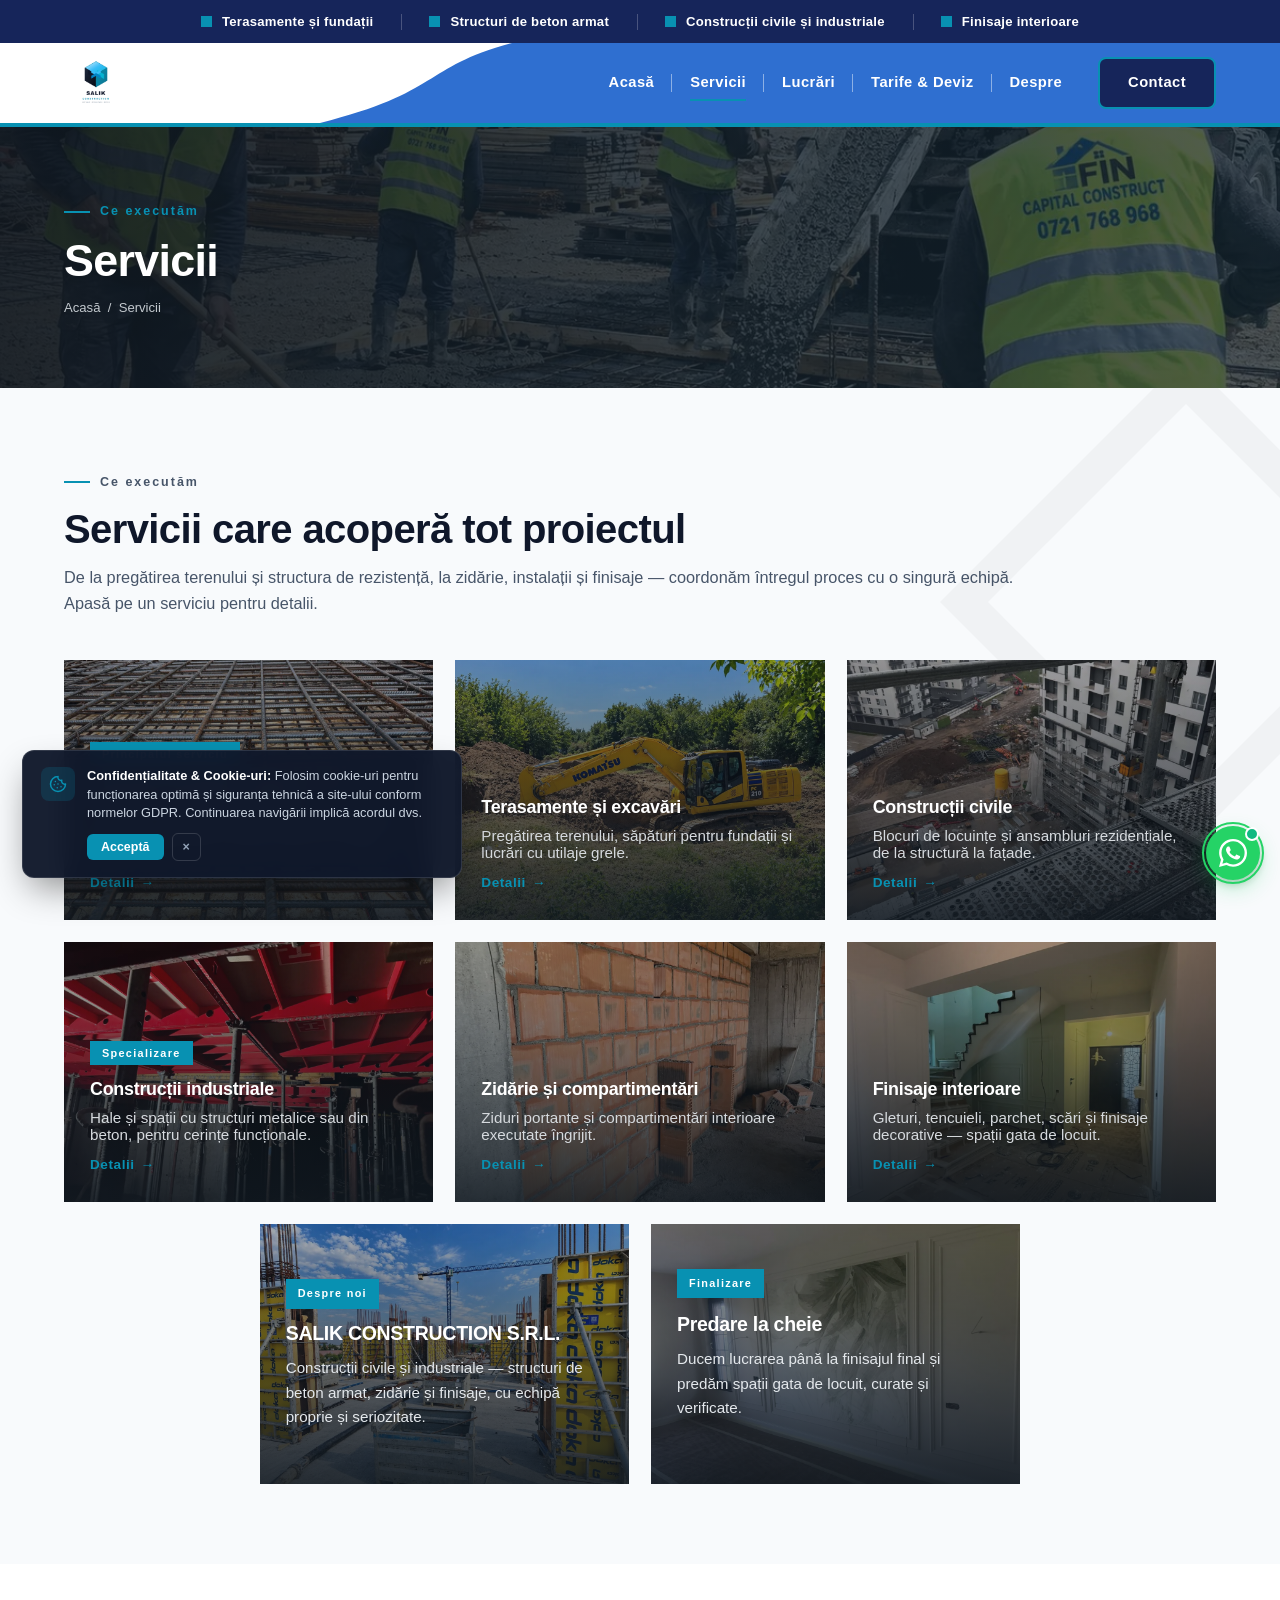
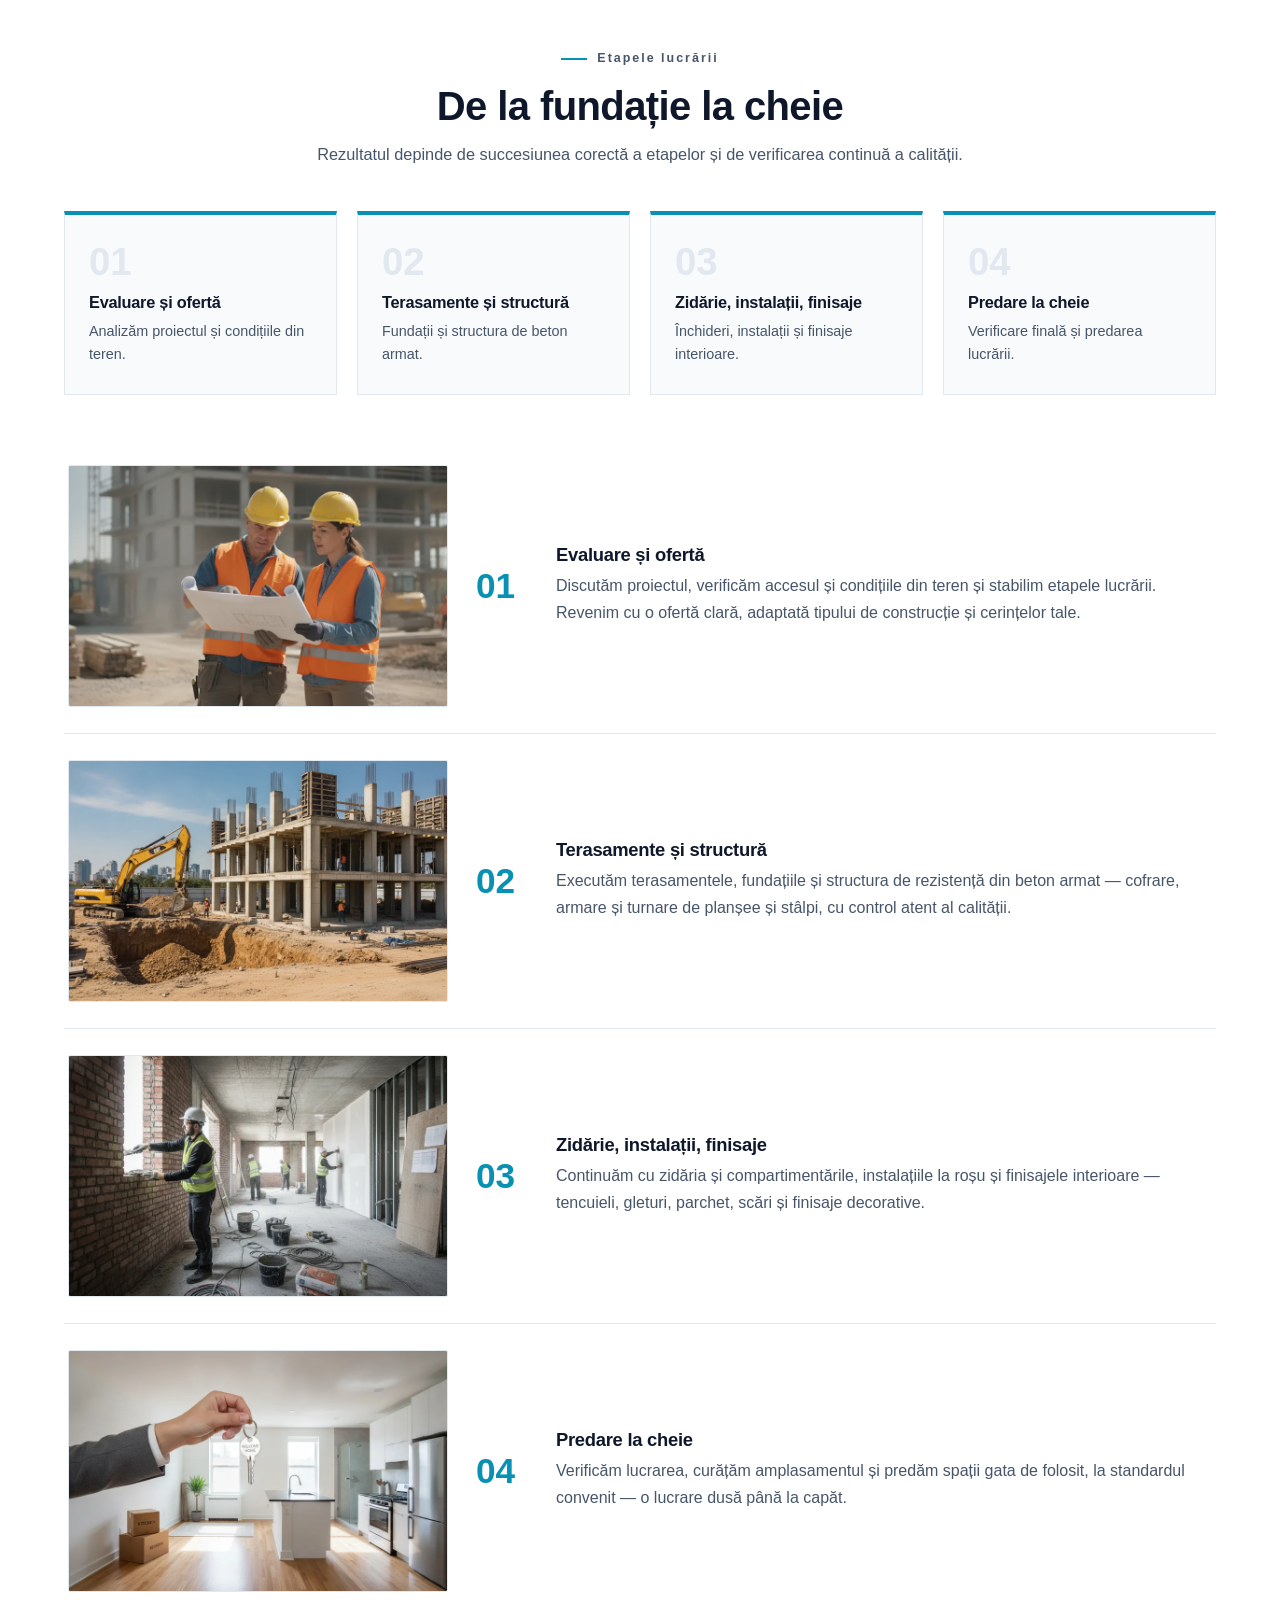
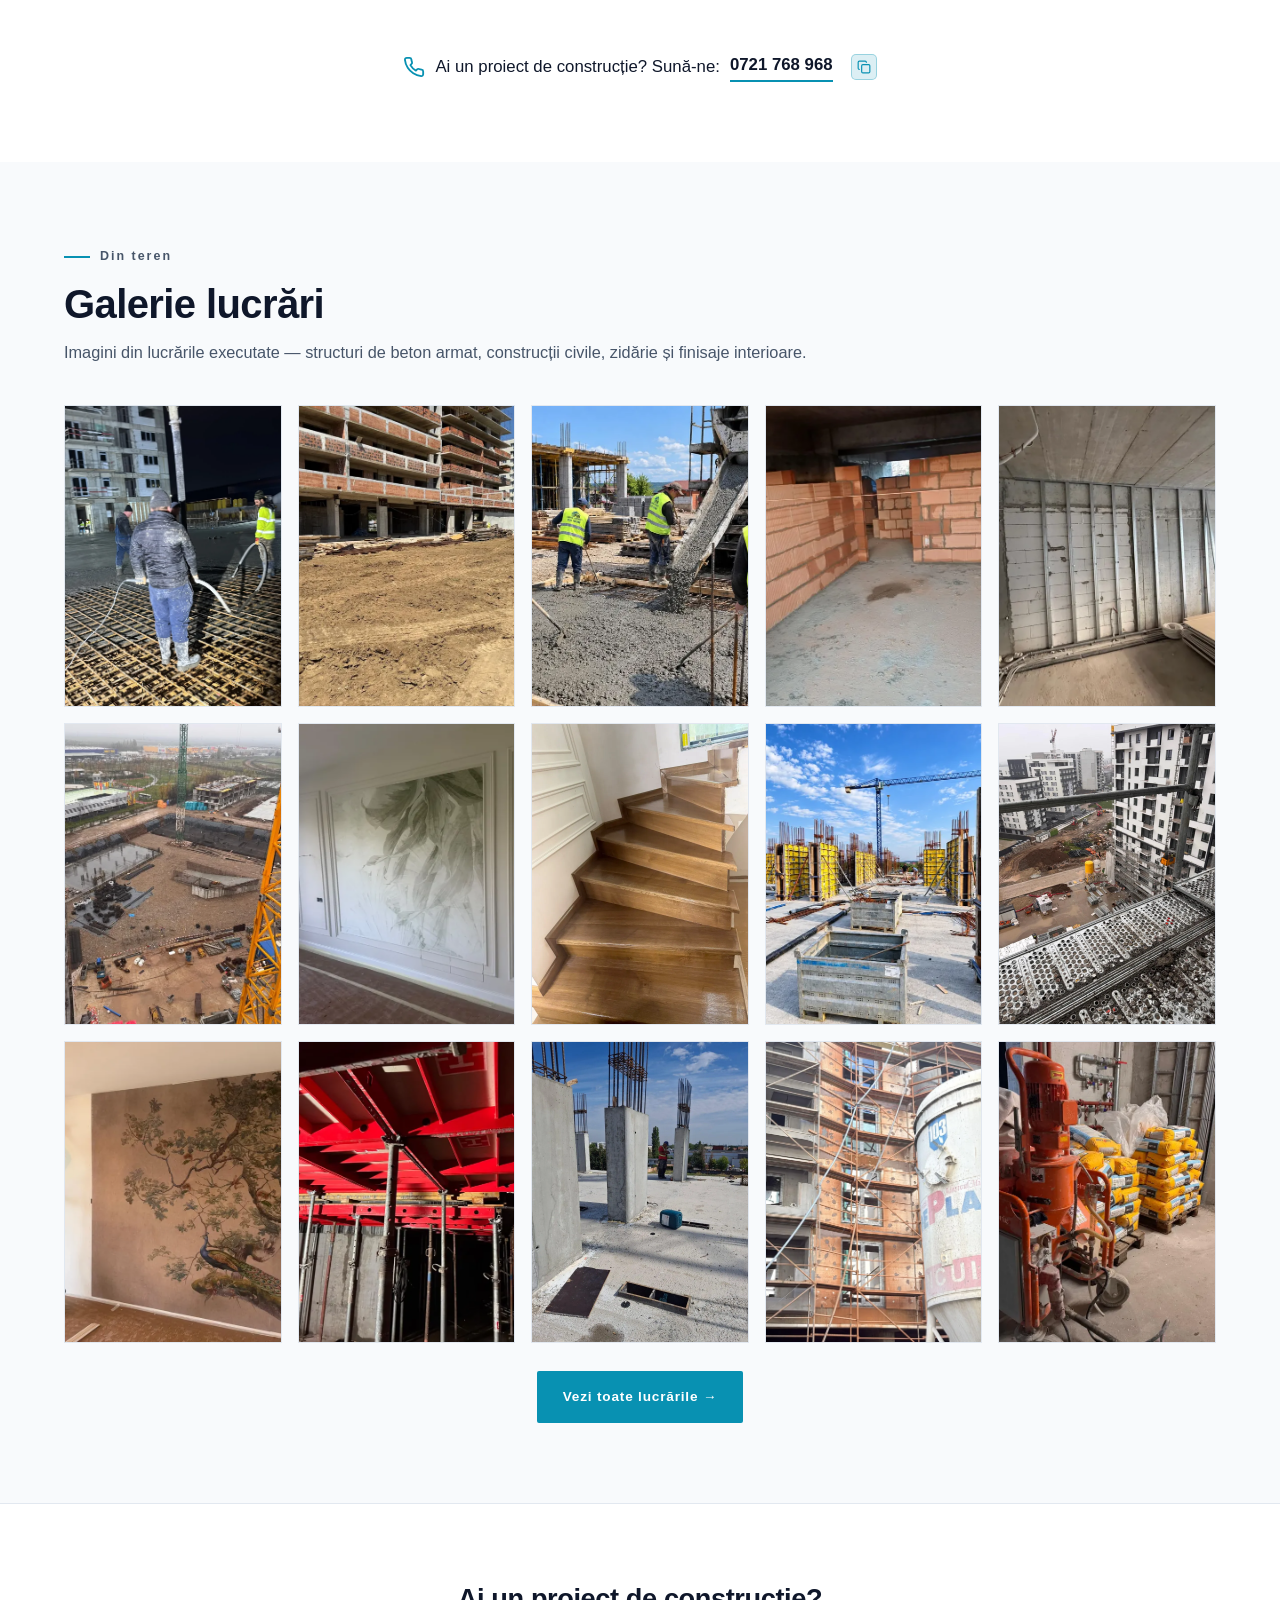
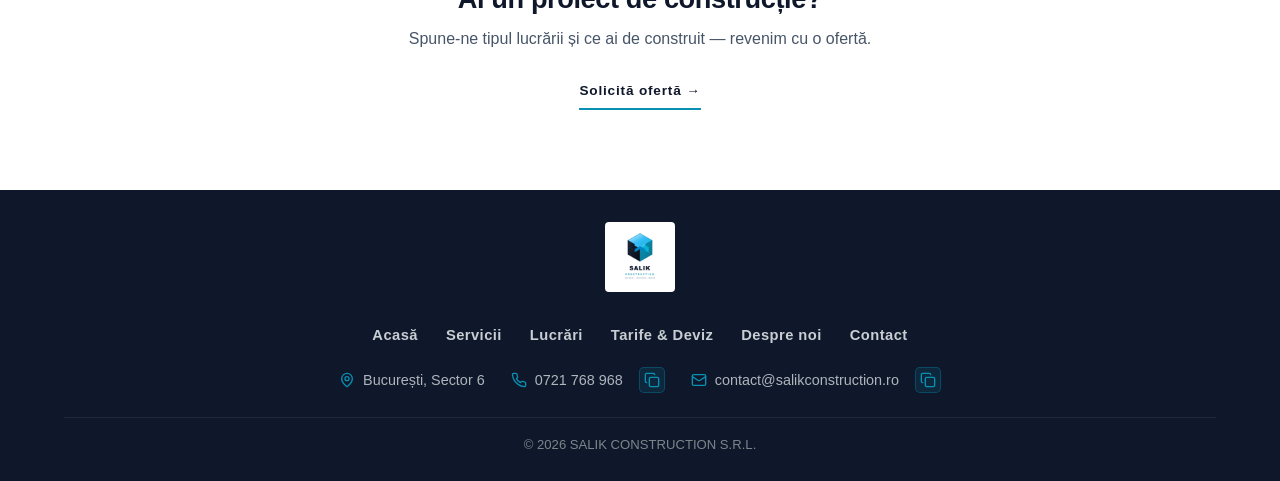
<file: servicii.html>
<!DOCTYPE html>
<html lang="ro">
<head>
  <meta charset="UTF-8">
  <meta name="viewport" content="width=device-width, initial-scale=1.0">
  <title>Servicii – SALIK CONSTRUCTION S.R.L.</title>
  <meta name="description" content="Servicii complete de construcții: terasamente, fundații, structuri de beton armat, cofraje modulare, construcții civile și finisaje.">

  <!-- HTTP & Browser Security Headers (Faz 2 Hardening) -->
  <meta http-equiv="X-Content-Type-Options" content="nosniff">
  <meta http-equiv="X-Frame-Options" content="DENY">
  <meta name="referrer" content="strict-origin-when-cross-origin">
  <meta http-equiv="Permissions-Policy" content="camera=(), microphone=(), geolocation=(), payment=()">
  <meta http-equiv="Content-Security-Policy" content="default-src 'self'; script-src 'self' 'unsafe-inline' https://script.google.com https://challenges.cloudflare.com; style-src 'self' 'unsafe-inline' https://fonts.googleapis.com; font-src 'self' https://fonts.gstatic.com data:; img-src 'self' data: https: blob:; connect-src 'self' https://script.google.com https://script.googleusercontent.com https://challenges.cloudflare.com https://api.ipify.org https://api64.ipify.org; frame-src 'self' https://challenges.cloudflare.com; base-uri 'self'; form-action 'self' https://script.google.com;">

  <!-- Mobile Theme & Web App -->
  <meta name="theme-color" content="#0891B2">
  <meta name="apple-mobile-web-app-capable" content="yes">
  <meta name="apple-mobile-web-app-status-bar-style" content="black-translucent">

  <!-- Open Graph & Social Meta (WhatsApp / Facebook / LinkedIn) -->
  <meta property="og:type" content="website">
  <meta property="og:site_name" content="SALIK CONSTRUCTION S.R.L.">
  <meta property="og:title" content="Servicii – SALIK CONSTRUCTION S.R.L.">
  <meta property="og:description" content="Servicii complete de construcții: terasamente, fundații, structuri de beton armat, cofraje modulare, construcții civile și finisaje.">
  <meta property="og:image" content="https://ferhatylmz010460-maker.github.io/salik-construction/assets/img/banner.webp">
  <meta property="og:image:width" content="1200">
  <meta property="og:image:height" content="630">
  <meta property="og:url" content="https://ferhatylmz010460-maker.github.io/salik-construction/servicii.html">

  <!-- Twitter Card -->
  <meta name="twitter:card" content="summary_large_image">
  <meta name="twitter:title" content="Servicii – SALIK CONSTRUCTION S.R.L.">
  <meta name="twitter:description" content="Servicii complete de construcții civile și industriale.">
  <meta name="twitter:image" content="https://ferhatylmz010460-maker.github.io/salik-construction/assets/img/banner.webp">

  <!-- Canonical URL -->
  <link rel="canonical" href="https://ferhatylmz010460-maker.github.io/salik-construction/servicii.html">

  <link rel="preconnect" href="https://fonts.googleapis.com">
  <link rel="preconnect" href="https://fonts.gstatic.com" crossorigin>
  <link href="https://fonts.googleapis.com/css2?family=Inter:wght@400;500;600;700&family=Manrope:wght@600;700;800&display=swap" rel="stylesheet">
  <link rel="stylesheet" href="assets/css/style.css">
  <link rel="icon" type="image/jpeg" href="assets/img/logo.jpg">
</head>
<body class="subpage">

<div class="topbar"><div class="wrap">
  <span class="tb-mark">Terasamente și fundații</span>
  <span class="tb-mark">Structuri de beton armat</span>
  <span class="tb-mark">Construcții civile și industriale</span>
  <span class="tb-mark">Finisaje interioare</span>
</div></div>

<header class="hdr"><div class="wrap">
  <a class="brand" href="index.html" aria-label="SALIK CONSTRUCTION S.R.L."><img src="assets/img/logo.jpg" alt="SALIK CONSTRUCTION Logo" class="logo"></a>
  <nav class="main" id="nav" aria-label="Meniu principal">
    <ul class="menu"><li><a href="index.html">Acasă</a></li><li class="current-menu-item"><a href="servicii.html">Servicii</a></li><li><a href="lucrari.html">Lucrări</a></li><li><a href="tarife.html">Tarife & Deviz</a></li><li><a href="despre.html">Despre</a></li><li class="cta-item"><a href="contact.html">Contact</a></li></ul>  </nav>
  <button class="burger" id="burger" aria-label="Deschide meniul" aria-expanded="false"><span></span><span></span><span></span></button>
</div></header>

<section class="phero"><img class="bg" src="assets/img/exec1.webp" alt="Servicii"><div class="ov"></div><div class="wrap"><span class="eyebrow">Ce executăm</span><h1>Servicii</h1><div class="crumbs"><a href="index.html">Acasă</a> &nbsp;/&nbsp; Servicii</div></div></section><section class="services sec" id="servicii"><div class="wrap">
  <span class="eyebrow">Ce executăm</span>
  <h2 class="sec-title">Servicii care acoperă tot proiectul</h2>
  <p class="sec-lead">De la pregătirea terenului și structura de rezistență, la zidărie, instalații și finisaje — coordonăm întregul proces cu o singură echipă. Apasă pe un serviciu pentru detalii.</p>
  <div class="grid3">
        <button type="button" class="card feat svc-open" data-svc="structuri" aria-haspopup="dialog">
      <img src="assets/img/retele-1.webp" alt="Structură de beton armat în execuție"><div class="fov"></div>
      <span class="tag">Principalul serviciu</span>      <h3>Structuri de beton armat</h3><p>Fundații, cofraje, armare și turnare de planșee și stâlpi — structura solidă pe care se ridică orice clădire.</p>
      <span class="card-more">Detalii <span aria-hidden="true">→</span></span>
    </button>
        <button type="button" class="card feat svc-open" data-svc="terasamente" aria-haspopup="dialog">
      <img src="assets/img/teren.webp" alt="Terasamente și excavări"><div class="fov"></div>
            <h3>Terasamente și excavări</h3><p>Pregătirea terenului, săpături pentru fundații și lucrări cu utilaje grele.</p>
      <span class="card-more">Detalii <span aria-hidden="true">→</span></span>
    </button>
        <button type="button" class="card feat svc-open" data-svc="civile" aria-haspopup="dialog">
      <img src="assets/img/retele-2.webp" alt="Construcție civilă rezidențială"><div class="fov"></div>
            <h3>Construcții civile</h3><p>Blocuri de locuințe și ansambluri rezidențiale, de la structură la fațade.</p>
      <span class="card-more">Detalii <span aria-hidden="true">→</span></span>
    </button>
        <button type="button" class="card feat svc-open" data-svc="industriale" aria-haspopup="dialog">
      <img src="assets/img/svc-ind.webp" alt="Construcție industrială"><div class="fov"></div>
      <span class="tag">Specializare</span>      <h3>Construcții industriale</h3><p>Hale și spații cu structuri metalice sau din beton, pentru cerințe funcționale.</p>
      <span class="card-more">Detalii <span aria-hidden="true">→</span></span>
    </button>
        <button type="button" class="card feat svc-open" data-svc="zidarie" aria-haspopup="dialog">
      <img src="assets/img/retele-4.webp" alt="Zidărie și compartimentări"><div class="fov"></div>
            <h3>Zidărie și compartimentări</h3><p>Ziduri portante și compartimentări interioare executate îngrijit.</p>
      <span class="card-more">Detalii <span aria-hidden="true">→</span></span>
    </button>
        <button type="button" class="card feat svc-open" data-svc="finisaje" aria-haspopup="dialog">
      <img src="assets/img/retele-5.webp" alt="Finisaje interioare de calitate"><div class="fov"></div>
            <h3>Finisaje interioare</h3><p>Gleturi, tencuieli, parchet, scări și finisaje decorative — spații gata de locuit.</p>
      <span class="card-more">Detalii <span aria-hidden="true">→</span></span>
    </button>
      </div>
  <div class="svc-center">
    <div class="card feat about-card">
      <img src="assets/img/proj2.webp" alt="Lucrare SALIK CONSTRUCTION"><div class="fov"></div>
      <span class="tag">Despre noi</span>
      <h3>SALIK CONSTRUCTION S.R.L.</h3>
      <p>Construcții civile și industriale — structuri de beton armat, zidărie și finisaje, cu echipă proprie și seriozitate.</p>
    </div>
    <div class="card feat cta-card">
      <img src="assets/img/proj3.webp" alt="Finisaje interioare finalizate"><div class="fov"></div>
      <span class="tag">Finalizare</span>
      <h3>Predare la cheie</h3>
      <p>Ducem lucrarea până la finisajul final și predăm spații gata de locuit, curate și verificate.</p>
    </div>
  </div>
</div></section>

<!-- Modal serviciu (pe aceeași pagină) -->
<div class="svc-modal" id="svcModal" aria-hidden="true">
  <div class="svc-modal__overlay" data-close="1"></div>
  <div class="svc-modal__panel" role="dialog" aria-modal="true" aria-labelledby="svcModalTitle">
    <button class="svc-modal__close" data-close="1" aria-label="Închide">&times;</button>
    <div class="svc-modal__body"></div>
    <div class="svc-modal__foot"><a href="contact.html" class="btn">Solicită ofertă →</a></div>
  </div>
</div>
<script>
(function(){
  if (window.__svcModalInit) return; window.__svcModalInit = true;
  var DATA = {"structuri":{"title":"Structuri de beton armat","html":"<p>Structura de rezisten\u021b\u0103 este coloana vertebral\u0103 a oric\u0103rei construc\u021bii. Execut\u0103m structuri de beton armat pentru cl\u0103diri civile \u0219i industriale, respect\u00e2nd proiectul, clasele de beton \u0219i detaliile de armare.<\/p>\n      <p>De la funda\u021bii (izolate, continue sau radier), la cofrarea, armarea \u0219i turnarea plan\u0219eelor, st\u00e2lpilor, grinzilor \u0219i sc\u0103rilor \u2014 urm\u0103rim cu aten\u021bie cotele, acoperirea arm\u0103turii \u0219i compactarea betonului, pentru o structur\u0103 sigur\u0103 \u0219i durabil\u0103.<\/p>\n      <h4>Ce includem<\/h4>\n      <ul>\n        <li>Funda\u021bii de beton armat \u0219i radiere<\/li>\n        <li>Cofraje \u0219i armare plan\u0219ee, st\u00e2lpi, grinzi<\/li>\n        <li>Turnare \u0219i vibrare beton, tratarea rosturilor<\/li>\n        <li>Sc\u0103ri \u0219i elemente de beton la comand\u0103<\/li>\n      <\/ul>","imgs":["assets/img/portofoliu/structura-01.jpg","assets/img/portofoliu/structura-08.jpg","assets/img/portofoliu/structura-20.jpg","assets/img/portofoliu/structura-14.jpg","assets/img/portofoliu/structura-09.jpg","assets/img/portofoliu/structura-06.jpg"]},"terasamente":{"title":"Terasamente \u0219i excav\u0103ri","html":"<p>Orice construc\u021bie \u00eencepe cu un teren preg\u0103tit corect. Execut\u0103m terasamente \u0219i excav\u0103ri mecanizate pentru funda\u021bii, subsoluri, platforme \u0219i c\u0103i de acces, cu control atent al cotelor \u0219i al compact\u0103rii.<\/p>\n      <p>Decopert\u0103m stratul vegetal, realiz\u0103m s\u0103p\u0103turile la cotele din proiect, execut\u0103m umpluturi controlate \u0219i compact\u0103m \u00een straturi, apoi evacu\u0103m materialul rezultat \u0219i pred\u0103m amplasamentul curat.<\/p>\n      <h4>Ce includem<\/h4>\n      <ul>\n        <li>Decopertare \u0219i preg\u0103tirea terenului<\/li>\n        <li>S\u0103p\u0103turi pentru funda\u021bii \u0219i subsoluri<\/li>\n        <li>Umpluturi, nivel\u0103ri \u0219i compact\u0103ri<\/li>\n        <li>Evacuarea p\u0103m\u00e2ntului \u0219i preg\u0103tirea c\u0103ilor de acces<\/li>\n      <\/ul>","imgs":["assets/img/portofoliu/terasamente-01.jpg","assets/img/portofoliu/terasamente-02.jpg","assets/img/portofoliu/terasamente-03.jpg","assets/img/portofoliu/terasamente-05.jpg","assets/img/portofoliu/terasamente-08.jpg","assets/img/portofoliu/terasamente-09.jpg"]},"civile":{"title":"Construc\u021bii civile","html":"<p>Construim cl\u0103diri civile \u0219i ansambluri reziden\u021biale \u2014 blocuri de locuin\u021be, imobile \u0219i spa\u021bii mixte \u2014 de la structura de rezisten\u021b\u0103 la \u00eenchideri, compartiment\u0103ri \u0219i fa\u021bade.<\/p>\n      <p>Coordon\u0103m toate meseriile implicate cu o singur\u0103 echip\u0103 responsabil\u0103, astfel \u00eenc\u00e2t lucrarea s\u0103 avanseze corect \u0219i la timp, de la primul strat de funda\u021bie p\u00e2n\u0103 la predarea cl\u0103dirii.<\/p>\n      <h4>Ce includem<\/h4>\n      <ul>\n        <li>Blocuri de locuin\u021be \u0219i ansambluri reziden\u021biale<\/li>\n        <li>Structur\u0103, \u00eenchideri \u0219i compartiment\u0103ri<\/li>\n        <li>Fa\u021bade, termosistem \u0219i amenaj\u0103ri exterioare<\/li>\n        <li>Coordonarea complet\u0103 a \u0219antierului<\/li>\n      <\/ul>","imgs":["assets/img/portofoliu/civile-03.jpg","assets/img/portofoliu/civile-05.jpg","assets/img/portofoliu/civile-11.jpg","assets/img/portofoliu/civile-16.jpg","assets/img/portofoliu/civile-10.jpg","assets/img/portofoliu/civile-07.jpg"]},"industriale":{"title":"Construc\u021bii industriale","html":"<p>Execut\u0103m construc\u021bii industriale \u0219i comerciale \u2014 hale, depozite \u0219i spa\u021bii func\u021bionale \u2014 cu structuri din beton armat sau metalice, dimensionate pentru cerin\u021bele de exploatare.<\/p>\n      <p>De la funda\u021bii \u0219i structura de rezisten\u021b\u0103, la \u00eenchideri \u0219i platforme, realiz\u0103m spa\u021bii robuste, adaptate fluxului de activitate al beneficiarului.<\/p>\n      <h4>Ce includem<\/h4>\n      <ul>\n        <li>Hale \u0219i spa\u021bii industriale\/comerciale<\/li>\n        <li>Structuri de beton armat sau metalice<\/li>\n        <li>Platforme, plan\u0219ee \u0219i \u00eenchideri<\/li>\n        <li>Lucr\u0103ri adaptate cerin\u021belor func\u021bionale<\/li>\n      <\/ul>","imgs":["assets/img/portofoliu/structura-25.jpg","assets/img/portofoliu/structura-26.jpg","assets/img/portofoliu/structura-12.jpg","assets/img/portofoliu/structura-19.jpg","assets/img/portofoliu/civile-07.jpg","assets/img/portofoliu/structura-16.jpg"]},"zidarie":{"title":"Zid\u0103rie \u0219i compartiment\u0103ri","html":"<p>Execut\u0103m zid\u0103rie portant\u0103 \u0219i de umplutur\u0103, precum \u0219i compartiment\u0103ri interioare, cu c\u0103r\u0103mid\u0103, BCA sau blocuri ceramice, la trasajul \u0219i grosimile din proiect.<\/p>\n      <p>Preg\u0103tim pere\u021bii pentru instala\u021bii \u0219i finisaje \u2014 drep\u021bi, la nivel \u0219i cu golurile corect pozi\u021bionate pentru u\u0219i \u0219i ferestre.<\/p>\n      <h4>Ce includem<\/h4>\n      <ul>\n        <li>Zid\u0103rie portant\u0103 \u0219i de umplutur\u0103<\/li>\n        <li>Compartiment\u0103ri interioare<\/li>\n        <li>Buiandrugi, glafuri \u0219i preg\u0103tirea golurilor<\/li>\n        <li>Pere\u021bi preg\u0103ti\u021bi pentru instala\u021bii \u0219i finisaje<\/li>\n      <\/ul>","imgs":["assets/img/portofoliu/zidarie-01.jpg","assets/img/portofoliu/zidarie-02.jpg","assets/img/portofoliu/zidarie-03.jpg","assets/img/portofoliu/zidarie-04.jpg","assets/img/portofoliu/zidarie-05.jpg"]},"finisaje":{"title":"Finisaje interioare","html":"<p>Ducem lucrarea p\u00e2n\u0103 la cap\u0103t cu finisaje interioare de calitate: tencuieli, gleturi, zugr\u0103veli, montaj parchet, gresie \u0219i faian\u021b\u0103, sc\u0103ri \u0219i finisaje decorative.<\/p>\n      <p>Lucr\u0103m \u00eengrijit, cu aten\u021bie la detaliu, astfel \u00eenc\u00e2t spa\u021biile s\u0103 fie curate, uniforme \u0219i gata de locuit la predare.<\/p>\n      <h4>Ce includem<\/h4>\n      <ul>\n        <li>Tencuieli, gleturi \u0219i zugr\u0103veli<\/li>\n        <li>Parchet, gresie \u0219i faian\u021b\u0103<\/li>\n        <li>Sc\u0103ri din lemn \u0219i finisaje decorative<\/li>\n        <li>Verificare final\u0103 \u0219i predare la cheie<\/li>\n      <\/ul>","imgs":["assets/img/portofoliu/finisaje-02.jpg","assets/img/portofoliu/finisaje-03.jpg","assets/img/portofoliu/finisaje-05.jpg","assets/img/portofoliu/finisaje-10.jpg","assets/img/portofoliu/finisaje-21.jpg","assets/img/portofoliu/finisaje-06.jpg"]}};
  var modal = document.getElementById('svcModal');
  if(!modal) return;
  var body = modal.querySelector('.svc-modal__body');
  function open(key){
    var d = DATA[key]; if(!d) return;
    var g = d.imgs.map(function(u){return '<figure><img src="'+u+'" alt="'+d.title+'" loading="lazy"></figure>';}).join('');
    body.innerHTML = '<h2 id="svcModalTitle" class="svc-modal__title">'+d.title+'</h2>'+
      '<div class="svc-modal__text">'+d.html+'</div>'+
      '<div class="svc-modal__gallery">'+g+'</div>';
    modal.classList.add('open'); modal.setAttribute('aria-hidden','false');
    document.body.style.overflow='hidden';
    modal.querySelector('.svc-modal__panel').scrollTop = 0;
  }
  function close(){ modal.classList.remove('open'); modal.setAttribute('aria-hidden','true'); document.body.style.overflow=''; }
  document.querySelectorAll('.svc-open').forEach(function(b){
    b.addEventListener('click', function(){ open(b.getAttribute('data-svc')); });
  });
  modal.addEventListener('click', function(e){ if(e.target.getAttribute('data-close')) close(); });
  document.addEventListener('keydown', function(e){ if(e.key==='Escape' && modal.classList.contains('open')) close(); });
})();
</script>
<section class="sec" style="background:var(--alb)"><div class="wrap center">
  <span class="eyebrow">Etapele lucrării</span>
  <h2 class="sec-title">De la fundație la cheie</h2>
  <p class="sec-lead">Rezultatul depinde de succesiunea corectă a etapelor și de verificarea continuă a calității.</p>
  <div class="egrid" style="text-align:left">
          <div class="estep">
        <img class="estep-bg" src="assets/img/teren.webp" alt="" aria-hidden="true" loading="lazy">
        <span class="estep-ov" aria-hidden="true"></span>
        <div class="estep-in">
          <div class="n">01</div>
          <h3>Evaluare și ofertă</h3>
          <p>Analizăm proiectul și condițiile din teren.</p>
        </div>
      </div>
          <div class="estep">
        <img class="estep-bg" src="assets/img/exec1.webp" alt="" aria-hidden="true" loading="lazy">
        <span class="estep-ov" aria-hidden="true"></span>
        <div class="estep-in">
          <div class="n">02</div>
          <h3>Terasamente și structură</h3>
          <p>Fundații și structura de beton armat.</p>
        </div>
      </div>
          <div class="estep">
        <img class="estep-bg" src="assets/img/retele-4.webp" alt="" aria-hidden="true" loading="lazy">
        <span class="estep-ov" aria-hidden="true"></span>
        <div class="estep-in">
          <div class="n">03</div>
          <h3>Zidărie, instalații, finisaje</h3>
          <p>Închideri, instalații și finisaje interioare.</p>
        </div>
      </div>
          <div class="estep">
        <img class="estep-bg" src="assets/img/proj3.webp" alt="" aria-hidden="true" loading="lazy">
        <span class="estep-ov" aria-hidden="true"></span>
        <div class="estep-in">
          <div class="n">04</div>
          <h3>Predare la cheie</h3>
          <p>Verificare finală și predarea lucrării.</p>
        </div>
      </div>
      </div>

  <div class="etape-detalii">
          <div class="etapa-row">
        <div class="etapa-media"><img src="assets/img/etapa-1.webp" alt="Evaluare și ofertă" loading="lazy"></div>
        <span class="num">01</span>
        <div class="etapa-txt">
          <h3>Evaluare și ofertă</h3>
          <p>Discutăm proiectul, verificăm accesul și condițiile din teren și stabilim etapele lucrării. Revenim cu o ofertă clară, adaptată tipului de construcție și cerințelor tale.</p>
        </div>
      </div>
          <div class="etapa-row">
        <div class="etapa-media"><img src="assets/img/etapa-2.webp" alt="Terasamente și structură" loading="lazy"></div>
        <span class="num">02</span>
        <div class="etapa-txt">
          <h3>Terasamente și structură</h3>
          <p>Executăm terasamentele, fundațiile și structura de rezistență din beton armat — cofrare, armare și turnare de planșee și stâlpi, cu control atent al calității.</p>
        </div>
      </div>
          <div class="etapa-row">
        <div class="etapa-media"><img src="assets/img/etapa-3.webp" alt="Zidărie, instalații, finisaje" loading="lazy"></div>
        <span class="num">03</span>
        <div class="etapa-txt">
          <h3>Zidărie, instalații, finisaje</h3>
          <p>Continuăm cu zidăria și compartimentările, instalațiile la roșu și finisajele interioare — tencuieli, gleturi, parchet, scări și finisaje decorative.</p>
        </div>
      </div>
          <div class="etapa-row">
        <div class="etapa-media"><img src="assets/img/etapa-4.webp" alt="Predare la cheie" loading="lazy"></div>
        <span class="num">04</span>
        <div class="etapa-txt">
          <h3>Predare la cheie</h3>
          <p>Verificăm lucrarea, curățăm amplasamentul și predăm spații gata de folosit, la standardul convenit — o lucrare dusă până la capăt.</p>
        </div>
      </div>
      </div>

  <div class="etape-tel">
    <svg width="24" height="24" viewBox="0 0 24 24" fill="none" stroke="currentColor" stroke-width="2" stroke-linecap="round" stroke-linejoin="round"><path d="M22 16.92v3a2 2 0 0 1-2.18 2 19.79 19.79 0 0 1-8.63-3.07 19.5 19.5 0 0 1-6-6 19.79 19.79 0 0 1-3.07-8.67A2 2 0 0 1 4.11 2h3a2 2 0 0 1 2 1.72c.13.96.36 1.9.7 2.81a2 2 0 0 1-.45 2.11L8.09 9.91a16 16 0 0 0 6 6l1.27-1.27a2 2 0 0 1 2.11-.45c.91.34 1.85.57 2.81.7A2 2 0 0 1 22 16.92Z"/></svg>
    <span>Ai un proiect de construcție? Sună-ne:</span>
    <a href="tel:0721768968">0721 768 968</a>
    <button type="button" class="copy-btn" onclick="copyToClipboard('0721768968', this, event)" aria-label="Copiază numărul de telefon" title="Copiază">
      <svg viewBox="0 0 24 24" fill="none" stroke="currentColor" stroke-width="2" stroke-linecap="round" stroke-linejoin="round"><rect width="14" height="14" x="8" y="8" rx="2" ry="2"/><path d="M4 16c-1.1 0-2-.9-2-2V4c0-1.1.9-2 2-2h10c1.1 0 2 .9 2 2"/></svg>
      <span class="copy-tooltip">✓ Copiat!</span>
    </button>
  </div>
</div></section>
<section class="sec galerie" id="galerie">
    <div class="wrap">
  <span class="eyebrow">Din teren</span>
  <h2 class="sec-title">Galerie lucrări</h2>
  <p class="sec-lead">Imagini din lucrările executate — structuri de beton armat, construcții civile, zidărie și finisaje interioare.</p>
  <div class="gm-gallery gm-gallery-grid">
          <figure><img src="assets/img/gal-1.webp" alt="Structură de beton armat — armare planșeu" data-caption="Structură de beton armat — armare planșeu" loading="lazy"></figure>
          <figure><img src="assets/img/gal-2.webp" alt="Ansamblu rezidențial în execuție" data-caption="Ansamblu rezidențial în execuție" loading="lazy"></figure>
          <figure><img src="assets/img/gal-3.webp" alt="Turnare beton pe șantier" data-caption="Turnare beton pe șantier" loading="lazy"></figure>
          <figure><img src="assets/img/gal-4.webp" alt="Zidărie și compartimentări" data-caption="Zidărie și compartimentări" loading="lazy"></figure>
          <figure><img src="assets/img/gal-5.webp" alt="Excavări și terasamente" data-caption="Excavări și terasamente" loading="lazy"></figure>
          <figure><img src="assets/img/gal-6.webp" alt="Bloc de locuințe la roșu" data-caption="Bloc de locuințe la roșu" loading="lazy"></figure>
          <figure><img src="assets/img/gal-7.webp" alt="Finisaje interioare de calitate" data-caption="Finisaje interioare de calitate" loading="lazy"></figure>
          <figure><img src="assets/img/gal-8.webp" alt="Scară din lemn masiv" data-caption="Scară din lemn masiv" loading="lazy"></figure>
          <figure><img src="assets/img/gal-9.webp" alt="Cofrare și armare stâlpi" data-caption="Cofrare și armare stâlpi" loading="lazy"></figure>
          <figure><img src="assets/img/gal-10.webp" alt="Fațadă ansamblu rezidențial" data-caption="Fațadă ansamblu rezidențial" loading="lazy"></figure>
          <figure><img src="assets/img/gal-11.webp" alt="Finisaj decorativ — pictură murală" data-caption="Finisaj decorativ — pictură murală" loading="lazy"></figure>
          <figure><img src="assets/img/gal-12.webp" alt="Structură industrială" data-caption="Structură industrială" loading="lazy"></figure>
          <figure><img src="assets/img/gal-13.webp" alt="Turnare și armare planșeu" data-caption="Turnare și armare planșeu" loading="lazy"></figure>
          <figure><img src="assets/img/gal-14.webp" alt="Fațadă bloc de locuințe" data-caption="Fațadă bloc de locuințe" loading="lazy"></figure>
          <figure><img src="assets/img/gal-15.webp" alt="Amenajare și finisaje interioare" data-caption="Amenajare și finisaje interioare" loading="lazy"></figure>
      </div>
  <div style="text-align:center;margin-top:28px">
    <a href="lucrari.html" class="btn">Vezi toate lucrările →</a>
  </div>
  </div>
</section>
<section class="cta-sec sec" id="oferta"><div class="wrap">
  <h2>Ai un proiect de construcție?</h2>
  <p>Spune-ne tipul lucrării și ce ai de construit — revenim cu o ofertă.</p>
  <a href="contact.html" class="btn">Solicită ofertă →</a>
</div></section>

<footer class="site"><div class="wrap">
  <div class="fclassic">
    <img src="assets/img/logo.jpg" alt="SALIK CONSTRUCTION Logo" class="flogo">

    <nav class="fnav" aria-label="Navigare footer">
      <a href="index.html">Acasă</a>
      <a href="servicii.html">Servicii</a>
      <a href="lucrari.html">Lucrări</a>
      <a href="tarife.html">Tarife & Deviz</a>
      <a href="despre.html">Despre noi</a>
      <a href="contact.html">Contact</a>
    </nav>

    <ul class="fcontact">
      <li><svg width="24" height="24" viewBox="0 0 24 24" fill="none" stroke="currentColor" stroke-width="2" stroke-linecap="round" stroke-linejoin="round"><path d="M20 10c0 6-8 12-8 12s-8-6-8-12a8 8 0 0 1 16 0Z"/><circle cx="12" cy="10" r="3"/></svg><span>București, Sector 6</span></li>
      <li>
        <svg width="24" height="24" viewBox="0 0 24 24" fill="none" stroke="currentColor" stroke-width="2" stroke-linecap="round" stroke-linejoin="round"><path d="M22 16.92v3a2 2 0 0 1-2.18 2 19.79 19.79 0 0 1-8.63-3.07 19.5 19.5 0 0 1-6-6 19.79 19.79 0 0 1-3.07-8.67A2 2 0 0 1 4.11 2h3a2 2 0 0 1 2 1.72c.13.96.36 1.9.7 2.81a2 2 0 0 1-.45 2.11L8.09 9.91a16 16 0 0 0 6 6l1.27-1.27a2 2 0 0 1 2.11-.45c.91.34 1.85.57 2.81.7A2 2 0 0 1 22 16.92Z"/></svg>
        <a href="tel:0721768968">0721 768 968</a>
        <button type="button" class="copy-btn" onclick="copyToClipboard('0721768968', this, event)" aria-label="Copiază numărul de telefon" title="Copiază">
          <svg viewBox="0 0 24 24" fill="none" stroke="currentColor" stroke-width="2" stroke-linecap="round" stroke-linejoin="round"><rect width="14" height="14" x="8" y="8" rx="2" ry="2"/><path d="M4 16c-1.1 0-2-.9-2-2V4c0-1.1.9-2 2-2h10c1.1 0 2 .9 2 2"/></svg>
          <span class="copy-tooltip">✓ Copiat!</span>
        </button>
      </li>
      <li>
        <svg width="24" height="24" viewBox="0 0 24 24" fill="none" stroke="currentColor" stroke-width="2" stroke-linecap="round" stroke-linejoin="round"><rect width="20" height="16" x="2" y="4" rx="2"/><path d="m22 7-8.97 5.7a1.94 1.94 0 0 1-2.06 0L2 7"/></svg>
        <a href="mailto:contact@salikconstruction.ro">contact@salikconstruction.ro</a>
        <button type="button" class="copy-btn" onclick="copyToClipboard('contact@salikconstruction.ro', this, event)" aria-label="Copiază adresa de email" title="Copiază">
          <svg viewBox="0 0 24 24" fill="none" stroke="currentColor" stroke-width="2" stroke-linecap="round" stroke-linejoin="round"><rect width="14" height="14" x="8" y="8" rx="2" ry="2"/><path d="M4 16c-1.1 0-2-.9-2-2V4c0-1.1.9-2 2-2h10c1.1 0 2 .9 2 2"/></svg>
          <span class="copy-tooltip">✓ Copiat!</span>
        </button>
      </li>
    </ul>
  </div>

  <div class="fbot">
    <div>© 2026 SALIK CONSTRUCTION S.R.L.</div>
  </div>
</div></footer>

<!-- Floating Scroll To Top Button -->
<button id="scrollTopBtn" class="scroll-top-btn" aria-label="Înapoi sus" title="Înapoi sus">
  <svg viewBox="0 0 24 24" fill="none" stroke="currentColor" stroke-width="2.5" stroke-linecap="round" stroke-linejoin="round">
    <polyline points="18 15 12 9 6 15"></polyline>
  </svg>
</button>

<!-- Floating WhatsApp with Radar Pulse Beacon & Live Tooltip -->
<a class="gm-whatsapp-float" href="https://wa.me/40721768968" target="_blank" rel="noopener noreferrer" aria-label="WhatsApp">
  <span class="wa-radar-ring"></span>
  <span class="wa-radar-dot"></span>
  <svg viewBox="0 0 24 24" fill="currentColor" xmlns="http://www.w3.org/2000/svg"><path d="M17.472 14.382c-.297-.149-1.758-.867-2.03-.967-.273-.099-.471-.148-.67.15-.197.297-.767.966-.94 1.164-.173.199-.347.223-.644.075-.297-.15-1.255-.463-2.39-1.475-.883-.788-1.48-1.761-1.653-2.059-.173-.297-.018-.458.13-.606.134-.133.298-.347.446-.52.149-.174.198-.298.298-.497.099-.198.05-.371-.025-.52-.075-.149-.669-1.612-.916-2.207-.242-.579-.487-.5-.669-.51l-.57-.01c-.198 0-.52.074-.792.372-.272.297-1.04 1.016-1.04 2.479 0 1.462 1.065 2.875 1.213 3.074.149.198 2.096 3.2 5.077 4.487.71.306 1.263.489 1.695.625.712.227 1.36.195 1.872.118.571-.085 1.758-.719 2.006-1.413.248-.694.248-1.289.173-1.413-.074-.124-.272-.198-.57-.347M12.05 21.785h-.004a9.87 9.87 0 01-5.031-1.378l-.361-.214-3.741.982.998-3.648-.235-.374a9.86 9.86 0 01-1.51-5.26c.002-5.45 4.437-9.884 9.888-9.884 2.64 0 5.122 1.03 6.988 2.898a9.825 9.825 0 012.893 6.994c-.003 5.45-4.437 9.885-9.885 9.885M20.52 3.449C18.24 1.245 15.24 0 12.045 0 5.463 0 .104 5.334.101 11.892c0 2.096.549 4.142 1.595 5.945L0 24l6.335-1.652a12.062 12.062 0 005.71 1.447h.006c6.585 0 11.946-5.335 11.949-11.896 0-3.176-1.24-6.165-3.495-8.411"/></svg>
  <div class="wa-hover-pill">
    <span class="wa-pill-dot"></span>
    <div>
      <strong>Suntem online</strong>
      <small>Răspundem rapid pe WhatsApp</small>
    </div>
  </div>
</a>

<!-- GDPR Cookie Banner -->
<div id="salikCookieBanner" class="salik-cookie-banner" role="dialog" aria-label="Acord cookie-uri">
  <div class="scb-content">
    <div class="scb-icon">
      <svg viewBox="0 0 24 24" fill="none" stroke="currentColor" stroke-width="2" stroke-linecap="round" stroke-linejoin="round">
        <path d="M12 2a10 10 0 1 0 10 10 4 4 0 0 1-5-5 4 4 0 0 1-5-5"/>
        <path d="M8.5 8.5v.01"/><path d="M16 15.5v.01"/><path d="M12 12v.01"/><path d="M11 17v.01"/><path d="M7 13v.01"/>
      </svg>
    </div>
    <div class="scb-text">
      <p><strong>Confidențialitate & Cookie-uri:</strong> Folosim cookie-uri pentru funcționarea optimă și siguranța tehnică a site-ului conform normelor GDPR. Continuarea navigării implică acordul dvs.</p>
      <div class="scb-actions">
        <button id="scbAccept" class="scb-btn scb-btn-accept">Acceptă</button>
        <button id="scbDecline" class="scb-btn scb-btn-close" aria-label="Închide">&times;</button>
      </div>
    </div>
  </div>
</div>

  <script src="assets/js/main.js"></script>
</body>
</html>
</file>
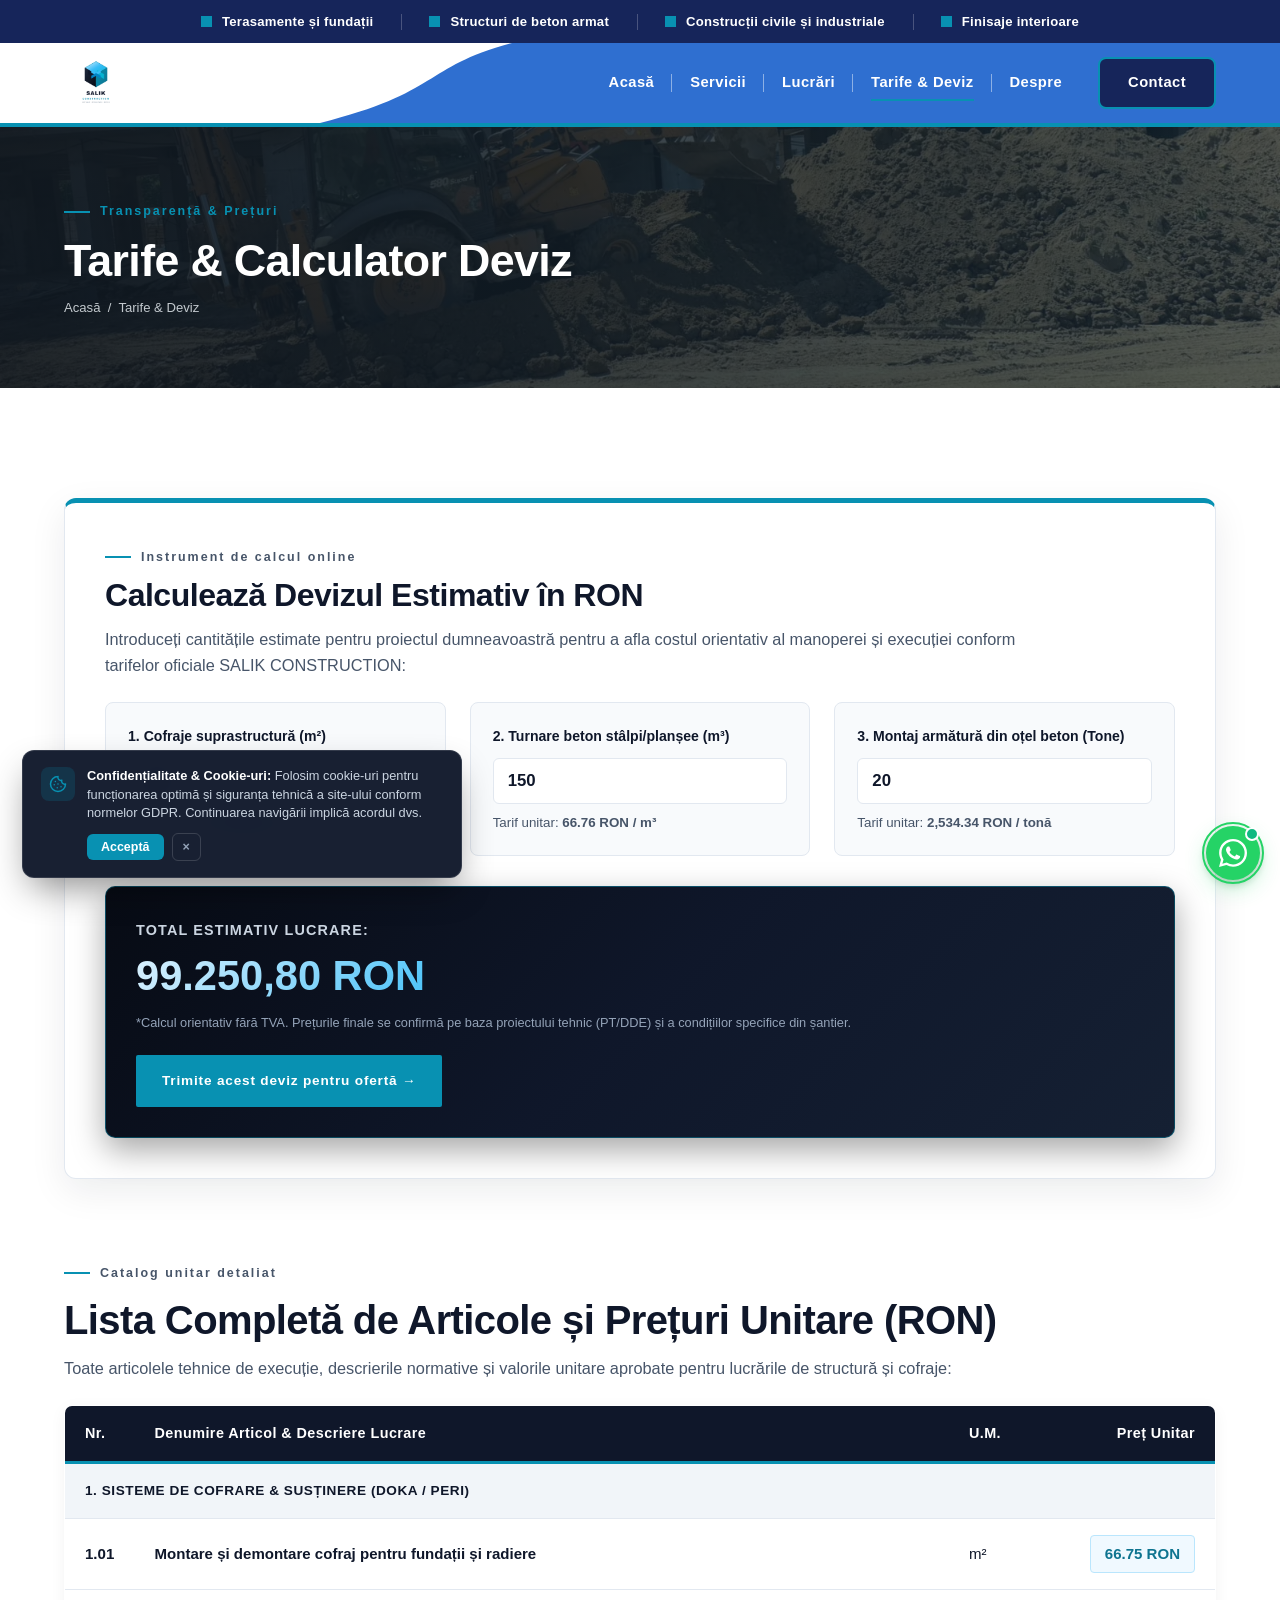
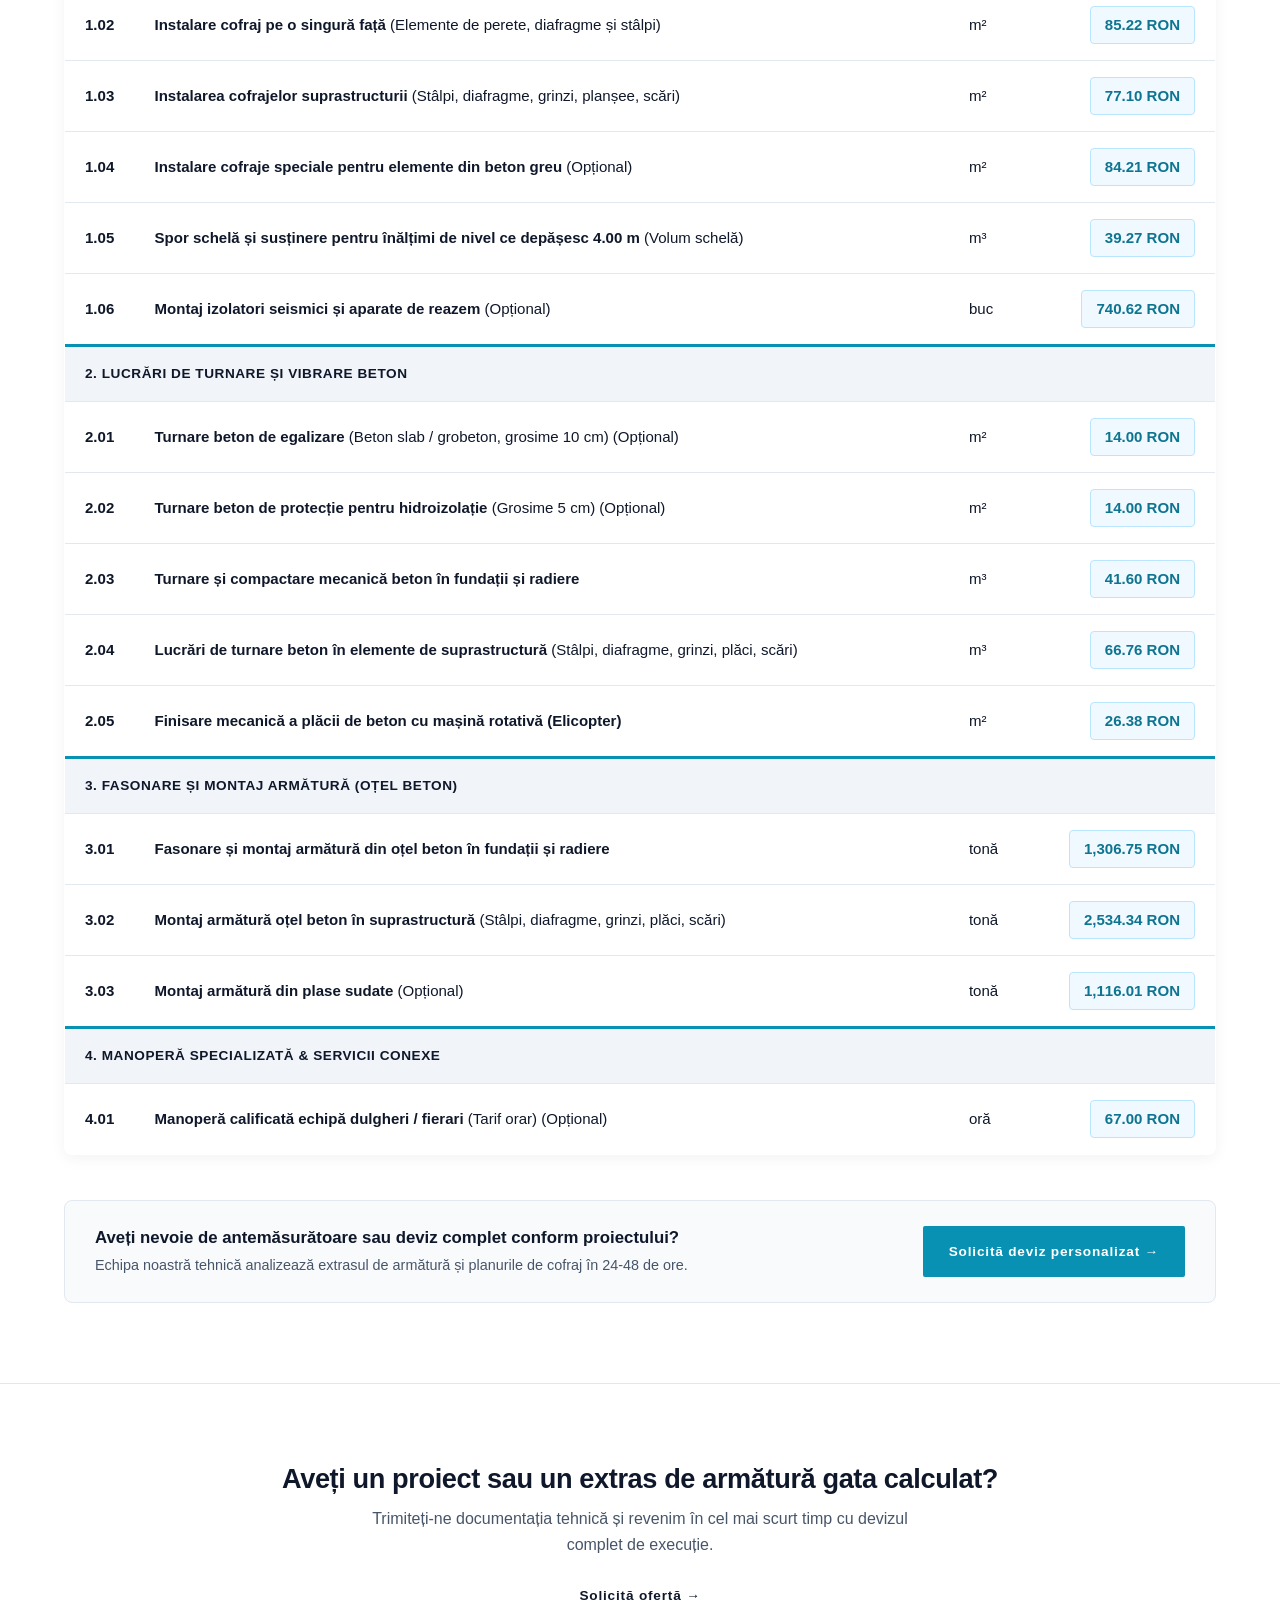
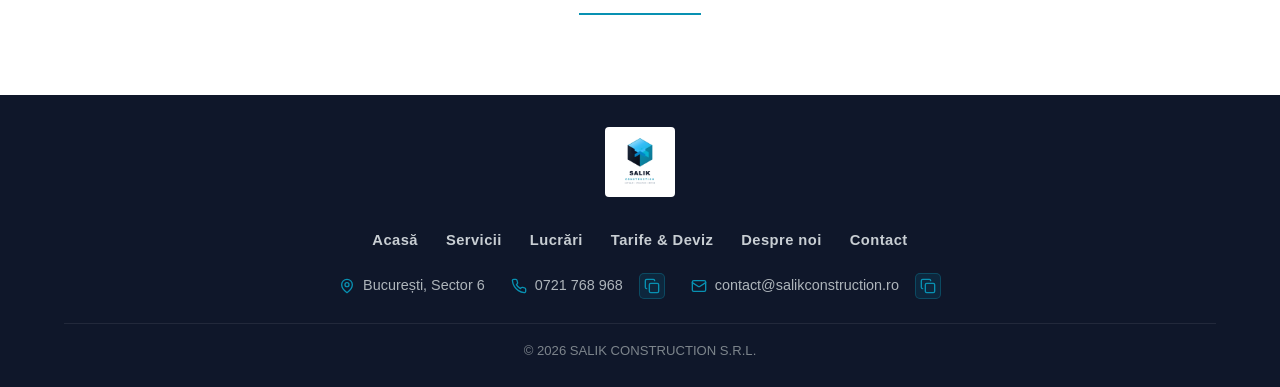
<file: tarife.html>
<!DOCTYPE html>
<html lang="ro">
<head>
  <meta charset="UTF-8">
  <meta name="viewport" content="width=device-width, initial-scale=1.0">
  <title>Tarife & Calculator Deviz – SALIK CONSTRUCTION S.R.L.</title>
  <meta name="description" content="Listă oficială de prețuri unitare și calculator deviz pentru cofraje, turnare beton și armături din oțel beton în România. Prețuri transparente în RON.">

  <!-- HTTP & Browser Security Headers (Faz 2 Hardening) -->
  <meta http-equiv="X-Content-Type-Options" content="nosniff">
  <meta http-equiv="X-Frame-Options" content="DENY">
  <meta name="referrer" content="strict-origin-when-cross-origin">
  <meta http-equiv="Permissions-Policy" content="camera=(), microphone=(), geolocation=(), payment=()">
  <meta http-equiv="Content-Security-Policy" content="default-src 'self'; script-src 'self' 'unsafe-inline' https://script.google.com https://challenges.cloudflare.com; style-src 'self' 'unsafe-inline' https://fonts.googleapis.com; font-src 'self' https://fonts.gstatic.com data:; img-src 'self' data: https: blob:; connect-src 'self' https://script.google.com https://script.googleusercontent.com https://challenges.cloudflare.com https://api.ipify.org https://api64.ipify.org; frame-src 'self' https://challenges.cloudflare.com; base-uri 'self'; form-action 'self' https://script.google.com;">

  <!-- Mobile Theme & Web App -->
  <meta name="theme-color" content="#0891B2">
  <meta name="apple-mobile-web-app-capable" content="yes">
  <meta name="apple-mobile-web-app-status-bar-style" content="black-translucent">

  <!-- Open Graph & Social Meta (WhatsApp / Facebook / LinkedIn) -->
  <meta property="og:type" content="website">
  <meta property="og:site_name" content="SALIK CONSTRUCTION S.R.L.">
  <meta property="og:title" content="Tarife & Calculator Deviz – SALIK CONSTRUCTION S.R.L.">
  <meta property="og:description" content="Listă oficială de prețuri unitare și calculator deviz pentru cofraje, turnare beton și armături din oțel beton în România. Prețuri transparente în RON.">
  <meta property="og:image" content="https://ferhatylmz010460-maker.github.io/salik-construction/assets/img/banner.webp">
  <meta property="og:image:width" content="1200">
  <meta property="og:image:height" content="630">
  <meta property="og:url" content="https://ferhatylmz010460-maker.github.io/salik-construction/tarife.html">

  <!-- Twitter Card -->
  <meta name="twitter:card" content="summary_large_image">
  <meta name="twitter:title" content="Tarife & Deviz – SALIK CONSTRUCTION S.R.L.">
  <meta name="twitter:description" content="Calculează devizul estimativ online conform tarifelor oficiale.">
  <meta name="twitter:image" content="https://ferhatylmz010460-maker.github.io/salik-construction/assets/img/banner.webp">

  <!-- Canonical URL -->
  <link rel="canonical" href="https://ferhatylmz010460-maker.github.io/salik-construction/tarife.html">

  <link rel="preconnect" href="https://fonts.googleapis.com">
  <link rel="preconnect" href="https://fonts.gstatic.com" crossorigin>
  <link href="https://fonts.googleapis.com/css2?family=Inter:wght@400;500;600;700&family=Manrope:wght@600;700;800&display=swap" rel="stylesheet">
  <link rel="stylesheet" href="assets/css/style.css">
  <link rel="icon" type="image/jpeg" href="assets/img/logo.jpg">
  <style>
    .tarife-table {
      width: 100%;
      border-collapse: collapse;
      margin: 24px 0 45px;
      background: #fff;
      border-radius: 8px;
      overflow: hidden;
      box-shadow: 0 4px 16px rgba(15, 23, 42, 0.05);
      border: 1px solid var(--gri-bord);
    }
    .tarife-table th {
      background: var(--antracit);
      color: #fff;
      padding: 16px 20px;
      font-family: "Manrope", sans-serif;
      font-weight: 700;
      text-align: left;
      font-size: 0.9rem;
      letter-spacing: 0.03em;
    }
    .tarife-table td {
      padding: 16px 20px;
      border-bottom: 1px solid var(--gri-bord);
      font-size: 0.94rem;
      color: var(--text);
    }
    .tarife-table tr:last-child td {
      border-bottom: none;
    }
    .tarife-table tr:hover td {
      background: #F8FAFC;
    }
    .table-cat-row td {
      background: #F1F5F9;
      font-weight: 800;
      color: var(--antracit);
      font-family: "Manrope", sans-serif;
      letter-spacing: 0.04em;
      text-transform: uppercase;
      font-size: 0.85rem;
      border-top: 3px solid var(--turkuaz);
    }
    .price-badge {
      display: inline-block;
      font-weight: 800;
      color: var(--turkuaz-hover);
      background: #F0F9FF;
      padding: 6px 14px;
      border-radius: 4px;
      border: 1px solid #BAE6FD;
      white-space: nowrap;
      font-family: "Manrope", sans-serif;
    }
    /* Calculator Box */
    .calc-box {
      background: #fff;
      border: 1px solid var(--gri-bord);
      border-top: 5px solid var(--turkuaz);
      border-radius: 12px;
      padding: 40px;
      box-shadow: 0 12px 36px rgba(15, 23, 42, 0.08);
      margin: 30px 0 50px;
    }
    .calc-grid {
      display: grid;
      grid-template-columns: repeat(3, 1fr);
      gap: 24px;
      margin-top: 24px;
    }
    .calc-card {
      background: #F8FAFC;
      border: 1px solid var(--gri-bord);
      border-radius: 8px;
      padding: 22px;
      transition: border-color 0.2s ease;
    }
    .calc-card:focus-within {
      border-color: var(--turkuaz);
      background: #fff;
    }
    .calc-card label {
      display: block;
      font-weight: 700;
      font-size: 0.88rem;
      color: var(--antracit);
      margin-bottom: 10px;
    }
    .calc-input {
      width: 100%;
      padding: 12px 14px;
      border: 1px solid var(--gri-bord);
      border-radius: 6px;
      font-size: 1.05rem;
      font-weight: 700;
      color: var(--antracit);
      box-sizing: border-box;
    }
    .calc-input:focus {
      outline: none;
      border-color: var(--turkuaz);
      box-shadow: 0 0 0 3px rgba(8, 145, 178, 0.25);
    }
    .calc-result-box {
      background: linear-gradient(135deg, #070B14 0%, #0F172A 50%, #152033 100%);
      color: #fff;
      border-radius: 10px;
      border: 1.5px solid rgba(8, 145, 178, 0.45);
      padding: 30px;
      margin-top: 30px;
      display: flex;
      justify-content: space-between;
      align-items: center;
      flex-wrap: wrap;
      gap: 20px;
      box-shadow: 0 12px 32px rgba(0, 0, 0, 0.35);
    }
    .calc-total-num {
      font-family: "Manrope", sans-serif;
      font-size: 2.6rem;
      font-weight: 800;
      background: linear-gradient(135deg, #E0F2FE 0%, #38BDF8 50%, #06B6D4 100%);
      -webkit-background-clip: text;
      -webkit-text-fill-color: transparent;
    }
    @media(max-width: 860px) {
      .calc-grid {
        grid-template-columns: 1fr;
      }
      .calc-box {
        padding: 24px;
      }
      .tarife-table {
        display: block;
        overflow-x: auto;
      }
    }
  </style>
</head>
<body class="subpage">

  <!-- Topbar -->
  <div class="topbar"><div class="wrap">
    <span class="tb-mark">Terasamente și fundații</span>
    <span class="tb-mark">Structuri de beton armat</span>
    <span class="tb-mark">Construcții civile și industriale</span>
    <span class="tb-mark">Finisaje interioare</span>
  </div></div>

  <!-- Header -->
  <header class="hdr"><div class="wrap">
    <a class="brand" href="index.html" aria-label="SALIK CONSTRUCTION S.R.L."><img src="assets/img/logo.jpg" alt="SALIK CONSTRUCTION Logo" class="logo"></a>
    <nav class="main" id="nav" aria-label="Meniu principal">
      <ul class="menu">
        <li><a href="index.html">Acasă</a></li>
        <li><a href="servicii.html">Servicii</a></li>
        <li><a href="lucrari.html">Lucrări</a></li>
        <li class="current-menu-item"><a href="tarife.html">Tarife & Deviz</a></li>
        <li><a href="despre.html">Despre</a></li>
        <li class="cta-item"><a href="contact.html">Contact</a></li>
      </ul>
    </nav>
    <button class="burger" id="burger" aria-label="Deschide meniul" aria-expanded="false">
      <span></span><span></span><span></span>
    </button>
  </div></header>

  <!-- Page Hero -->
  <section class="phero">
    <img class="bg" src="assets/img/banner.webp" alt="Tarife SALIK CONSTRUCTION">
    <div class="ov"></div>
    <div class="wrap">
      <span class="eyebrow">Transparență & Prețuri</span>
      <h1>Tarife & Calculator Deviz</h1>
      <div class="crumbs"><a href="index.html">Acasă</a> &nbsp;/&nbsp; Tarife & Deviz</div>
    </div>
  </section>

  <!-- Section Calculator Interactiv -->
  <section class="sec" style="padding-bottom:20px;">
    <div class="wrap">
      
      <div class="calc-box">
        <span class="eyebrow">Instrument de calcul online</span>
        <h2 style="font-size:2rem; margin:10px 0 12px;">Calculează Devizul Estimativ în RON</h2>
        <p class="sec-lead">Introduceți cantitățile estimate pentru proiectul dumneavoastră pentru a afla costul orientativ al manoperei și execuției conform tarifelor oficiale SALIK CONSTRUCTION:</p>

        <div class="calc-grid">
          <!-- Cofraje -->
          <div class="calc-card">
            <label for="calc-cofraj">1. Cofraje suprastructură (m²)</label>
            <input type="number" id="calc-cofraj" class="calc-input" placeholder="ex. 500" min="0" value="500">
            <small style="color:var(--text-sec); display:block; margin-top:8px;">Tarif unitar: <strong>77.10 RON / m²</strong></small>
          </div>

          <!-- Beton -->
          <div class="calc-card">
            <label for="calc-beton">2. Turnare beton stâlpi/planșee (m³)</label>
            <input type="number" id="calc-beton" class="calc-input" placeholder="ex. 150" min="0" value="150">
            <small style="color:var(--text-sec); display:block; margin-top:8px;">Tarif unitar: <strong>66.76 RON / m³</strong></small>
          </div>

          <!-- Armatură -->
          <div class="calc-card">
            <label for="calc-fier">3. Montaj armătură din oțel beton (Tone)</label>
            <input type="number" id="calc-fier" class="calc-input" placeholder="ex. 20" min="0" value="20">
            <small style="color:var(--text-sec); display:block; margin-top:8px;">Tarif unitar: <strong>2,534.34 RON / tonă</strong></small>
          </div>
        </div>

        <div class="calc-result-box">
          <div>
            <span style="color:#cbd5e1; font-size:0.9rem; text-transform:uppercase; letter-spacing:0.08em; font-weight:700;">Total Estimativ Lucrare:</span>
            <div id="calc-total" class="calc-total-num">99.250,80 RON</div>
            <small style="color:#94a3b8; font-size:0.8rem;">*Calcul orientativ fără TVA. Prețurile finale se confirmă pe baza proiectului tehnic (PT/DDE) și a condițiilor specifice din șantier.</small>
          </div>
          <div>
            <a id="calc-send-btn" href="contact.html" class="btn">Trimite acest deviz pentru ofertă →</a>
          </div>
        </div>
      </div>

    </div>
  </section>

  <!-- Tabel Oficial cu Toate Articolele din Keșif (100% Română) -->
  <section class="sec" style="padding-top:10px;">
    <div class="wrap">
      <span class="eyebrow">Catalog unitar detaliat</span>
      <h2 class="sec-title">Lista Completă de Articole și Prețuri Unitare (RON)</h2>
      <p class="sec-lead">Toate articolele tehnice de execuție, descrierile normative și valorile unitare aprobate pentru lucrările de structură și cofraje:</p>

      <table class="tarife-table">
        <thead>
          <tr>
            <th style="width:70px;">Nr.</th>
            <th>Denumire Articol & Descriere Lucrare</th>
            <th style="width:100px;">U.M.</th>
            <th style="width:160px; text-align:right;">Preț Unitar</th>
          </tr>
        </thead>
        <tbody>
          <!-- 1. SISTEME DE COFRARE -->
          <tr class="table-cat-row">
            <td colspan="4">1. SISTEME DE COFRARE & SUSȚINERE (DOKA / PERI)</td>
          </tr>
          <tr>
            <td><strong>1.01</strong></td>
            <td><strong>Montare și demontare cofraj pentru fundații și radiere</strong></td>
            <td>m²</td>
            <td style="text-align:right;"><span class="price-badge">66.75 RON</span></td>
          </tr>
          <tr>
            <td><strong>1.02</strong></td>
            <td><strong>Instalare cofraj pe o singură față</strong> (Elemente de perete, diafragme și stâlpi)</td>
            <td>m²</td>
            <td style="text-align:right;"><span class="price-badge">85.22 RON</span></td>
          </tr>
          <tr>
            <td><strong>1.03</strong></td>
            <td><strong>Instalarea cofrajelor suprastructurii</strong> (Stâlpi, diafragme, grinzi, planșee, scări)</td>
            <td>m²</td>
            <td style="text-align:right;"><span class="price-badge">77.10 RON</span></td>
          </tr>
          <tr>
            <td><strong>1.04</strong></td>
            <td><strong>Instalare cofraje speciale pentru elemente din beton greu</strong> (Opțional)</td>
            <td>m²</td>
            <td style="text-align:right;"><span class="price-badge">84.21 RON</span></td>
          </tr>
          <tr>
            <td><strong>1.05</strong></td>
            <td><strong>Spor schelă și susținere pentru înălțimi de nivel ce depășesc 4.00 m</strong> (Volum schelă)</td>
            <td>m³</td>
            <td style="text-align:right;"><span class="price-badge">39.27 RON</span></td>
          </tr>
          <tr>
            <td><strong>1.06</strong></td>
            <td><strong>Montaj izolatori seismici și aparate de reazem</strong> (Opțional)</td>
            <td>buc</td>
            <td style="text-align:right;"><span class="price-badge">740.62 RON</span></td>
          </tr>

          <!-- 2. TURNARE BETON -->
          <tr class="table-cat-row">
            <td colspan="4">2. LUCRĂRI DE TURNARE ȘI VIBRARE BETON</td>
          </tr>
          <tr>
            <td><strong>2.01</strong></td>
            <td><strong>Turnare beton de egalizare</strong> (Beton slab / grobeton, grosime 10 cm) (Opțional)</td>
            <td>m²</td>
            <td style="text-align:right;"><span class="price-badge">14.00 RON</span></td>
          </tr>
          <tr>
            <td><strong>2.02</strong></td>
            <td><strong>Turnare beton de protecție pentru hidroizolație</strong> (Grosime 5 cm) (Opțional)</td>
            <td>m²</td>
            <td style="text-align:right;"><span class="price-badge">14.00 RON</span></td>
          </tr>
          <tr>
            <td><strong>2.03</strong></td>
            <td><strong>Turnare și compactare mecanică beton în fundații și radiere</strong></td>
            <td>m³</td>
            <td style="text-align:right;"><span class="price-badge">41.60 RON</span></td>
          </tr>
          <tr>
            <td><strong>2.04</strong></td>
            <td><strong>Lucrări de turnare beton în elemente de suprastructură</strong> (Stâlpi, diafragme, grinzi, plăci, scări)</td>
            <td>m³</td>
            <td style="text-align:right;"><span class="price-badge">66.76 RON</span></td>
          </tr>
          <tr>
            <td><strong>2.05</strong></td>
            <td><strong>Finisare mecanică a plăcii de beton cu mașină rotativă (Elicopter)</strong></td>
            <td>m²</td>
            <td style="text-align:right;"><span class="price-badge">26.38 RON</span></td>
          </tr>

          <!-- 3. ARMĂTURĂ FIER BETON -->
          <tr class="table-cat-row">
            <td colspan="4">3. FASONARE ȘI MONTAJ ARMĂTURĂ (OȚEL BETON)</td>
          </tr>
          <tr>
            <td><strong>3.01</strong></td>
            <td><strong>Fasonare și montaj armătură din oțel beton în fundații și radiere</strong></td>
            <td>tonă</td>
            <td style="text-align:right;"><span class="price-badge">1,306.75 RON</span></td>
          </tr>
          <tr>
            <td><strong>3.02</strong></td>
            <td><strong>Montaj armătură oțel beton în suprastructură</strong> (Stâlpi, diafragme, grinzi, plăci, scări)</td>
            <td>tonă</td>
            <td style="text-align:right;"><span class="price-badge">2,534.34 RON</span></td>
          </tr>
          <tr>
            <td><strong>3.03</strong></td>
            <td><strong>Montaj armătură din plase sudate</strong> (Opțional)</td>
            <td>tonă</td>
            <td style="text-align:right;"><span class="price-badge">1,116.01 RON</span></td>
          </tr>

          <!-- 4. MANOPERĂ SPECIALIZATĂ -->
          <tr class="table-cat-row">
            <td colspan="4">4. MANOPERĂ SPECIALIZATĂ & SERVICII CONEXE</td>
          </tr>
          <tr>
            <td><strong>4.01</strong></td>
            <td><strong>Manoperă calificată echipă dulgheri / fierari</strong> (Tarif orar) (Opțional)</td>
            <td>oră</td>
            <td style="text-align:right;"><span class="price-badge">67.00 RON</span></td>
          </tr>
        </tbody>
      </table>

      <div style="background:#F8FAFC; border:1px solid var(--gri-bord); border-radius:8px; padding:24px 30px; display:flex; justify-content:space-between; align-items:center; flex-wrap:wrap; gap:16px;">
        <div>
          <strong style="color:var(--antracit); font-size:1.05rem; display:block;">Aveți nevoie de antemăsurătoare sau deviz complet conform proiectului?</strong>
          <span style="color:var(--text-sec); font-size:0.9rem;">Echipa noastră tehnică analizează extrasul de armătură și planurile de cofraj în 24-48 de ore.</span>
        </div>
        <a href="contact.html" class="btn">Solicită deviz personalizat →</a>
      </div>
    </div>
  </section>

  <!-- CTA Section -->
  <section class="cta-sec sec" id="oferta">
    <div class="wrap">
      <h2>Aveți un proiect sau un extras de armătură gata calculat?</h2>
      <p>Trimiteți-ne documentația tehnică și revenim în cel mai scurt timp cu devizul complet de execuție.</p>
      <a href="contact.html" class="btn">Solicită ofertă →</a>
    </div>
  </section>

  <!-- Footer -->
  <footer class="site"><div class="wrap">
    <div class="fclassic">
      <img src="assets/img/logo.jpg" alt="SALIK CONSTRUCTION Logo" class="flogo">

      <nav class="fnav" aria-label="Navigare footer">
        <a href="index.html">Acasă</a>
        <a href="servicii.html">Servicii</a>
        <a href="lucrari.html">Lucrări</a>
        <a href="tarife.html">Tarife & Deviz</a>
        <a href="despre.html">Despre noi</a>
        <a href="contact.html">Contact</a>
      </nav>

      <ul class="fcontact">
        <li><svg width="24" height="24" viewBox="0 0 24 24" fill="none" stroke="currentColor" stroke-width="2" stroke-linecap="round" stroke-linejoin="round"><path d="M20 10c0 6-8 12-8 12s-8-6-8-12a8 8 0 0 1 16 0Z"/><circle cx="12" cy="10" r="3"/></svg><span>București, Sector 6</span></li>
        <li>
          <svg width="24" height="24" viewBox="0 0 24 24" fill="none" stroke="currentColor" stroke-width="2" stroke-linecap="round" stroke-linejoin="round"><path d="M22 16.92v3a2 2 0 0 1-2.18 2 19.79 19.79 0 0 1-8.63-3.07 19.5 19.5 0 0 1-6-6 19.79 19.79 0 0 1-3.07-8.67A2 2 0 0 1 4.11 2h3a2 2 0 0 1 2 1.72c.13.96.36 1.9.7 2.81a2 2 0 0 1-.45 2.11L8.09 9.91a16 16 0 0 0 6 6l1.27-1.27a2 2 0 0 1 2.11-.45c.91.34 1.85.57 2.81.7A2 2 0 0 1 22 16.92Z"/></svg>
          <a href="tel:0721768968">0721 768 968</a>
          <button type="button" class="copy-btn" onclick="copyToClipboard('0721768968', this, event)" aria-label="Copiază numărul de telefon" title="Copiază">
            <svg viewBox="0 0 24 24" fill="none" stroke="currentColor" stroke-width="2" stroke-linecap="round" stroke-linejoin="round"><rect width="14" height="14" x="8" y="8" rx="2" ry="2"/><path d="M4 16c-1.1 0-2-.9-2-2V4c0-1.1.9-2 2-2h10c1.1 0 2 .9 2 2"/></svg>
            <span class="copy-tooltip">✓ Copiat!</span>
          </button>
        </li>
        <li>
          <svg width="24" height="24" viewBox="0 0 24 24" fill="none" stroke="currentColor" stroke-width="2" stroke-linecap="round" stroke-linejoin="round"><rect width="20" height="16" x="2" y="4" rx="2"/><path d="m22 7-8.97 5.7a1.94 1.94 0 0 1-2.06 0L2 7"/></svg>
          <a href="mailto:contact@salikconstruction.ro">contact@salikconstruction.ro</a>
          <button type="button" class="copy-btn" onclick="copyToClipboard('contact@salikconstruction.ro', this, event)" aria-label="Copiază adresa de email" title="Copiază">
            <svg viewBox="0 0 24 24" fill="none" stroke="currentColor" stroke-width="2" stroke-linecap="round" stroke-linejoin="round"><rect width="14" height="14" x="8" y="8" rx="2" ry="2"/><path d="M4 16c-1.1 0-2-.9-2-2V4c0-1.1.9-2 2-2h10c1.1 0 2 .9 2 2"/></svg>
            <span class="copy-tooltip">✓ Copiat!</span>
          </button>
        </li>
      </ul>
    </div>

    <div class="fbot">
      <div>© 2026 SALIK CONSTRUCTION S.R.L.</div>
    </div>
  </div></footer>

  <!-- Floating Scroll To Top Button -->
  <button id="scrollTopBtn" class="scroll-top-btn" aria-label="Înapoi sus" title="Înapoi sus">
    <svg viewBox="0 0 24 24" fill="none" stroke="currentColor" stroke-width="2.5" stroke-linecap="round" stroke-linejoin="round">
      <polyline points="18 15 12 9 6 15"></polyline>
    </svg>
  </button>

  <!-- Floating WhatsApp with Radar Pulse Beacon & Live Tooltip -->
  <a class="gm-whatsapp-float" href="https://wa.me/40721768968" target="_blank" rel="noopener noreferrer" aria-label="WhatsApp">
    <span class="wa-radar-ring"></span>
    <span class="wa-radar-dot"></span>
    <svg viewBox="0 0 24 24" fill="currentColor" xmlns="http://www.w3.org/2000/svg"><path d="M17.472 14.382c-.297-.149-1.758-.867-2.03-.967-.273-.099-.471-.148-.67.15-.197.297-.767.966-.94 1.164-.173.199-.347.223-.644.075-.297-.15-1.255-.463-2.39-1.475-.883-.788-1.48-1.761-1.653-2.059-.173-.297-.018-.458.13-.606.134-.133.298-.347.446-.52.149-.174.198-.298.298-.497.099-.198.05-.371-.025-.52-.075-.149-.669-1.612-.916-2.207-.242-.579-.487-.5-.669-.51l-.57-.01c-.198 0-.52.074-.792.372-.272.297-1.04 1.016-1.04 2.479 0 1.462 1.065 2.875 1.213 3.074.149.198 2.096 3.2 5.077 4.487.71.306 1.263.489 1.695.625.712.227 1.36.195 1.872.118.571-.085 1.758-.719 2.006-1.413.248-.694.248-1.289.173-1.413-.074-.124-.272-.198-.57-.347M12.05 21.785h-.004a9.87 9.87 0 01-5.031-1.378l-.361-.214-3.741.982.998-3.648-.235-.374a9.86 9.86 0 01-1.51-5.26c.002-5.45 4.437-9.884 9.888-9.884 2.64 0 5.122 1.03 6.988 2.898a9.825 9.825 0 012.893 6.994c-.003 5.45-4.437 9.885-9.885 9.885M20.52 3.449C18.24 1.245 15.24 0 12.045 0 5.463 0 .104 5.334.101 11.892c0 2.096.549 4.142 1.595 5.945L0 24l6.335-1.652a12.062 12.062 0 005.71 1.447h.006c6.585 0 11.946-5.335 11.949-11.896 0-3.176-1.24-6.165-3.495-8.411"/></svg>
    <div class="wa-hover-pill">
      <span class="wa-pill-dot"></span>
      <div>
        <strong>Suntem online</strong>
        <small>Răspundem rapid pe WhatsApp</small>
      </div>
    </div>
  </a>

  <!-- GDPR Cookie Banner -->
  <div id="salikCookieBanner" class="salik-cookie-banner" role="dialog" aria-label="Acord cookie-uri">
    <div class="scb-content">
      <div class="scb-icon">
        <svg viewBox="0 0 24 24" fill="none" stroke="currentColor" stroke-width="2" stroke-linecap="round" stroke-linejoin="round">
          <path d="M12 2a10 10 0 1 0 10 10 4 4 0 0 1-5-5 4 4 0 0 1-5-5"/>
          <path d="M8.5 8.5v.01"/><path d="M16 15.5v.01"/><path d="M12 12v.01"/><path d="M11 17v.01"/><path d="M7 13v.01"/>
        </svg>
      </div>
      <div class="scb-text">
        <p><strong>Confidențialitate & Cookie-uri:</strong> Folosim cookie-uri pentru funcționarea optimă și siguranța tehnică a site-ului conform normelor GDPR. Continuarea navigării implică acordul dvs.</p>
        <div class="scb-actions">
          <button id="scbAccept" class="scb-btn scb-btn-accept">Acceptă</button>
          <button id="scbDecline" class="scb-btn scb-btn-close" aria-label="Închide">&times;</button>
        </div>
      </div>
    </div>
  </div>

  <script src="assets/js/main.js"></script>
  <script>
    (function () {
      const inputCofraj = document.getElementById('calc-cofraj');
      const inputBeton = document.getElementById('calc-beton');
      const inputFier = document.getElementById('calc-fier');
      const totalDisplay = document.getElementById('calc-total');
      const sendBtn = document.getElementById('calc-send-btn');

      const PRICE_COFRAJ = 77.10;
      const PRICE_BETON = 66.76;
      const PRICE_FIER = 2534.34;

      let defaultsCleared = false;

      // Când utilizatorul dă click sau focus pe oricare input, ștergem automat toate valorile exemplu
      function clearDefaultsOnce() {
        if (!defaultsCleared) {
          inputCofraj.value = '';
          inputBeton.value = '';
          inputFier.value = '';
          defaultsCleared = true;
          updateCalc();
        }
      }

      function updateCalc() {
        const vCofraj = parseFloat(inputCofraj.value) || 0;
        const vBeton = parseFloat(inputBeton.value) || 0;
        const vFier = parseFloat(inputFier.value) || 0;

        const total = (vCofraj * PRICE_COFRAJ) + (vBeton * PRICE_BETON) + (vFier * PRICE_FIER);
        totalDisplay.textContent = total.toLocaleString('ro-RO', { minimumFractionDigits: 2, maximumFractionDigits: 2 }) + ' RON';
      }

      if (inputCofraj && inputBeton && inputFier) {
        [inputCofraj, inputBeton, inputFier].forEach(function (inp) {
          inp.addEventListener('focus', clearDefaultsOnce);
          inp.addEventListener('click', clearDefaultsOnce);
          inp.addEventListener('input', updateCalc);
        });
        updateCalc();
      }

      // Transfer inteligent al devizului către pagina de contact
      if (sendBtn) {
        sendBtn.addEventListener('click', function (e) {
          const vCofraj = parseFloat(inputCofraj.value) || 0;
          const vBeton = parseFloat(inputBeton.value) || 0;
          const vFier = parseFloat(inputFier.value) || 0;
          const total = (vCofraj * PRICE_COFRAJ) + (vBeton * PRICE_BETON) + (vFier * PRICE_FIER);

          if (total > 0) {
            const formattedTotal = total.toLocaleString('ro-RO', { minimumFractionDigits: 2, maximumFractionDigits: 2 }) + ' RON';
            const lines = [
              'Bună ziua,',
              '',
              'Doresc o ofertă de preț pentru următoarele cantități calculate prin calculatorul de pe site:',
              vCofraj > 0 ? ('• Cofraje suprastructură: ' + vCofraj + ' m² (77.10 RON / m²)') : '',
              vBeton > 0 ? ('• Turnare beton stâlpi/planșee: ' + vBeton + ' m³ (66.76 RON / m³)') : '',
              vFier > 0 ? ('• Montaj armătură din oțel beton: ' + vFier + ' Tone (2.534,34 RON / tonă)') : '',
              '',
              'TOTAL ESTIMATIV: ' + formattedTotal + ' (fără TVA)',
              '',
              'Vă rog să mă contactați pentru detalii tehnice și termenul de execuție.'
            ].filter(Boolean).join('\n');

            sessionStorage.setItem('salik_deviz_message', lines);
            sessionStorage.setItem('salik_deviz_total', formattedTotal);
          }
        });
      }
    })();
  </script>
</body>
</html>
</file>
<file: assets/css/style.css>
/*
  SALIK CONSTRUCTION S.R.L.
  Site oficial: https://salik-construction.netlify.app
  Paletă vizuală: Asil Turkuaz / Türk Mavisi (#0891B2, #0E7490), Titanyum Antrasit (#0F172A), Gri (#F8FAFC, #E2E8F0), Alb (#FFFFFF)
  Structură & Conținut: Clonă 1-la-1 conform cerințelor clientului (fincapital.ro)
*/


:root{
  --galben:#0891B2; --galben-hover:#0E7490;
  --turkuaz:#0891B2; --turkuaz-hover:#0E7490;
  --antracit:#0F172A; --bleumarin:#0F172A;
  --gri-deschis:#F8FAFC; --gri-bord:#E2E8F0;
  --alb:#FFFFFF; --text:#0F172A; --text-sec:#475569;
  --maxw:1200px;
}
*{margin:0;padding:0;box-sizing:border-box}
html{scroll-behavior:smooth}
html,body{overflow-x:hidden;max-width:100%}
body{font-family:"Inter","Segoe UI",Arial,Helvetica,sans-serif;color:var(--text);background:var(--alb);line-height:1.6;-webkit-font-smoothing:antialiased}
img{max-width:100%;display:block;height:auto}
a{color:inherit;text-decoration:none}
.wrap{max-width:var(--maxw);margin:0 auto;padding:0 24px}
.sec{padding:80px 0}
@media(max-width:760px){.sec{padding:52px 0}}

.eyebrow{display:inline-block;font-size:.78rem;font-weight:700;letter-spacing:.16em;text-transform:none;color:var(--text-sec)}
.eyebrow::before{content:"";display:inline-block;width:26px;height:2px;background:var(--galben);vertical-align:middle;margin-right:10px}
h1,h2,h3,h4{font-family:"Manrope","Segoe UI",Arial,sans-serif;font-weight:800;letter-spacing:-.015em;line-height:1.12;text-transform:none}
.sec-title{font-size:clamp(1.7rem,3.2vw,2.5rem);margin:14px 0 12px}
.sec-lead{max-width:960px;color:var(--text-sec);font-size:1.02rem}
.center{text-align:center}
.center .sec-lead{margin-left:auto;margin-right:auto}

.btn{display:inline-flex;align-items:center;gap:10px;background:var(--galben);color:#FFFFFF;font-weight:800;letter-spacing:.06em;text-transform:none;font-size:.85rem;padding:15px 26px;border:0;cursor:pointer;transition:.18s;border-radius:2px;min-height:44px}
.btn:hover{background:var(--galben-hover);transform:translateY(-2px)}

/* topbar */
.topbar{background:#16255a;color:#fff;font-size:.82rem}
.topbar .wrap{display:flex;flex-wrap:wrap;gap:0;justify-content:center;align-items:center;padding-top:11px;padding-bottom:11px}
.topbar .tb-mark{display:inline-flex;align-items:center;gap:10px;font-weight:600;letter-spacing:.02em;color:#fff;padding:0 28px;position:relative}
.topbar .tb-mark::before{content:"";width:11px;height:11px;background:var(--galben);display:inline-block;flex:none}
.topbar .tb-mark+.tb-mark::after{content:"";position:absolute;left:0;top:50%;transform:translateY(-50%);width:1px;height:16px;background:rgba(255,255,255,.22)}
@media(max-width:760px){.topbar{display:none}}

/* header */
.hdr{position:sticky;top:0;z-index:50;background:var(--alb);border-bottom:4px solid var(--galben)}
.hdr::before{content:"";position:absolute;inset:0;z-index:0;pointer-events:none;background:url("data:image/svg+xml,%3Csvg xmlns='http://www.w3.org/2000/svg' viewBox='0 0 1000 100' preserveAspectRatio='none'%3E%3Cpath d='M400,0 C330,30 345,62 250,100 L1000,100 L1000,0 Z' fill='%232f6fd0'/%3E%3C/svg%3E") no-repeat right center;background-size:100% 100%}
.hdr .wrap{position:relative;z-index:1;display:flex;align-items:center;justify-content:flex-end;gap:34px;padding-top:8px;padding-bottom:8px}
.brand{margin-right:auto;display:inline-flex;align-items:center}
.brand .logo{height:64px;width:auto;display:block;max-width:240px;object-fit:contain;border-radius:4px}
@media(max-width:560px){.brand .logo{height:48px}}
nav.main .menu{display:flex;align-items:center;gap:36px;list-style:none}
nav.main .menu a{font-weight:700;text-transform:none;font-size:.92rem;letter-spacing:.03em;padding:6px 0;position:relative;color:#fff;display:block}
nav.main .menu>li>a::after{content:"";position:absolute;left:0;bottom:0;height:2px;width:0;background:var(--galben);transition:.2s}
nav.main .menu>li>a:hover::after,nav.main .menu>li.current-menu-item>a::after{width:100%}
nav.main .menu li.cta-item a{background:#16255a;color:#fff;padding:12px 28px;border-radius:8px;border:2px solid var(--galben)}
nav.main .menu li.cta-item a::after{display:none}
nav.main .menu li.cta-item a:hover{background:var(--galben);color:#16255a;border-color:var(--galben)}
@media(min-width:901px){
  nav.main .menu>li{position:relative}
  nav.main .menu>li+li:not(.cta-item)::before{content:"";position:absolute;left:-19px;top:50%;transform:translateY(-50%);width:1px;height:18px;background:rgba(255,255,255,.45)}
}
.burger{display:none;background:none;border:0;cursor:pointer;flex-direction:column;gap:5px;padding:6px;position:relative;z-index:2}
.burger span{width:26px;height:3px;background:var(--antracit);display:block;transition:.2s}
@media(max-width:900px){
  .hdr::before{display:none}
  nav.main{position:fixed;inset:0 0 0 auto;width:min(80vw,320px);background:var(--antracit);transform:translateX(100%);transition:.28s;z-index:55;display:flex;align-items:center}
  nav.main.open{transform:none}
  nav.main .menu{flex-direction:column;align-items:flex-start;justify-content:center;gap:4px;padding:40px;width:100%}
  nav.main .menu a{color:var(--alb);font-size:1rem;padding:12px 0;border-bottom:1px solid rgba(255,255,255,.08);width:100%}
  nav.main .menu li{width:100%}
  nav.main .menu li.cta-item a{background:var(--galben);color:#FFFFFF;text-align:center;margin-top:12px;border:0;padding:14px;border-radius:8px}
  .burger{display:flex;z-index:60}
  .burger.open span:nth-child(1){transform:translateY(8px) rotate(45deg)}
  .burger.open span:nth-child(2){opacity:0}
  .burger.open span:nth-child(3){transform:translateY(-8px) rotate(-45deg)}
}

/* hero */
.hero{position:relative;min-height:640px;display:flex;align-items:center;color:var(--alb);background:var(--antracit)}
.hero img.bg{position:absolute;inset:0;width:100%;height:100%;object-fit:cover}
.hero .ov{position:absolute;inset:0;background:linear-gradient(180deg,rgba(16,24,32,.62),rgba(16,24,32,.8))}
.hero .wrap{position:relative;padding-top:96px;padding-bottom:96px}
.hero-inner{max-width:920px;margin:0 auto;text-align:center}
.hero .eyebrow{color:var(--galben)}
.hero .eyebrow::before{background:var(--galben)}
.hero h1{font-size:clamp(2rem,5vw,3.5rem);margin:18px 0 20px}
.hero p{font-size:1.12rem;color:#d6dade;max-width:780px;margin:0 auto 30px}
@media(max-width:782px){.hero{min-height:auto}.hero h1{font-size:1.9rem;line-height:1.2}.hero .ov{background:linear-gradient(180deg,rgba(16,24,32,.78),rgba(16,24,32,.92))}}
@media(max-width:480px){.hero h1{font-size:1.5rem}}

/* page hero (subpagini) */
.phero{position:relative;color:var(--alb);background:var(--antracit);padding:70px 0}
.phero img.bg{position:absolute;inset:0;width:100%;height:100%;object-fit:cover;opacity:.9}
.phero .ov{position:absolute;inset:0;background:linear-gradient(90deg,rgba(16,24,32,.92),rgba(21,39,51,.7))}
.phero .wrap{position:relative}
.phero .eyebrow{color:var(--galben)}
.phero .eyebrow::before{background:var(--galben)}
.phero h1{font-size:clamp(1.8rem,4vw,2.8rem);margin-top:12px}
.crumbs{margin-top:12px;font-size:.82rem;color:#c3c9ce}
.crumbs a:hover{color:var(--galben)}

/* services */
.services{background:var(--gri-deschis);position:relative;overflow:hidden}
.services::before{content:"";position:absolute;right:-80px;top:40px;width:280px;height:280px;border:34px solid rgba(0,0,0,.03);transform:rotate(45deg)}
.grid3{display:grid;grid-template-columns:repeat(3,1fr);gap:22px;margin-top:44px}
@media(max-width:900px){.grid3{grid-template-columns:repeat(2,1fr)}}
@media(max-width:560px){.grid3{grid-template-columns:1fr}}
.card{background:var(--alb);border:1px solid var(--gri-bord);padding:30px 26px;transition:.2s;position:relative}
.card:hover{transform:translateY(-4px);box-shadow:0 16px 34px -20px rgba(16,24,32,.4);border-color:#c2c2c2}
.card .ico{width:48px;height:48px;margin-bottom:18px;color:var(--galben)}
.card h3{font-size:1.12rem;margin-bottom:10px}
.card p{color:var(--text-sec);font-size:.95rem}
.card.feat{color:var(--alb);border:0;overflow:hidden;display:flex;flex-direction:column;justify-content:flex-end;min-height:260px}
.card.feat img{position:absolute;inset:0;width:100%;height:100%;object-fit:cover;z-index:0}
.card.feat .fov{position:absolute;inset:0;background:linear-gradient(180deg,rgba(16,24,32,.35),rgba(16,24,32,.9));z-index:1}
.card.feat>*{position:relative;z-index:2}
.card.feat p{color:#d6dade}
.tag{display:inline-block;align-self:flex-start;background:var(--galben);color:#FFFFFF;font-weight:800;font-size:.68rem;letter-spacing:.12em;padding:6px 12px;margin-bottom:14px;text-transform:none}

/* execution / two-col */
.two{display:grid;grid-template-columns:1.05fr .95fr;gap:52px;align-items:center}
@media(max-width:900px){.two{grid-template-columns:1fr;gap:34px}}
.exec-imgs{display:grid;grid-template-columns:1fr 1fr;gap:14px}
.exec-imgs img{height:100%;width:100%;object-fit:cover;border:1px solid var(--gri-bord)}
.exec-imgs img:first-child{grid-row:span 2}
.acc{margin-top:26px;border-top:1px solid var(--gri-bord)}
.acc-item{border-bottom:1px solid var(--gri-bord)}
.acc-h{width:100%;text-align:left;background:none;border:0;cursor:pointer;padding:18px 0;font-family:"Manrope","Segoe UI",Arial,sans-serif;font-weight:700;text-transform:none;font-size:1rem;letter-spacing:-.01em;display:flex;justify-content:space-between;align-items:center;gap:16px;color:var(--text)}
.acc-h .pl{color:var(--galben);font-size:1.4rem;line-height:1;transition:.2s;flex:none}
.acc-item.open .pl{transform:rotate(45deg)}
.acc-b{max-height:0;overflow:hidden;transition:max-height .3s ease}
.acc-b p{color:var(--text-sec);padding:0 0 18px;font-size:.95rem}

/* teren / pregatire */
.teren{background:var(--gri-deschis)}
.teren .two{grid-template-columns:.85fr 1.15fr}
@media(max-width:900px){.teren .two{grid-template-columns:1fr}}
.teren-img{position:relative;min-height:520px}
.teren-img img{position:absolute;inset:0;width:100%;height:100%;object-fit:cover}
.teren-img .badge{position:absolute;left:0;bottom:0;background:var(--galben);color:#FFFFFF;padding:16px 22px;font-weight:800;text-transform:none;font-size:.8rem;letter-spacing:.08em}
@media(max-width:900px){.teren-img{min-height:340px}}
.principii{display:grid;grid-template-columns:repeat(3,1fr);gap:14px;margin:24px 0}
.principii div{background:var(--alb);border:1px solid var(--gri-bord);padding:16px;text-align:center}
.principii b{display:block;color:var(--antracit);font-size:1.5rem;font-weight:800}
.principii small{color:var(--text-sec);text-transform:none;letter-spacing:.08em;font-size:.72rem;font-weight:700}
.checklist{list-style:none;display:grid;grid-template-columns:1fr 1fr;gap:8px 22px;margin-top:20px}
@media(max-width:560px){.checklist{grid-template-columns:1fr}.principii{grid-template-columns:1fr}}
.checklist li{position:relative;padding-left:26px;color:var(--text);font-size:.93rem;font-weight:500}
.checklist li::before{content:"";position:absolute;left:0;top:7px;width:12px;height:7px;border-left:3px solid var(--galben);border-bottom:3px solid var(--galben);transform:rotate(-45deg)}

/* proiecte */
.pbanner{position:relative;z-index:2;color:var(--alb);padding:80px 0}
.pbanner .wrap{position:relative}
.pbanner .eyebrow{color:var(--galben)}
.pbanner .eyebrow::before{background:var(--galben)}
.pbanner h2{margin:12px 0}
.pbanner p{color:#d6dade;max-width:620px}
.pbwrap{position:relative;background:var(--antracit);background-size:cover;background-position:center}
@media (hover:hover) and (min-width:993px){.pbwrap{background-attachment:fixed}}
.pbwrap>.pov{position:absolute;inset:0;background:linear-gradient(180deg,rgba(16,24,32,.8) 0%,rgba(16,24,32,.86) 45%,rgba(16,24,32,.92) 100%);z-index:0}
.pgrid{display:grid;grid-template-columns:repeat(3,1fr);gap:22px;margin-top:-56px;position:relative;z-index:5;padding-bottom:80px}
@media(max-width:900px){.pgrid{grid-template-columns:1fr;margin-top:26px;padding-bottom:52px}}
.pcard{position:relative;min-height:340px;display:flex;flex-direction:column;justify-content:flex-end;color:var(--alb);overflow:hidden}
.pcard img{position:absolute;inset:-1px;width:calc(100% + 2px);height:calc(100% + 2px);object-fit:cover;transition:transform .4s ease}
.pcard:hover img{transform:scale(1.06)}
.pcard .ov{position:absolute;inset:0;background:linear-gradient(180deg,rgba(16,24,32,.15),rgba(16,24,32,.92))}
.pcard .in{position:relative;padding:26px}
.pcard small{color:var(--galben);font-weight:700;text-transform:none;letter-spacing:.1em;font-size:.72rem}
.pcard h3{font-size:1.15rem;margin:8px 0 14px}
.pcard .lnk{font-weight:800;text-transform:none;font-size:.78rem;letter-spacing:.06em;color:var(--alb);display:inline-flex;gap:8px;transition:.2s}
.pcard:hover .lnk{color:var(--galben);gap:14px}

/* etape */
.egrid{display:grid;grid-template-columns:repeat(4,1fr);gap:20px;margin-top:44px}
@media(max-width:900px){.egrid{grid-template-columns:repeat(2,1fr)}}
@media(max-width:520px){.egrid{grid-template-columns:1fr}}
.estep{position:relative;overflow:hidden;background:var(--gri-deschis);border:1px solid var(--gri-bord);border-top:4px solid var(--galben);padding:28px 24px}
.estep .n{font-size:2.4rem;font-weight:800;color:var(--gri-bord);line-height:1}
.estep h3{font-size:1.02rem;margin:12px 0 8px}
.estep p{color:var(--text-sec);font-size:.9rem;line-height:1.6}
.etape-detalii{max-width:1160px;margin:44px auto 0;text-align:left}
.etapa-row{display:grid;grid-template-columns:380px 52px 1fr;gap:28px;padding:26px 4px;border-bottom:1px solid var(--gri-bord);align-items:center}
.etapa-row:last-child{border-bottom:0}
.etapa-media{overflow:hidden;border:1px solid var(--gri-bord);border-radius:2px}
.etapa-media img{width:100%;height:240px;object-fit:cover;display:block;transition:transform .35s ease}
.etapa-row:hover .etapa-media img{transform:scale(1.05)}
.etapa-row .num{font-size:2.2rem;font-weight:800;color:var(--galben);line-height:1;min-width:52px}
.etapa-row h3{font-size:1.15rem;margin-bottom:6px}
.etapa-row p{color:var(--text-sec);line-height:1.7}
@media(max-width:900px){.etapa-row{grid-template-columns:240px auto 1fr;gap:20px}.etapa-media img{height:180px}}
@media(max-width:600px){.etapa-row{grid-template-columns:1fr;gap:14px}.etapa-media img{height:230px}.etapa-row .num{font-size:1.8rem}}
.etape-tel{display:flex;flex-wrap:wrap;align-items:center;justify-content:center;gap:10px;margin-top:34px;font-size:1.05rem;color:var(--text)}
.etape-tel svg{width:22px;height:22px;color:var(--galben)}
.etape-tel a{font-weight:800;color:var(--antracit);border-bottom:2px solid var(--galben);padding-bottom:2px}
.etape-tel a:hover{color:#000}
.estep-bg{position:absolute;inset:0;width:100%;height:100%;object-fit:cover;opacity:0;transition:opacity .35s ease;z-index:0}
.estep-ov{position:absolute;inset:0;background:linear-gradient(180deg,rgba(16,24,32,.45),rgba(16,24,32,.88));opacity:0;transition:opacity .35s ease;z-index:1}
.estep-in{position:relative;z-index:2}
/* reveal poză DOAR pe desktop cu mouse */
@media (hover:hover) and (min-width:993px){
  .estep:hover .estep-bg,.estep:hover .estep-ov{opacity:1}
  .estep:hover .n{color:rgba(247,196,15,.85)}
  .estep:hover h3,.estep:hover p{color:#fff}
}

/* articol premium (Despre) */
.article-sec{background:var(--gri-deschis)}
.article-sec .wrap{max-width:1260px;padding-inline:12px}
.art-premium{display:flex;flex-direction:column;gap:28px}
.art-row{display:grid;grid-template-columns:1.05fr .95fr;gap:26px;align-items:center}
.art-row.rev .art-media{order:2}
.art-media img{width:100%;height:400px;object-fit:cover;display:block;border:1px solid var(--gri-bord)}
.art-text{background:var(--alb);border:1px solid var(--gri-bord);border-left:4px solid var(--galben);padding:36px 40px}
.art-text h3{font-size:1.5rem;margin-bottom:14px}
.art-text p{color:var(--text-sec);font-size:1.02rem;line-height:1.75}
@media(max-width:860px){
  .art-row{grid-template-columns:1fr;gap:0}
  .art-row.rev .art-media{order:0}
  .art-media img{height:280px;border-bottom:0}
  .art-text{padding:26px 22px}
}

/* sectiunea Pregatirea terenului — padding lateral redus + poza mai spre stanga */
.pregatire-sec .wrap{max-width:1300px;padding-left:8px;padding-right:24px}
.pregatire-sec .two{grid-template-columns:1fr 1.1fr;gap:46px}
@media(max-width:900px){.pregatire-sec .two{grid-template-columns:1fr}.pregatire-sec .wrap{padding-left:18px;padding-right:18px}}

/* parallax band */
.parallax{position:relative;background-size:cover;background-position:center;padding:110px 0;color:#fff;text-align:center}
@media (hover:hover) and (min-width:993px){.parallax{background-attachment:fixed}}
.parallax .ov{position:absolute;inset:0;background:rgba(16,24,32,.72)}
.parallax .wrap{position:relative}
.parallax .eyebrow{color:var(--galben)}
.parallax .eyebrow::before{background:var(--galben)}
@media(max-width:760px){.parallax{padding:70px 0}}

/* galerie */
.galerie{background:var(--gri-deschis)}
.gm-gallery-grid{display:grid;grid-template-columns:repeat(5,1fr);gap:16px;margin-top:40px}
@media(max-width:1000px){.gm-gallery-grid{grid-template-columns:repeat(3,1fr)}}
@media(max-width:560px){.gm-gallery-grid{grid-template-columns:1fr 1fr;gap:12px}}
.gm-gallery-grid figure{margin:0;overflow:hidden;border:1px solid var(--gri-bord);cursor:pointer;position:relative}
.gm-gallery-grid img{width:100%;height:300px;object-fit:cover;display:block;transition:transform .35s ease}
.gm-gallery-grid figure:hover img{transform:scale(1.06)}
.gm-gallery-grid figure::after{content:"+";position:absolute;right:10px;bottom:8px;color:#FFFFFF;background:var(--galben);width:30px;height:30px;display:flex;align-items:center;justify-content:center;font-size:1.2rem;font-weight:800;opacity:0;transition:.2s}
.gm-gallery-grid figure:hover::after{opacity:1}
@media(max-width:560px){.gm-gallery-grid img{height:220px}}
/* lightbox */
.gm-lb{position:fixed;inset:0;z-index:200;background:rgba(16,24,32,.94);display:none;align-items:center;justify-content:center}
.gm-lb.open{display:flex}
.gm-lb img{max-width:90vw;max-height:82vh;object-fit:contain;box-shadow:0 20px 60px -20px #000}
.gm-lb .cap{position:absolute;bottom:26px;left:0;right:0;text-align:center;color:#e6e9ec;font-size:.92rem;padding:0 20px}
.gm-lb button{position:absolute;background:rgba(255,255,255,.08);border:0;color:#fff;width:52px;height:52px;cursor:pointer;font-size:1.6rem;line-height:1;display:flex;align-items:center;justify-content:center;transition:.2s}
.gm-lb button:hover{background:var(--galben);color:#FFFFFF}
.gm-lb .lb-close{top:20px;right:20px}
.gm-lb .lb-prev{left:16px;top:50%;transform:translateY(-50%)}
.gm-lb .lb-next{right:16px;top:50%;transform:translateY(-50%)}
@media(max-width:560px){.gm-lb .lb-prev,.gm-lb .lb-next{width:44px;height:44px}}

/* cta — fără fundal, doar text */
.cta-sec{background:var(--alb);color:var(--text);text-align:center;border-top:1px solid var(--gri-bord)}
.cta-sec h2{font-size:clamp(1.25rem,2.4vw,1.7rem);color:var(--antracit)}
.cta-sec p{color:var(--text-sec);max-width:560px;margin:12px auto 22px}
.cta-sec .btn{background:transparent;color:var(--antracit);padding:6px 0;min-height:auto;border-radius:0;border-bottom:2px solid var(--galben)}
.cta-sec .btn:hover{background:transparent;transform:none;color:#000}

/* contact */
.contact-grid{display:grid;grid-template-columns:1.4fr 1fr;gap:40px;align-items:start}
@media(max-width:900px){.contact-grid{grid-template-columns:1fr;gap:28px}}
.info-panel{background:var(--gri-deschis);border:1px solid var(--gri-bord);padding:30px}
.info-panel h3{font-size:1.1rem;margin-bottom:18px}
.info-row{display:flex;gap:14px;align-items:flex-start;padding:12px 0;border-bottom:1px solid var(--gri-bord)}
.info-row:last-child{border-bottom:0}
.info-row svg{width:20px;height:20px;color:var(--galben);flex:none;margin-top:3px}
.info-row b{display:block;text-transform:none;font-size:.72rem;letter-spacing:.08em;color:var(--text-sec)}
.info-row span,.info-row a{font-weight:600;color:var(--text)}
.info-row a:hover{color:var(--galben)}
/* CF7 */
.wpcf7{margin-top:6px}
.wpcf7 .row{display:grid;grid-template-columns:1fr 1fr;gap:16px}
@media(max-width:560px){.wpcf7 .row{grid-template-columns:1fr}}
.wpcf7 label{display:block;font-weight:700;text-transform:none;font-size:.72rem;letter-spacing:.06em;color:var(--text-sec);margin:12px 0 6px}
.wpcf7 .wpcf7-form-control:not(.wpcf7-submit):not(.wpcf7-acceptance):not([type="checkbox"]):not([type="radio"]){width:100%;padding:13px 14px;border:1px solid var(--gri-bord);background:var(--alb);font-family:inherit;font-size:.95rem;border-radius:2px}
.wpcf7 textarea{min-height:130px;resize:vertical}
.wpcf7 .wpcf7-form-control:focus{outline:2px solid var(--galben);border-color:var(--galben)}
.wpcf7 .wpcf7-submit{background:var(--galben);color:#FFFFFF;font-weight:800;text-transform:none;letter-spacing:.06em;border:0;padding:15px 28px;margin-top:18px;cursor:pointer;border-radius:2px;transition:.18s}
.wpcf7 .wpcf7-submit:hover{background:var(--galben-hover)}

/* rich content (legal pages / post-content) */
.rich{max-width:820px}
.rich h2{font-size:1.4rem;margin:28px 0 12px}
.rich h3{font-size:1.1rem;margin:22px 0 10px}
.rich p{margin-bottom:14px;color:var(--text)}
.rich ul{margin:0 0 16px 20px}
.rich li{margin-bottom:6px}
.rich a{color:#0b64c0;text-decoration:underline}

/* footer — bară compactă */
footer.site{background:var(--antracit);color:#aeb5bb;padding:26px 0;font-size:.9rem}
footer.site .fbar{display:flex;flex-wrap:wrap;align-items:center;gap:12px 26px;justify-content:space-between}
footer.site .fname{display:flex;align-items:center}
footer.site .flogo{height:70px;width:auto;display:block;max-width:240px;object-fit:contain;border-radius:4px;margin-bottom:12px}
footer.site .fcontact{list-style:none;display:flex;flex-wrap:wrap;align-items:center;gap:10px 22px}
footer.site .fcontact li{display:inline-flex;align-items:center;gap:8px}
footer.site .fcontact svg{width:16px;height:16px;color:var(--galben);flex:none}
footer.site a:hover{color:var(--galben)}
footer.site .fbot{border-top:1px solid rgba(255,255,255,.08);margin-top:18px;padding-top:16px;display:flex;flex-wrap:wrap;gap:8px 18px;justify-content:space-between;align-items:center;font-size:.78rem;color:#7d858c;overflow:visible}
footer.site .fbot .legal{display:flex;gap:16px}
footer.site .fbot .legal a{white-space:nowrap}
@media(max-width:640px){footer.site .fbar,footer.site .fbot{flex-direction:column;text-align:center;align-items:center}footer.site .fcontact{justify-content:center}}

/* whatsapp float */
.gm-whatsapp-float{position:fixed;right:20px;bottom:20px;z-index:90;width:54px;height:54px;background:#25D366;border-radius:50%;display:flex;align-items:center;justify-content:center;box-shadow:0 8px 24px -4px rgba(37,211,102,.45),0 4px 10px rgba(0,0,0,.2);transition:transform .25s cubic-bezier(0.16,1,0.3,1),box-shadow .25s ease;text-decoration:none}
.gm-whatsapp-float:hover{transform:scale(1.08);box-shadow:0 12px 28px -4px rgba(37,211,102,.6),0 6px 14px rgba(0,0,0,.25)}
.gm-whatsapp-float svg{width:28px;height:28px;color:#fff;position:relative;z-index:2}

/* mobile padding reset */
@media(max-width:768px){
  .wrap{padding-inline:18px}
}

/* Rețele de apă, canalizare și pluviale */
.retele-grid{display:grid;grid-template-columns:1.15fr .85fr;gap:2rem;align-items:center;margin-top:1.6rem}
.retele-media img{width:100%;height:100%;max-height:420px;object-fit:cover;border-radius:14px;display:block}
.retele-list{list-style:none;margin:0;padding:0;display:grid;gap:1rem}
.retele-list li{position:relative;padding-left:1.6rem;line-height:1.55}
.retele-list li::before{content:"";position:absolute;left:0;top:.55em;width:.7rem;height:.7rem;background:var(--galben);border-radius:3px;transform:rotate(45deg)}
.retele-list strong{color:var(--antracit)}
@media(max-width:820px){.retele-grid{grid-template-columns:1fr}}

.card.feat.cta-card{justify-content:center}
.card.feat.cta-card h3{color:var(--alb);font-size:1.22rem;line-height:1.3}
.card.feat.cta-card p{color:#e4e8ec;margin-bottom:20px}
.card.feat.cta-card .btn{align-self:flex-start}

.card.about-card{background:var(--antracit);color:var(--alb);display:flex;flex-direction:column;justify-content:center;border:0;min-height:260px}
.card.about-card h3{color:var(--alb);font-size:1.22rem;margin-bottom:12px}
.card.about-card p{color:#d6dade;margin-bottom:12px}
.card.about-card p:last-child{margin-bottom:0}

.svc-center{display:flex;justify-content:center;flex-wrap:wrap;gap:22px;margin-top:22px}
.svc-center .card{flex:0 1 calc((100% - 44px)/3);min-height:260px}
@media(max-width:900px){.svc-center .card{flex:0 1 calc((100% - 22px)/2)}}
@media(max-width:560px){.svc-center .card{flex:1 1 100%}}
.card.feat.about-card{justify-content:center}
.card.feat.about-card h3{color:var(--alb);font-size:1.22rem;margin-bottom:12px}
.card.feat.about-card p{color:#e4e8ec;margin-bottom:12px}
.card.feat.about-card p:last-child{margin-bottom:0}

/* Galerie homepage — parallax background */
.galerie-parallax{position:relative;background-size:cover;background-position:center}
@media (hover:hover) and (min-width:993px){.galerie-parallax{background-attachment:fixed}}
.galerie-parallax .gp-ov{position:absolute;inset:0;background:rgba(16,24,32,.82)}
.galerie-parallax .wrap{position:relative;z-index:1}
.galerie-parallax .sec-title{color:#fff}
.galerie-parallax .eyebrow{color:#fff}
.galerie-parallax .sec-lead{color:#d6dade}
.galerie-parallax .gm-gallery-grid figure{border-color:rgba(255,255,255,.14)}

/* Servicii — carduri clickable + modal */
button.card.svc-open{font-family:inherit;text-align:left;cursor:pointer;width:100%;-webkit-appearance:none;appearance:none;background:var(--antracit)}
.card-more{display:inline-flex;align-items:center;gap:6px;margin-top:14px;color:var(--galben);font-weight:800;font-size:.85rem;letter-spacing:.04em}
.card.feat.svc-open:hover .card-more{gap:10px;transition:gap .2s ease}

.svc-modal{position:fixed;inset:0;z-index:12000;display:none}
.svc-modal.open{display:block}
.svc-modal__overlay{position:absolute;inset:0;background:rgba(10,14,18,.72)}
.svc-modal__panel{position:relative;max-width:920px;width:calc(100% - 32px);max-height:90vh;overflow-y:auto;margin:5vh auto;background:var(--alb);border-radius:4px;padding:40px 40px 28px;box-shadow:0 30px 80px rgba(0,0,0,.4)}
.svc-modal__close{position:absolute;top:14px;right:16px;width:42px;height:42px;border:0;background:var(--gri-deschis);color:var(--antracit);font-size:1.6rem;line-height:1;border-radius:50%;cursor:pointer;transition:.2s}
.svc-modal__close:hover{background:var(--galben)}
.svc-modal__title{font-size:clamp(1.5rem,3vw,2.1rem);margin:0 0 16px;padding-bottom:14px;border-bottom:3px solid var(--galben);display:inline-block}
.svc-modal__text p{color:var(--text-sec);margin-bottom:14px;line-height:1.75}
.svc-modal__text h4{font-size:1.05rem;margin:18px 0 8px}
.svc-modal__text ul{list-style:none;padding:0;margin:0 0 6px;display:grid;grid-template-columns:1fr 1fr;gap:8px 22px}
.svc-modal__text li{position:relative;padding-left:22px;color:var(--text);font-size:.96rem}
.svc-modal__text li::before{content:"";position:absolute;left:0;top:8px;width:10px;height:10px;background:var(--galben);transform:rotate(45deg)}
.svc-modal__gallery{display:grid;grid-template-columns:repeat(3,1fr);gap:12px;margin-top:22px}
.svc-modal__gallery figure{margin:0;overflow:hidden;border-radius:2px}
.svc-modal__gallery img{width:100%;height:170px;object-fit:cover;display:block;transition:transform .35s ease}
.svc-modal__gallery figure:hover img{transform:scale(1.06)}
.svc-modal__foot{margin-top:24px;padding-top:20px;border-top:1px solid var(--gri-bord)}
@media(max-width:760px){.svc-modal__panel{padding:30px 20px 22px}.svc-modal__text ul{grid-template-columns:1fr}.svc-modal__gallery{grid-template-columns:1fr 1fr}.svc-modal__gallery img{height:130px}}

/* Footer clasic — logo + navigare + contact, centrat */
footer.site .fclassic{display:flex;flex-direction:column;align-items:center;text-align:center;gap:20px;padding:6px 0 4px}
footer.site .fnav{display:flex;flex-wrap:wrap;justify-content:center;gap:10px 28px}
footer.site .fnav a{color:#c8ced3;font-weight:700;font-size:.92rem;letter-spacing:.03em}
footer.site .fnav a:hover{color:var(--galben)}
footer.site .fclassic .fcontact{justify-content:center;gap:10px 26px}
footer.site .fbot{border-top:1px solid rgba(255,255,255,.08);margin-top:20px;padding-top:16px;justify-content:center;text-align:center;font-size:.82rem;color:#7d858c}

/* Header — coloană dreapta pe 2 niveluri (info + navigare) ca să umple înălțimea */
.hdr-right{display:flex;flex-direction:column;align-items:flex-end;gap:16px}
.hdr-info{display:flex;align-items:center;gap:24px;padding-bottom:14px;border-bottom:1px solid var(--gri-bord)}
.hdr-info .hi-item{display:inline-flex;align-items:center;gap:11px;color:var(--text-sec)}
.hdr-info .hi-item svg{width:26px;height:26px;color:var(--galben);flex:none}
.hdr-info .hi-item>span{display:flex;flex-direction:column;line-height:1.18}
.hdr-info .hi-item small{font-size:.66rem;text-transform:uppercase;letter-spacing:.09em;color:var(--text-sec);font-weight:700}
.hdr-info .hi-item b{font-size:.98rem;color:var(--antracit);font-weight:800}
.hdr-info a.hi-item:hover b{color:var(--galben)}
.hdr-info .hi-sep{width:1px;height:36px;background:var(--gri-bord)}
@media(max-width:900px){.hdr-info{display:none}.hdr-right{gap:0}}

/* Notă adresă contact */
.info-row .info-note{display:block;margin-top:4px;font-size:.8rem;font-weight:500;color:var(--text-sec);line-height:1.5}



.brand{display:inline-flex;align-items:center;gap:12px;text-decoration:none}
.brand-title{font-family:"Manrope",sans-serif;font-weight:800;font-size:1.15rem;color:var(--antracit);letter-spacing:-.01em;display:flex;flex-direction:column;line-height:1.2}
.brand-title small{font-size:.68rem;font-weight:600;color:var(--turkuaz);letter-spacing:.05em}

/* ============================================================
   FAZ 4: MODERN INTERACTIVE UI COMPONENTS
   (Scroll-to-Top, Copy-to-Clipboard, WhatsApp Beacon, Cookie, Toast)
   ============================================================ */

/* 1. WhatsApp Float & Pulsing Radar Beacon */
.gm-whatsapp-float .wa-radar-ring {
  position: absolute;
  inset: -4px;
  border-radius: 50%;
  border: 2px solid #25D366;
  animation: waRadarPulse 2.2s cubic-bezier(0.24, 0, 0.38, 1) infinite;
  pointer-events: none;
  z-index: 1;
}
@keyframes waRadarPulse {
  0% { transform: scale(0.92); opacity: 0.9; }
  60% { transform: scale(1.48); opacity: 0; }
  100% { transform: scale(1.52); opacity: 0; }
}

.gm-whatsapp-float .wa-radar-dot {
  position: absolute;
  top: 1px;
  right: 1px;
  width: 14px;
  height: 14px;
  background: #10B981;
  border: 2.5px solid #FFFFFF;
  border-radius: 50%;
  z-index: 3;
}

.gm-whatsapp-float .wa-hover-pill {
  position: absolute;
  right: calc(100% + 14px);
  top: 50%;
  transform: translateY(-50%) translateX(10px);
  background: #0F172A;
  color: #FFFFFF;
  padding: 8px 14px;
  border-radius: 20px;
  white-space: nowrap;
  box-shadow: 0 10px 25px rgba(0, 0, 0, 0.35);
  border: 1px solid rgba(255, 255, 255, 0.12);
  opacity: 0;
  pointer-events: none;
  transition: all .25s cubic-bezier(0.16, 1, 0.3, 1);
  display: flex;
  align-items: center;
  gap: 10px;
  font-size: 0.82rem;
  line-height: 1.25;
}
.gm-whatsapp-float .wa-hover-pill strong {
  display: block;
  font-weight: 700;
  color: #FFFFFF;
}
.gm-whatsapp-float .wa-hover-pill small {
  display: block;
  font-size: 0.72rem;
  color: #94A3B8;
}
.gm-whatsapp-float .wa-hover-pill .wa-pill-dot {
  width: 8px;
  height: 8px;
  background: #10B981;
  border-radius: 50%;
  box-shadow: 0 0 8px #10B981;
  flex: none;
}
@media (hover: hover) and (min-width: 769px) {
  .gm-whatsapp-float:hover .wa-hover-pill {
    opacity: 1;
    pointer-events: auto;
    transform: translateY(-50%) translateX(0);
  }
}
@media (max-width: 768px) {
  .gm-whatsapp-float .wa-hover-pill {
    display: none !important;
  }
}

/* 2. Scroll-to-Top Floating Button */
.scroll-top-btn {
  position: fixed;
  right: 20px;
  bottom: 84px;
  z-index: 89;
  width: 44px;
  height: 44px;
  background: #0F172A;
  color: #FFFFFF;
  border: 1px solid rgba(255, 255, 255, 0.18);
  border-radius: 50%;
  display: flex;
  align-items: center;
  justify-content: center;
  cursor: pointer;
  box-shadow: 0 6px 18px rgba(0, 0, 0, 0.25);
  opacity: 0;
  pointer-events: none;
  transform: translateY(16px);
  transition: all .25s cubic-bezier(0.16, 1, 0.3, 1);
}
.scroll-top-btn.visible {
  opacity: 1;
  pointer-events: auto;
  transform: translateY(0);
}
.scroll-top-btn:hover {
  background: var(--turkuaz);
  border-color: var(--turkuaz);
  transform: translateY(-3px);
  box-shadow: 0 10px 24px -4px rgba(8, 145, 178, 0.5);
}
.scroll-top-btn svg {
  width: 20px;
  height: 20px;
  transition: transform .2s ease;
}
.scroll-top-btn:hover svg {
  transform: translateY(-2px);
}

/* 3. Copy-to-Clipboard Button & Tooltip */
.copy-btn {
  display: inline-flex;
  align-items: center;
  justify-content: center;
  position: relative;
  width: 26px;
  height: 26px;
  margin-left: 8px;
  border-radius: 5px;
  background: rgba(8, 145, 178, 0.14);
  border: 1px solid rgba(8, 145, 178, 0.32);
  color: var(--turkuaz);
  cursor: pointer;
  transition: all .18s ease;
  vertical-align: middle;
  padding: 0;
  outline: none;
}
.copy-btn:hover {
  background: var(--turkuaz);
  border-color: var(--turkuaz);
  color: #FFFFFF;
  transform: scale(1.06);
}
.copy-btn svg {
  width: 14px;
  height: 14px;
  pointer-events: none;
}
.copy-btn .copy-tooltip {
  position: absolute;
  bottom: calc(100% + 7px);
  left: 50%;
  transform: translateX(-50%) translateY(4px);
  background: #059669;
  color: #FFFFFF;
  font-size: 0.72rem;
  font-weight: 700;
  padding: 4px 8px;
  border-radius: 4px;
  white-space: nowrap;
  pointer-events: none;
  opacity: 0;
  transition: all .18s cubic-bezier(0.16, 1, 0.3, 1);
  box-shadow: 0 4px 12px rgba(5, 150, 105, 0.35);
  z-index: 100;
}
.copy-btn .copy-tooltip::after {
  content: "";
  position: absolute;
  top: 100%;
  left: 50%;
  transform: translateX(-50%);
  border: 4px solid transparent;
  border-top-color: #059669;
}
.copy-btn.copied {
  background: #059669 !important;
  border-color: #059669 !important;
  color: #FFFFFF !important;
}
.copy-btn.copied .copy-tooltip {
  opacity: 1;
  transform: translateX(-50%) translateY(0);
}

/* 4. GDPR Cookie Banner Card */
.salik-cookie-banner {
  position: fixed;
  bottom: 22px;
  left: 22px;
  max-width: 440px;
  width: calc(100% - 44px);
  z-index: 95;
  background: rgba(15, 23, 42, 0.96);
  backdrop-filter: blur(12px);
  -webkit-backdrop-filter: blur(12px);
  border: 1px solid rgba(255, 255, 255, 0.12);
  border-radius: 12px;
  box-shadow: 0 16px 36px -8px rgba(0, 0, 0, 0.45);
  padding: 16px 18px;
  opacity: 0;
  pointer-events: none;
  transform: translateY(24px);
  transition: all .35s cubic-bezier(0.16, 1, 0.3, 1);
}
.salik-cookie-banner.visible {
  opacity: 1;
  pointer-events: auto;
  transform: translateY(0);
}
.scb-content {
  display: flex;
  align-items: flex-start;
  gap: 12px;
}
.scb-icon {
  width: 34px;
  height: 34px;
  background: rgba(8, 145, 178, 0.18);
  border-radius: 8px;
  display: flex;
  align-items: center;
  justify-content: center;
  color: var(--turkuaz);
  flex: none;
}
.scb-icon svg {
  width: 18px;
  height: 18px;
}
.scb-text {
  flex: 1;
  font-size: 0.8rem;
  line-height: 1.45;
  color: #CBD5E1;
}
.scb-text strong {
  color: #FFFFFF;
  display: inline;
}
.scb-actions {
  display: flex;
  align-items: center;
  gap: 8px;
  margin-top: 10px;
}
.scb-btn {
  font-family: inherit;
  font-size: 0.78rem;
  font-weight: 700;
  border-radius: 6px;
  cursor: pointer;
  transition: all .18s ease;
  border: 0;
}
.scb-btn-accept {
  background: var(--turkuaz);
  color: #FFFFFF;
  padding: 6px 14px;
}
.scb-btn-accept:hover {
  background: var(--turkuaz-hover);
  transform: translateY(-1px);
}
.scb-btn-close {
  background: transparent;
  color: #94A3B8;
  padding: 6px 10px;
  border: 1px solid rgba(255, 255, 255, 0.15);
}
.scb-btn-close:hover {
  background: rgba(255, 255, 255, 0.08);
  color: #FFFFFF;
}

/* 5. Corporate Toast Notification */
.salik-toast {
  position: fixed;
  top: 24px;
  right: 24px;
  z-index: 10000;
  max-width: 380px;
  width: calc(100% - 48px);
  background: #0F172A;
  color: #FFFFFF;
  border-radius: 10px;
  border-left: 4px solid var(--turkuaz);
  box-shadow: 0 16px 36px -6px rgba(0, 0, 0, 0.35);
  padding: 14px 16px;
  opacity: 0;
  pointer-events: none;
  transform: translateY(-16px);
  transition: all .28s cubic-bezier(0.16, 1, 0.3, 1);
  display: flex;
  align-items: flex-start;
  gap: 12px;
}
.salik-toast.visible {
  opacity: 1;
  pointer-events: auto;
  transform: translateY(0);
}
.salik-toast-icon {
  width: 22px;
  height: 22px;
  color: #10B981;
  flex: none;
}
.salik-toast-title {
  font-size: 0.88rem;
  font-weight: 700;
  color: #FFFFFF;
  margin-bottom: 2px;
}
.salik-toast-msg {
  font-size: 0.8rem;
  color: #CBD5E1;
  line-height: 1.4;
}

/* 6. Smart Deviz Carryover Alert Banner in Contact Form */
.deviz-carryover-alert {
  background: rgba(8, 145, 178, 0.12);
  border: 1px solid rgba(8, 145, 178, 0.35);
  color: #0891B2;
  border-radius: 8px;
  padding: 12px 16px;
  margin-bottom: 18px;
  font-size: 0.88rem;
  display: flex;
  align-items: center;
  gap: 10px;
  line-height: 1.4;
  animation: fadeInDown .3s ease;
}
.deviz-carryover-alert strong {
  color: #0E7490;
}
@keyframes fadeInDown {
  from { opacity: 0; transform: translateY(-8px); }
  to { opacity: 1; transform: translateY(0); }
}

/* 7. Form Abuse & Anti-Spam States (Faz 3) */
.wpcf7 .wpcf7-submit:disabled {
  opacity: 0.65 !important;
  cursor: not-allowed !important;
  pointer-events: none !important;
  filter: grayscale(0.2);
}
.form-notice {
  padding: 14px 18px;
  border-radius: 8px;
  font-size: 0.9rem;
  margin-top: 18px;
  display: none;
  animation: fadeInDown 0.3s ease;
  line-height: 1.5;
}
.form-notice.notice-error {
  background: #FEF2F2;
  border: 1px solid #F87171;
  color: #991B1B;
  display: block;
}
.form-notice.notice-success {
  background: #ECFDF5;
  border: 1px solid #10B981;
  color: #065F46;
  display: block;
}
.form-notice.notice-warning {
  background: #FFFBEB;
  border: 1px solid #FBBF24;
  color: #92400E;
  display: block;
}
</file>
